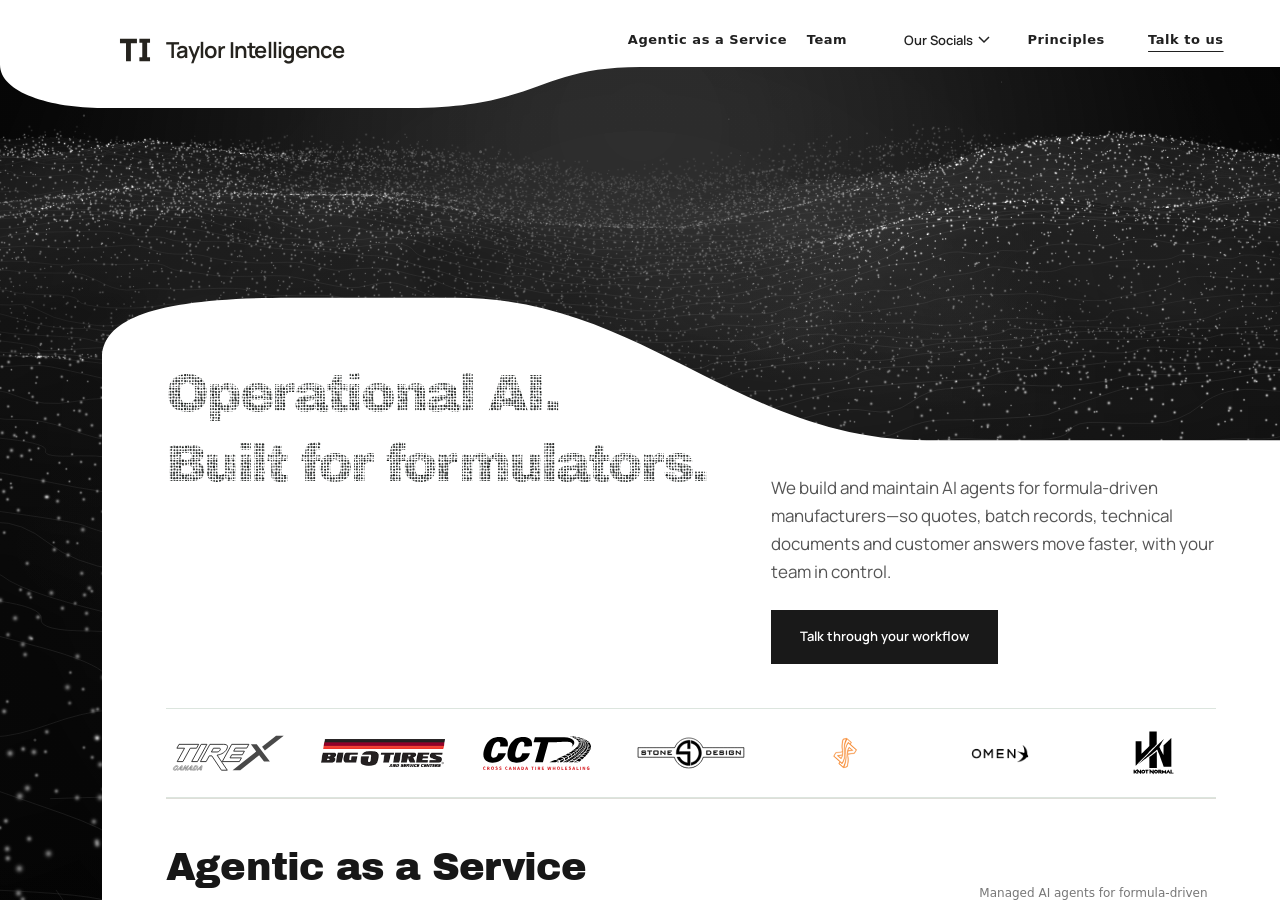
<file: index.html>
<!DOCTYPE html>
<html lang="en">
<head>
  <meta charset="UTF-8" />
  <meta name="viewport" content="width=device-width, initial-scale=1.0" />
  <title>Agentic AI for Formula-Driven Manufacturers — Taylor Intelligence</title>
  <meta name="description" content="Taylor Intelligence builds and maintains practical AI agents for Canadian formula-driven manufacturers: quotes, batch records, technical documents and customer questions." />
  <link rel="icon" href="/favicon.svg?v=ti-monogram" type="image/svg+xml" />
  <link rel="canonical" href="https://taylorintelligence.ai/" />
  <!-- social share (Open Graph + Twitter) -->
  <meta property="og:type" content="website" />
  <meta property="og:site_name" content="Taylor Intelligence" />
  <meta property="og:url" content="https://taylorintelligence.ai/" />
  <meta property="og:title" content="Agentic AI for Formula-Driven Manufacturers — Taylor Intelligence" />
  <meta property="og:description" content="Practical AI agents for formula-driven manufacturers: quotes, documents and customer questions." />

  <meta property="og:image" content="https://taylorintelligence.ai/og.png" />
  <meta property="og:image:width" content="1200" />
  <meta property="og:image:height" content="630" />
  <meta property="og:image:alt" content="Taylor Intelligence — AI Automation Studio" />
  <meta name="twitter:card" content="summary_large_image" />
  <meta name="twitter:title" content="Agentic AI for Formula-Driven Manufacturers — Taylor Intelligence" />
  <meta name="twitter:description" content="Practical AI agents for formula-driven manufacturers: quotes, documents and customer questions." />
  <meta name="twitter:image" content="https://taylorintelligence.ai/og.png" />

  <script type="application/ld+json">
  {"@context":"https://schema.org","@graph":[
    {"@type":"ProfessionalService","@id":"https://taylorintelligence.ai/#business","name":"Taylor Intelligence","description":"Managed AI agents for Canadian formula-driven manufacturers.","url":"https://taylorintelligence.ai/","email":"theo@taylorintelligence.ai","telephone":"+1-250-299-7815","founder":{"@type":"Person","name":"Theo Taylor"},"address":{"@type":"PostalAddress","addressLocality":"Victoria","addressRegion":"BC","addressCountry":"CA"},"areaServed":"Canada"},
    {"@type":"WebSite","@id":"https://taylorintelligence.ai/#website","url":"https://taylorintelligence.ai/","name":"Taylor Intelligence"}
  ]}
  </script>
  <!-- CUSTOMIZE: display font (used for headlines + ticker) -->





<link rel="preload" href="/assets/fonts/ArchivoBlack-latin.woff2" as="font" type="font/woff2" crossorigin>
<link rel="preload" href="/assets/fonts/Manrope-latin.woff2" as="font" type="font/woff2" crossorigin>
<link rel="stylesheet" href="/site-base.css"><link rel="stylesheet" href="/green.css"><link rel="stylesheet" href="/service-pages.css"><link rel="stylesheet" href="/scroll-reveal.css"><link rel="stylesheet" href="/point-type.css"><link rel="stylesheet" href="/home-colour.css">
<link rel="stylesheet" href="/mobile.css">
<link rel="stylesheet" href="/automotive.css?v=20261111-hero">
</head><body class="automotive-site">
<a class="skip-link" href="#main-content">Skip to content</a>

  <!-- ===== fixed full-screen BACKGROUND =====
       Ships with a self-contained SVG landscape so the template works with zero
       assets. CUSTOMIZE: to use a video, fill the data-src-* attributes below
       (largest first) — the loader fades it in over the poster automatically.
       To use a photo instead, replace the <svg> with
       <img class="hero-video-poster" src="assets/background.jpg" alt="" /> -->
  <div class="hero-video-bg" id="hero-video-bg" aria-hidden="true">
    <!-- generative "living terrain": a slowly drifting topographic point-cloud
         rendered in the brand palette, with occasional neural links riding the
         landscape toward the camera. Pure canvas — zero assets, recolorable via
         the TERRAIN config below. Renders a single static frame on mobile and
         for prefers-reduced-motion. A video dropped into the data-src-* slots
         still fades in over it, exactly like the old poster. -->
    <canvas class="hero-video-poster" id="terrain-gl"></canvas>
    <canvas class="hero-video-poster" id="terrain-bg"></canvas>
    <video class="hero-video" muted loop playsinline preload="auto"
      data-src-4k=""
      data-src-2k=""
      data-src-fallback=""></video>
  </div>

  <script src="/terrain.js" defer></script>

  <!-- ===== FOREGROUND CONTAINER 1: fixed top header strip ===== -->
  <div class="topbar-wrap">
    <svg class="topbar" viewBox="0 0 1400 100" preserveAspectRatio="none" aria-hidden="true">
      <!-- solid white header strip with the curved/stepped bottom edge -->
      <path d="M0,0 L1400,0 L1400,62 L700,62 C588,62 588,100 448,100 L112,100 C56,100 0,86 0,60 Z" fill="#ffffff"/>
    </svg>
  </div>

  <!-- Agency monogram and wordmark. -->
  <a class="brand-lockup" href="/" aria-label="Taylor Intelligence — home">
        <svg class="mark" viewBox="0 0 32 32" aria-hidden="true" focusable="false">
          <g transform="translate(3.290 24.934) scale(0.0256 -0.0256)">
            <path d="M557 563H368V0H216V563H27V698H557Z"/>
            <path transform="translate(584 0)" d="M382 0H50V121H140V577H50V698H382V577H292V121H382Z"/>
          </g>
        </svg>
        <span class="word">Taylor Intelligence</span>
      </a>

  <!-- Primary navigation. -->
  <nav id="top-nav" class="top-nav" aria-label="Primary"><a href="/software/">Agentic as a Service</a><a href="/#studio">Team</a><details class="nav-disclosure socials-menu"><summary>Our Socials <svg viewBox="0 0 12 8" width="12" height="8" aria-hidden="true"><path d="m1 1 5 5 5-5" fill="none" stroke="currentColor" stroke-width="1.5"/></svg></summary><div class="nav-dropdown"><a href="https://www.instagram.com/taylorintelligence/" target="_blank" rel="noopener noreferrer">Instagram</a><p class="dropdown-note">More on the way.</p></div></details><a href="/principles/">Principles</a><a class="nav-contact" href="/#start">Talk to us</a></nav>

  <!-- mobile-only hamburger (toggles .top-nav); hidden on desktop via CSS -->
  <button class="m-nav-toggle" type="button" aria-label="Open menu" aria-expanded="false" aria-controls="top-nav">
    <span></span><span></span><span></span>
  </button>



<div class="scroll-shadow"><div class="scroll-area"><div class="hero-spacer"></div><div class="panel-wrap">
<main class="panel" id="main-content">
<header class="automotive-hero">
<h1 class="hero-title point-title"><span>Operational AI.</span> <span>Built for formulators.</span></h1>
<div class="automotive-hero-intro"><p>We build and maintain AI agents for formula-driven manufacturers—so quotes, batch records, technical documents and customer answers move faster, with your team in control.</p><a class="purchase-button hero-contact" href="#start">Talk through your workflow</a></div>
</header>
<section class="client-proof" aria-label="Selected clients">
<div class="client-logos"><div><img src="/assets/logos/tire-x-outlined.svg" alt="Tire X" width="170" height="58"></div>
<div class="client-logo-big-o"><img src="/ai-intensive/logos/big-o-tires.png" alt="Big O Tires" width="170" height="58"></div>
<div class="client-logo-cct"><img src="/assets/logos/cct.svg" alt="CCT — Cross Canada Tire Wholesaling" width="2544" height="828"></div>
<div class="client-logo-stone"><img src="/assets/logos/sd-concrete-small.svg" alt="Stone Design Concrete" width="170" height="58"></div>
<div class="client-logo-szolyd"><img src="/assets/logos/szolyd-small.svg" alt="Szolyd" width="170" height="58"></div>
<div class="client-logo-omen"><img src="/ai-intensive/logos/omen-foils-dark.png" alt="Omen Foils" width="170" height="58"></div>
<div class="client-logo-knot"><img src="/assets/logos/knot-normal.svg" alt="Knot Normal" width="1040" height="1115"></div>
</div></section>
<!-- Temporarily hidden while Taylor Intelligence focuses the public offer on Agentic as a Service. Keep this work and route intact for recovery. -->
<section class="green-work" id="websites" aria-labelledby="work-heading" hidden>
<div class="green-heading"><div><h2 id="work-heading">Websites</h2><a class="section-page-link" href="/websites/">Explore websites</a></div><p>Websites that help local drivers find and contact your shop</p></div>
<div class="website-gallery"><div class="work-grid"><article class="work-card"><a href="https://www.tirexcanada.com/" target="_blank" rel="noopener noreferrer" aria-label="Visit website: Tire X Canada (opens in new tab)"><div class="work-image tire-x"><div class="browser-chrome" aria-hidden="true"><i></i><i></i><i></i><span>Tire X Canada</span></div>
<img src="/assets/work/tire-x-720.webp" srcset="/assets/work/tire-x-720.webp 720w, /assets/work/tire-x.webp 1440w" sizes="(max-width:600px) calc(100vw - 40px), (max-width:1100px) 44vw, 28vw" decoding="async" alt="Tire X Canada website design" loading="lazy" width="1440" height="1000"><span class="work-visit">Visit website</span></div>
<div class="work-caption"><div><h3>Tire X Canada</h3>
<p>Automotive · Commerce experience</p>
</div>
<span class="work-status">Live website</span></div>
</a></article><article class="work-card"><a href="https://sdconcrete.com/" target="_blank" rel="noopener noreferrer" aria-label="Visit website: Stone Design Concrete (opens in new tab)"><div class="work-image stone-design"><div class="browser-chrome" aria-hidden="true"><i></i><i></i><i></i><span>Stone Design Concrete</span></div>
<img src="/assets/work/stone-design-720.webp" srcset="/assets/work/stone-design-720.webp 720w, /assets/work/stone-design.webp 1440w" sizes="(max-width:600px) calc(100vw - 40px), (max-width:1100px) 44vw, 28vw" decoding="async" alt="Stone Design Concrete website design" loading="lazy" width="1440" height="1000"><span class="work-visit">Visit website</span></div>
<div class="work-caption"><div><h3>Stone Design Concrete</h3>
<p>Website design · Development</p>
</div>
<span class="work-status">Live website</span></div>
</a></article></div>
<details class="more-websites"><summary><span class="more-label">More websites</span><span class="less-label">Fewer websites</span><span class="expand-mark" aria-hidden="true">+</span></summary><div class="work-grid"><article class="work-card"><a href="https://szolyd.com/" target="_blank" rel="noopener noreferrer" aria-label="Visit website: Szolyd (opens in new tab)"><div class="work-image szolyd"><div class="browser-chrome" aria-hidden="true"><i></i><i></i><i></i><span>Szolyd</span></div>
<img src="/assets/work/szolyd-720.webp" srcset="/assets/work/szolyd-720.webp 720w, /assets/work/szolyd.webp 1440w" sizes="(max-width:600px) calc(100vw - 40px), (max-width:1100px) 44vw, 28vw" decoding="async" alt="Szolyd website design" loading="lazy" width="1440" height="1000"><span class="work-visit">Visit website</span></div>
<div class="work-caption"><div><h3>Szolyd</h3>
<p>Website design · Development</p>
</div>
<span class="work-status">Live website</span></div>
</a></article><article class="work-card"><a href="https://knot-normal.com/" target="_blank" rel="noopener noreferrer" aria-label="Visit website: Knot Normal (opens in new tab)"><div class="work-image knot-normal"><div class="browser-chrome" aria-hidden="true"><i></i><i></i><i></i><span>Knot Normal</span></div>
<img src="/assets/work/knot-normal-720.webp" srcset="/assets/work/knot-normal-720.webp 720w, /assets/work/knot-normal.webp 1425w" sizes="(max-width:600px) calc(100vw - 40px), (max-width:1100px) 44vw, 28vw" decoding="async" alt="Knot Normal’s current website, featuring Nolan parawing foiling on Vancouver Island." loading="lazy" width="1425" height="990"><span class="work-visit">Visit website</span></div>
<div class="work-caption"><div><h3>Knot Normal</h3>
<p>Brand experience · Storefront</p>
</div>
<span class="work-status">Live website</span></div>
</a></article><article class="work-card work-invitation"><a href="#website-offer" aria-label="Make this yours — website pricing"><div class="work-image future-site"><span aria-hidden="true">?</span></div><div class="work-caption"><div><h3>Make this yours</h3><p>Your shop · Your website</p></div><span class="work-status">Start your project</span></div></a></article></div></details></div>
<div class="website-offer offer-panel" id="website-offer">
<div class="website-offer-intro"><h3>Your shop’s next website</h3><p>Built around your services and customers.</p></div>
<div class="website-price"><p class="offer-price">$1,500 <span>CAD / one-time</span></p><p class="offer-small">Website design &amp; development</p></div>
<div class="website-care"><p class="offer-recurring">+ $500 CAD/month</p><p class="offer-small">Maintenance &amp; SEO.<br> Billed separately, starting at launch.</p></div>
<a class="purchase-button" href="https://buy.stripe.com/aFa14pa10ffO1LLgcdeIw01">Purchase now</a>
</div>
</section>
<section class="service-section marketing-section" id="services" aria-labelledby="marketing-heading" hidden>
<div class="green-heading"><div><h2 id="marketing-heading">Marketing</h2><a class="section-page-link" href="/marketing/">Explore marketing</a></div><p>Local campaigns and content that bring your shop into view</p></div>
<div class="marketing-grid">
<article class="service-card"><div class="platform-art platform-meta"><img src="/assets/brands/meta.svg" alt="Meta" width="256" height="171" loading="lazy"></div><h3>Meta Ads</h3><p>Put seasonal tire offers, maintenance services and your shop’s story in front of local drivers on Facebook and Instagram.</p></article>
<article class="service-card"><div class="platform-art platform-google"><img src="/assets/brands/google-ads.svg" alt="Google Ads" width="800" height="800" loading="lazy"></div><h3>Google Ads</h3><p>Reach drivers searching for tire changes, brake repairs and the services your shop offers, right when they need help.</p></article>
<article class="service-card"><div class="platform-art platform-social"><img src="/assets/brands/instagram-icon.svg" alt="Instagram" width="265" height="265" loading="lazy"><img src="/assets/brands/tiktok-icon-light.svg" alt="TikTok" width="352" height="399" loading="lazy"><img src="/assets/brands/facebook-icon.svg" alt="Facebook" width="667" height="667" loading="lazy"></div><h3>Social media</h3><p>Show the work, introduce your technicians and share useful car care advice that gives drivers a reason to trust your shop.</p></article>
<article class="service-card"><img src="/assets/services/brand-scaling.svg" alt="Coordinated brand layouts for print and social media." width="480" height="320" loading="lazy"><h3>Brand scaling</h3><p>Give your shop a consistent identity across ads, social content and each location as your business grows.</p></article>
</div><div class="marketing-quote"><h3>Scope and pricing</h3><p>We scope campaigns around your service area, priority services and shop capacity. Creative and management are quoted together, with ad spend separate from our fees.</p><a class="purchase-button" href="https://calendar.google.com/calendar/u/0/appointments/schedules/AcZssZ1gTNRRjtUhFG3CoFfreS9iHhPiF3XYPo2QBchk6DxCt5HwHm_gLVUe3Z-rBEhu890-og5GPxIP" target="_blank" rel="noopener noreferrer">Book a free fit call</a></div>
</section>
<section class="service-section software-section" id="software" aria-labelledby="software-heading">
<div class="green-heading"><div><h2 id="software-heading">Agentic as a Service</h2><a class="section-page-link" href="/software/">Explore Agentic as a Service</a></div><p>Managed AI agents for formula-driven operations</p></div>
<div class="software-grid">
<article class="service-card"><figure><img src="/assets/services/custom-software.svg" alt="Illustrative workspace connecting a manufacturer’s documents, requests and workflow." width="640" height="360" loading="lazy"><figcaption>Illustrative workspace</figcaption></figure><h3>Operational knowledge, connected</h3><p>We connect the approved information your team already relies on: formulas, specifications, batch records, SDSs, COAs and customer requirements.</p><p class="service-note">Access, review steps and source materials are agreed with your team.</p></article>
<article class="service-card"><figure><img src="/assets/services/agent-service.svg" alt="Illustrative agent workflow using approved business knowledge to prepare a response for human review." width="640" height="360" loading="lazy"><figcaption>Illustrative agent workflow</figcaption></figure><h3>Agents with a defined job</h3><p>We build and maintain AI agents for repeatable operational work: qualifying a request, preparing a document, finding approved information or drafting a technical response.</p><p class="service-note">Your team keeps the approval points for formulations, pricing, compliance and customer commitments.</p></article>
</div><div class="marketing-quote software-quote"><h3>Scope and pricing</h3><p>We start with the process taking too much time, map its information and approval points, then quote the setup and ongoing agent service clearly.</p><a class="purchase-button" href="https://calendar.google.com/calendar/u/0/appointments/schedules/AcZssZ1gTNRRjtUhFG3CoFfreS9iHhPiF3XYPo2QBchk6DxCt5HwHm_gLVUe3Z-rBEhu890-og5GPxIP" target="_blank" rel="noopener noreferrer">Book a fit call</a></div>
</section>
<div class="home-closing">
<div class="studio-contact">
<section class="green-about" id="studio" aria-labelledby="team-heading"><h2 id="team-heading">Theo and Julian</h2><p class="team-intro">Taylor Intelligence is led by Theo Taylor and Julian Bezeau. We design, build and maintain practical AI agents for formula-driven manufacturers, working directly with the people who know the process.</p>
<div class="team-members">
<article class="team-member"><h3>Theo Taylor</h3><p>Theo builds practical AI systems with clear boundaries, useful context and human approval where expertise matters.</p></article>
<article class="team-member"><h3>Julian Bezeau</h3><p>Julian designs the customer and operational workflows around those systems, from intake to the handoff back to your team.</p></article>
</div></section>

<section class="start" id="start" aria-label="Start a project"><h2>Tell us about your operation</h2><p class="lede">What process is slow, repetitive or hard to keep consistent? We’ll map a practical first agent.</p><form action="https://api.web3forms.com/submit" method="POST" data-lead-form>
            <input type="hidden" name="access_key" value="3d97d841-4c10-4ecf-9b00-248974f688a3">
            <input type="hidden" name="subject" value="New formula-driven manufacturer inquiry — taylorintelligence.ai">
            <input type="hidden" name="page_path" value="">
            <input type="hidden" name="utm_source" value=""><input type="hidden" name="utm_medium" value=""><input type="hidden" name="utm_campaign" value=""><input type="hidden" name="utm_term" value=""><input type="hidden" name="utm_content" value=""><input type="hidden" name="gclid" value="">
            <input type="checkbox" name="botcheck" class="honey" tabindex="-1" autocomplete="off" aria-hidden="true">
            <div class="f-row">
              <label>Name<input type="text" name="name" required autocomplete="name"></label>
              <label>Email<input type="email" name="email" required autocomplete="email"></label>
            </div>
            <label class="block">What would you like an agent to help with?<textarea name="message" rows="4" required></textarea></label>
            <button type="submit" class="submit">Send it</button>
          </form><p class="direct"><a href="mailto:theo@taylorintelligence.ai">theo@taylorintelligence.ai</a> · <a href="tel:+12502997815">+1 250 299 7815</a></p></section>
</div>
<footer class="green-footer">
<div class="footer-main">
<div class="footer-identity"><a class="footer-name" href="/">Taylor Intelligence</a><p>Victoria, British Columbia</p><p>Agentic as a Service<br>for formula-driven manufacturers.</p></div>
<nav class="footer-links" aria-label="Footer services"><h2>Service</h2><a href="/software/">Agentic as a Service</a></nav>
<nav class="footer-links" aria-label="About Taylor Intelligence"><h2>Company</h2><a href="/#studio">Our team</a><a href="/principles/">Principles</a><a href="https://www.instagram.com/taylorintelligence/" target="_blank" rel="noopener noreferrer">Instagram</a></nav>
<div class="footer-links footer-contact"><h2>Get in touch</h2><a href="mailto:theo@taylorintelligence.ai">theo@taylorintelligence.ai</a><a href="tel:+12502997815">+1 250 299 7815</a><a href="https://calendar.google.com/calendar/u/0/appointments/schedules/AcZssZ1gTNRRjtUhFG3CoFfreS9iHhPiF3XYPo2QBchk6DxCt5HwHm_gLVUe3Z-rBEhu890-og5GPxIP" target="_blank" rel="noopener noreferrer">Book a free fit call</a></div>
</div>
<div class="footer-bottom"><span>Taylor Intelligence © 2026</span><div class="footer-legal"><button class="terrain-toggle" type="button" aria-pressed="false">Pause motion</button></div></div>
</footer>
</div>
</main></div></div></div>

<script src="/lead-form.js"></script><script src="/green.js" defer></script><script src="/scroll-reveal.js" defer></script>

</body></html>
</file>
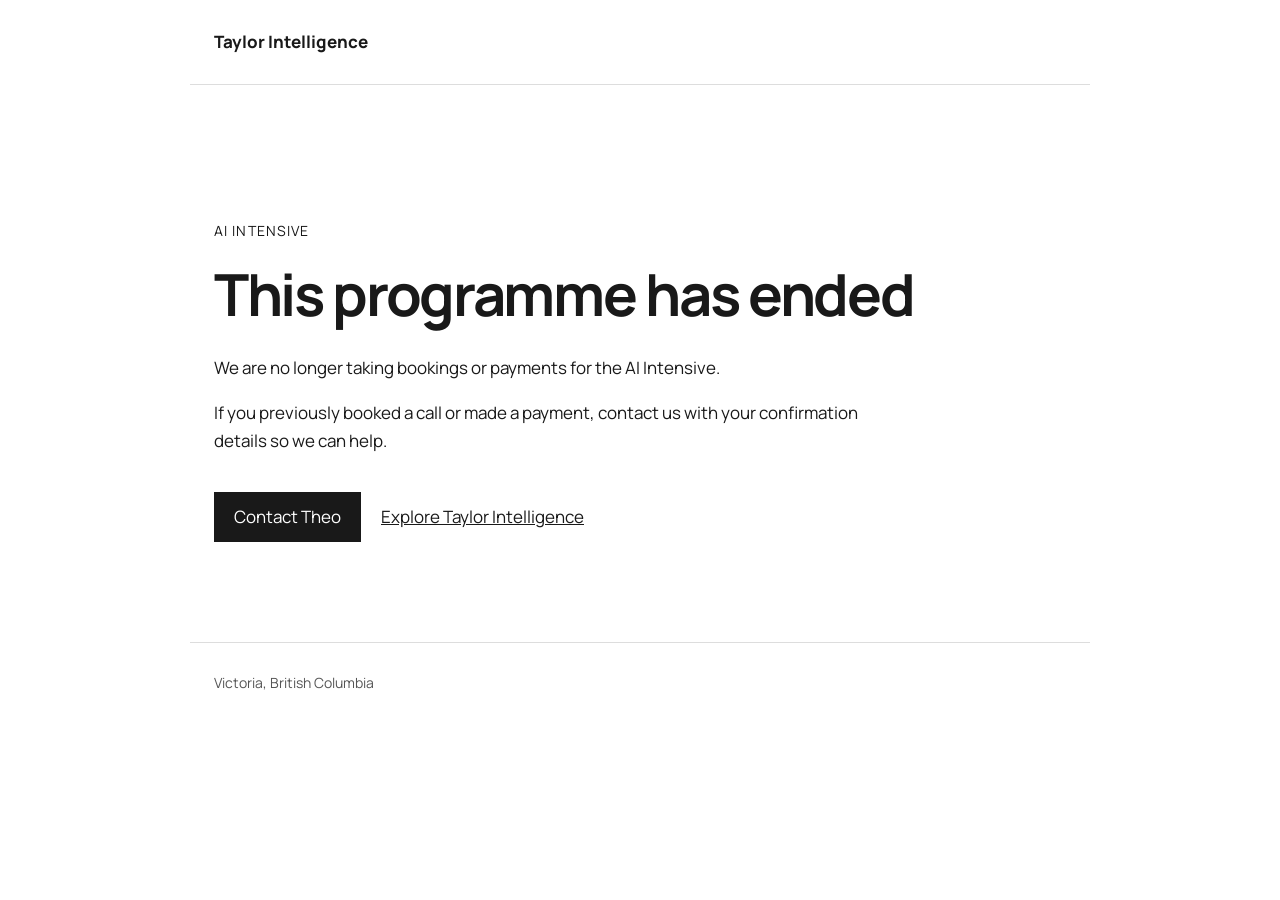
<file: ai-intensive/index.html>
<!doctype html>
<html lang="en-CA"><head><meta charset="utf-8"><meta name="viewport" content="width=device-width, initial-scale=1"><meta name="referrer" content="no-referrer"><meta name="robots" content="noindex, nofollow"><title>AI Intensive has ended — Taylor Intelligence</title><meta name="description" content="The AI Intensive has ended. New bookings and payments are closed."><link rel="canonical" href="https://taylorintelligence.ai/ai-intensive/"><link rel="icon" href="/favicon.svg" type="image/svg+xml"><link rel="stylesheet" href="/ai-intensive/retired.css"></head>
<body><a class="skip-link" href="#main">Skip to content</a><header><a class="brand" href="/">Taylor Intelligence</a></header><main id="main"><p class="eyebrow">AI Intensive</p><h1>This programme has ended</h1><p>We are no longer taking bookings or payments for the AI Intensive.</p><p id="payment-confirmation" role="status" aria-live="polite" hidden></p><p>If you previously booked a call or made a payment, contact us with your confirmation details so we can help.</p><a class="button" href="mailto:theo@taylorintelligence.ai">Contact Theo</a><a class="secondary" href="/">Explore Taylor Intelligence</a></main><footer>Victoria, British Columbia</footer><script src="/ai-intensive/retirement-receipt.js" defer></script></body></html>
</file>
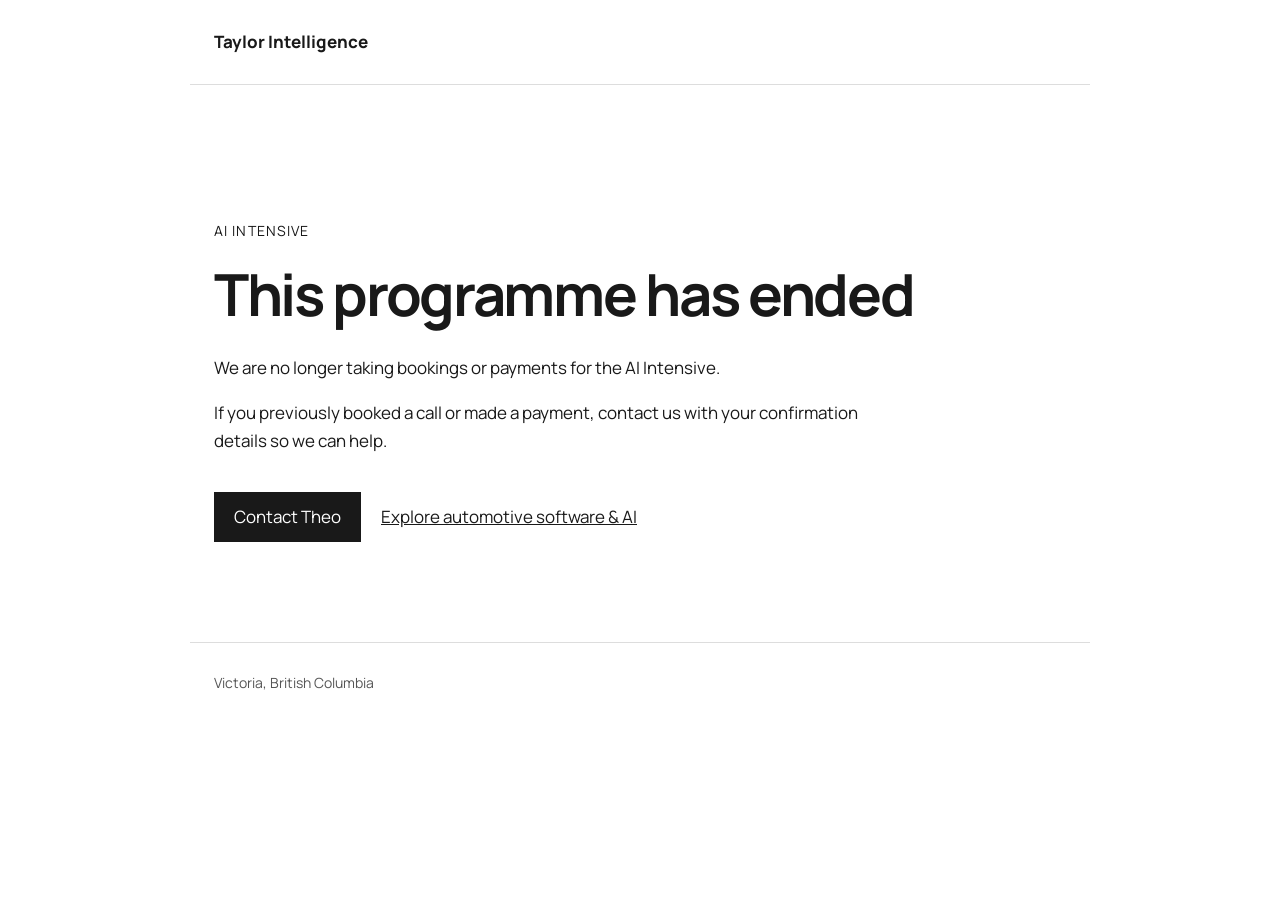
<file: education/index.html>
<!doctype html>
<html lang="en-CA"><head><meta charset="utf-8"><meta name="viewport" content="width=device-width, initial-scale=1"><meta name="referrer" content="no-referrer"><meta name="robots" content="noindex, nofollow"><title>AI Intensive has ended — Taylor Intelligence</title><meta name="description" content="The AI Intensive has ended. New bookings and payments are closed."><link rel="canonical" href="https://taylorintelligence.ai/education/"><link rel="icon" href="/favicon.svg" type="image/svg+xml"><link rel="stylesheet" href="/ai-intensive/retired.css"></head>
<body><a class="skip-link" href="#main">Skip to content</a><header><a class="brand" href="/">Taylor Intelligence</a></header><main id="main"><p class="eyebrow">AI Intensive</p><h1>This programme has ended</h1><p>We are no longer taking bookings or payments for the AI Intensive.</p><p id="payment-confirmation" role="status" aria-live="polite" hidden></p><p>If you previously booked a call or made a payment, contact us with your confirmation details so we can help.</p><a class="button" href="mailto:theo@taylorintelligence.ai">Contact Theo</a><a class="secondary" href="/software/">Explore automotive software &amp; AI</a></main><footer>Victoria, British Columbia</footer><script src="/ai-intensive/retirement-receipt.js" defer></script></body></html>
</file>
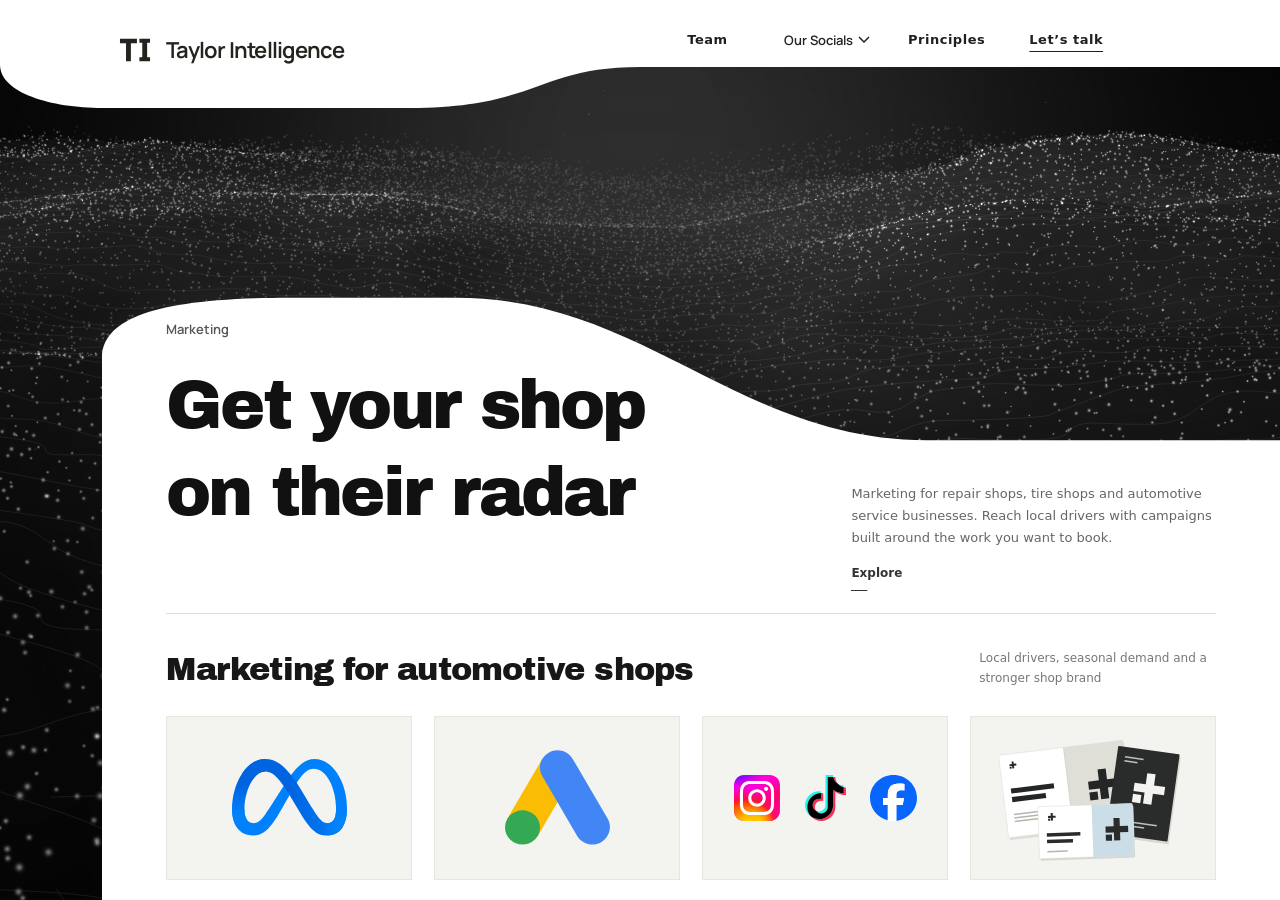
<file: marketing/index.html>
<!DOCTYPE html>
<html lang="en">
<head>
  <meta charset="UTF-8" />
  <meta name="viewport" content="width=device-width, initial-scale=1.0" />
  <meta name="robots" content="noindex, nofollow" />
  <title>Automotive Marketing — Taylor Intelligence</title>
  <meta name="description" content="Marketing for repair shops, tire shops and automotive service businesses. Reach local drivers with campaigns built around the work you want to book." />
  <link rel="icon" href="/favicon.svg?v=ti-monogram" type="image/svg+xml" />
  <link rel="canonical" href="https://taylorintelligence.ai/marketing/" />
  <!-- social share (Open Graph + Twitter) -->
  <meta property="og:type" content="website" />
  <meta property="og:site_name" content="Taylor Intelligence" />
  <meta property="og:url" content="https://taylorintelligence.ai/marketing/" />
  <meta property="og:title" content="Automotive Marketing — Taylor Intelligence" />
  <meta property="og:description" content="Marketing for repair shops, tire shops and automotive service businesses. Reach local drivers with campaigns built around the work you want to book." />

  <meta property="og:image:width" content="1200" />
  <meta property="og:image:height" content="630" />
  <meta property="og:image:alt" content="Taylor Intelligence — AI and marketing for automotive" />
  <meta name="twitter:card" content="summary_large_image" />
  <meta name="twitter:title" content="Automotive Marketing — Taylor Intelligence" />
  <meta name="twitter:description" content="Marketing for repair shops, tire shops and automotive service businesses. Reach local drivers with campaigns built around the work you want to book." />

  <script type="application/ld+json">
  {"@context":"https://schema.org","@graph":[
    {"@type":"LocalBusiness","@id":"https://taylorintelligence.ai/#business","name":"Taylor Intelligence","description":"AI, marketing, websites and software for automotive repair shops, tire shops and service businesses.","url":"https://taylorintelligence.ai/","email":"theo@taylorintelligence.ai","telephone":"+1-250-299-7815","founder":{"@type":"Person","name":"Theo Taylor"},"address":{"@type":"PostalAddress","addressLocality":"Victoria","addressRegion":"BC","addressCountry":"CA"},"areaServed":["Victoria BC","Vancouver Island","British Columbia","Canada"]},
    {"@type":"WebSite","@id":"https://taylorintelligence.ai/#website","url":"https://taylorintelligence.ai/","name":"Taylor Intelligence"}
  ]}
  </script>
  <!-- CUSTOMIZE: display font (used for headlines + ticker) -->





<link rel="preload" href="/assets/fonts/ArchivoBlack-latin.woff2" as="font" type="font/woff2" crossorigin>
<link rel="preload" href="/assets/fonts/Manrope-latin.woff2" as="font" type="font/woff2" crossorigin>
<link rel="stylesheet" href="/site-base.css"><link rel="stylesheet" href="/green.css"><link rel="stylesheet" href="/service-pages.css">
<link rel="stylesheet" href="/mobile.css">
</head>
<body class="service-page">
<a class="skip-link" href="#main-content">Skip to content</a>

  <!-- ===== fixed full-screen BACKGROUND =====
       Ships with a self-contained SVG landscape so the template works with zero
       assets. CUSTOMIZE: to use a video, fill the data-src-* attributes below
       (largest first) — the loader fades it in over the poster automatically.
       To use a photo instead, replace the <svg> with
       <img class="hero-video-poster" src="assets/background.jpg" alt="" /> -->
  <div class="hero-video-bg" id="hero-video-bg" aria-hidden="true">
    <!-- generative "living terrain": a slowly drifting topographic point-cloud
         rendered in the brand palette, with occasional neural links riding the
         landscape toward the camera. Pure canvas — zero assets, recolorable via
         the TERRAIN config below. Renders a single static frame on mobile and
         for prefers-reduced-motion. A video dropped into the data-src-* slots
         still fades in over it, exactly like the old poster. -->
    <canvas class="hero-video-poster" id="terrain-gl"></canvas>
    <canvas class="hero-video-poster" id="terrain-bg"></canvas>
    <video class="hero-video" muted loop playsinline preload="auto"
      data-src-4k=""
      data-src-2k=""
      data-src-fallback=""></video>
  </div>

  <script src="/terrain.js" defer></script>

  <!-- ===== FOREGROUND CONTAINER 1: fixed top header strip ===== -->
  <div class="topbar-wrap">
    <svg class="topbar" viewBox="0 0 1400 100" preserveAspectRatio="none" aria-hidden="true">
      <!-- solid white header strip with the curved/stepped bottom edge -->
      <path d="M0,0 L1400,0 L1400,62 L700,62 C588,62 588,100 448,100 L112,100 C56,100 0,86 0,60 Z" fill="#ffffff"/>
    </svg>
  </div>

  <!-- Agency monogram and wordmark. -->
  <a class="brand-lockup" href="/" aria-label="Taylor Intelligence — home">
        <svg class="mark" viewBox="0 0 32 32" aria-hidden="true" focusable="false">
          <g transform="translate(3.290 24.934) scale(0.0256 -0.0256)">
            <path d="M557 563H368V0H216V563H27V698H557Z"/>
            <path transform="translate(584 0)" d="M382 0H50V121H140V577H50V698H382V577H292V121H382Z"/>
          </g>
        </svg>
        <span class="word">Taylor Intelligence</span>
      </a>

  <!-- Primary navigation. -->
  <nav id="top-nav" class="top-nav" aria-label="Primary"><details class="nav-disclosure services-menu"><summary>Services <svg viewBox="0 0 12 8" width="12" height="8" aria-hidden="true"><path d="m1 1 5 5 5-5" fill="none" stroke="currentColor" stroke-width="1.5"/></svg></summary><div class="nav-dropdown"><a href="/websites/">Websites</a><a href="/marketing/">Marketing</a><a href="/software/">Software / AgAAS</a></div></details><a href="/#studio">Team</a><details class="nav-disclosure socials-menu"><summary>Our Socials <svg viewBox="0 0 12 8" width="12" height="8" aria-hidden="true"><path d="m1 1 5 5 5-5" fill="none" stroke="currentColor" stroke-width="1.5"/></svg></summary><div class="nav-dropdown"><a href="https://www.instagram.com/taylorintelligence/" target="_blank" rel="noopener noreferrer">Instagram</a><p class="dropdown-note">More on the way.</p></div></details><a href="/principles/">Principles</a><a class="nav-contact" href="/#start">Let’s talk</a></nav>

  <!-- mobile-only hamburger (toggles .top-nav); hidden on desktop via CSS -->
  <button class="m-nav-toggle" type="button" aria-label="Open menu" aria-expanded="false" aria-controls="top-nav">
    <span></span><span></span><span></span>
  </button>



<div class="scroll-shadow"><div class="scroll-area"><div class="hero-spacer"></div><div class="panel-wrap">
<main class="panel" id="main-content"><header class="page-hero"><p class="page-kicker">Marketing</p><h1 class="page-title page-title-straight"><span>Get your shop</span> <span>on their radar</span></h1><div class="page-intro"><p>Marketing for repair shops, tire shops and automotive service businesses. Reach local drivers with campaigns built around the work you want to book.</p><a class="green-link" href="#page-details">Explore</a></div></header><div id="page-details"><section class="service-section marketing-section" id="services" aria-labelledby="marketing-heading">
<div class="green-heading"><div><h2 id="marketing-heading">Marketing for automotive shops</h2></div><p>Local drivers, seasonal demand and a stronger shop brand</p></div>
<div class="marketing-grid">
<article class="service-card"><div class="platform-art platform-meta"><img src="/assets/brands/meta.svg" alt="Meta" width="256" height="171" loading="lazy"></div><h3>Meta Ads</h3><p>Facebook and Instagram campaigns for seasonal tire changes, service offers and the work you want more of.</p></article>
<article class="service-card"><div class="platform-art platform-google"><img src="/assets/brands/google-ads.svg" alt="Google Ads" width="800" height="800" loading="lazy"></div><h3>Google Ads</h3><p>Reach nearby drivers searching for tires, brake service, alignments and auto repair when they need a shop.</p></article>
<article class="service-card"><div class="platform-art platform-social"><img src="/assets/brands/instagram-icon.svg" alt="Instagram" width="265" height="265" loading="lazy"><img src="/assets/brands/tiktok-icon-light.svg" alt="TikTok" width="352" height="399" loading="lazy"><img src="/assets/brands/facebook-icon.svg" alt="Facebook" width="667" height="667" loading="lazy"></div><h3>Social media</h3><p>Show the people behind your shop, explain your services and share useful maintenance advice that builds trust.</p></article>
<article class="service-card"><img src="/assets/services/brand-scaling.svg" alt="Coordinated brand layouts for print and social media." width="480" height="320" loading="lazy"><h3>Brand scaling</h3><p>Give your shop a consistent identity across ads, social media and your website as you grow or add locations.</p></article>
</div><div class="marketing-quote"><h3>Scope and pricing</h3><p>We scope campaigns around your services, market and shop capacity. Pricing covers the agreed creative, content and management, with ad spend separate from our fees.</p><a class="purchase-button" href="https://calendar.google.com/calendar/u/0/appointments/schedules/AcZssZ1gTNRRjtUhFG3CoFfreS9iHhPiF3XYPo2QBchk6DxCt5HwHm_gLVUe3Z-rBEhu890-og5GPxIP" target="_blank" rel="noopener noreferrer">Book a free fit call</a></div>
</section><section class="detail-section"><div class="detail-heading"><h2>Planning and management</h2></div><div class="detail-grid"><article><h3>Find the real opportunity</h3><p>We start with your service area, seasonal demand and the jobs you want to book. Then we look at how drivers find your shop and get in touch.</p></article><article><h3>Make something worth noticing</h3><p>Your ads and landing pages should make the service, offer and next step clear. We build creative around real reasons to choose your shop.</p></article><article><h3>Learn from what happens</h3><p>We review calls, quote requests and booking enquiries alongside campaign data. Where your systems allow, we connect that picture to booked work.</p></article></div></section><section class="detail-section"><div class="detail-heading"><h2>Campaign scope</h2></div><div class="scope-list"><p><strong>Campaigns</strong><span>Meta and Google Ads for your service area, with creative and landing pages for the services you want to promote.</span></p><p><strong>Content</strong><span>Shop stories, service explanations, maintenance tips and seasonal offers in a consistent voice.</span></p><p><strong>Brand growth</strong><span>A clear reason to choose your shop, consistent creative and support for additional locations.</span></p></div></section><section class="detail-section"><div class="detail-heading"><h2>Questions</h2></div><div class="service-faq"><details><summary>Why isn’t there one fixed price?<span aria-hidden="true">+</span></summary><p>A seasonal tire campaign and ongoing marketing for several shop locations need different levels of work. We agree on channels, creative, content and management before quoting. Advertising spend is separate from our fees.</p></details><details><summary>Do we need to be on every platform?<span aria-hidden="true">+</span></summary><p>No. We choose channels around your local market, services and budget. Search ads may suit urgent repairs, while social content and campaigns can support seasonal offers and familiarity with your shop.</p></details><details><summary>Can you help with the website as well?<span aria-hidden="true">+</span></summary><p>Yes. We can plan your website, service pages and enquiry flow alongside the campaigns, so drivers can move easily from an ad to calling, requesting a quote or asking to book.</p></details></div></section><section class="detail-call"><div><h2>Plan your shop’s marketing</h2><p>Tell us which services you want to grow, where your customers come from and how much work your shop can take on.</p></div><a class="purchase-button" href="https://calendar.google.com/calendar/u/0/appointments/schedules/AcZssZ1gTNRRjtUhFG3CoFfreS9iHhPiF3XYPo2QBchk6DxCt5HwHm_gLVUe3Z-rBEhu890-og5GPxIP" target="_blank" rel="noopener noreferrer">Book a free fit call</a></section></div><section class="start" id="start" aria-label="Start a project"><h2>Tell us about your shop</h2><p class="lede">Tell us about your shop, the services you offer and what you want to improve.</p><form action="https://api.web3forms.com/submit" method="POST" data-lead-form>
            <input type="hidden" name="access_key" value="3d97d841-4c10-4ecf-9b00-248974f688a3">
            <input type="hidden" name="subject" value="New automotive inquiry — taylorintelligence.ai">
            <input type="hidden" name="page_path" value="">
            <input type="hidden" name="utm_source" value=""><input type="hidden" name="utm_medium" value=""><input type="hidden" name="utm_campaign" value=""><input type="hidden" name="utm_term" value=""><input type="hidden" name="utm_content" value=""><input type="hidden" name="gclid" value="">
            <input type="checkbox" name="botcheck" class="honey" tabindex="-1" autocomplete="off" aria-hidden="true">
            <div class="f-row">
              <label>Name<input type="text" name="name" required autocomplete="name"></label>
              <label>Email<input type="email" name="email" required autocomplete="email"></label>
            </div>
            <label class="block">What would you like to improve at your shop?<textarea name="message" rows="4" required></textarea></label>
            <button type="submit" class="submit">Send it</button>
          </form><p class="direct"><a href="mailto:theo@taylorintelligence.ai">theo@taylorintelligence.ai</a> · <a href="tel:+12502997815">+1 250 299 7815</a></p></section><footer class="green-footer">
<div class="footer-main">
<div class="footer-identity"><a class="footer-name" href="/">Taylor Intelligence</a><p>Victoria, British Columbia</p><p>AI, marketing, websites and software<br>for automotive shops.</p></div>
<nav class="footer-links" aria-label="Footer services"><h2>Services</h2><a href="/websites/">Websites</a><a href="/marketing/">Marketing</a><a href="/software/">Software / AgAAS</a></nav>
<nav class="footer-links" aria-label="About Taylor Intelligence"><h2>Company</h2><a href="/#studio">Our team</a><a href="/principles/">Principles</a><a href="https://www.instagram.com/taylorintelligence/" target="_blank" rel="noopener noreferrer">Instagram</a></nav>
<div class="footer-links footer-contact"><h2>Get in touch</h2><a href="mailto:theo@taylorintelligence.ai">theo@taylorintelligence.ai</a><a href="tel:+12502997815">+1 250 299 7815</a><a href="https://calendar.google.com/calendar/u/0/appointments/schedules/AcZssZ1gTNRRjtUhFG3CoFfreS9iHhPiF3XYPo2QBchk6DxCt5HwHm_gLVUe3Z-rBEhu890-og5GPxIP" target="_blank" rel="noopener noreferrer">Book a free fit call</a></div>
</div>
<div class="footer-bottom"><span>Taylor Intelligence © 2026</span><div class="footer-legal"><button class="terrain-toggle" type="button" aria-pressed="false">Pause motion</button></div></div>
</footer></main></div></div></div><script src="/lead-form.js"></script><script src="/green.js" defer></script></body></html>
</file>
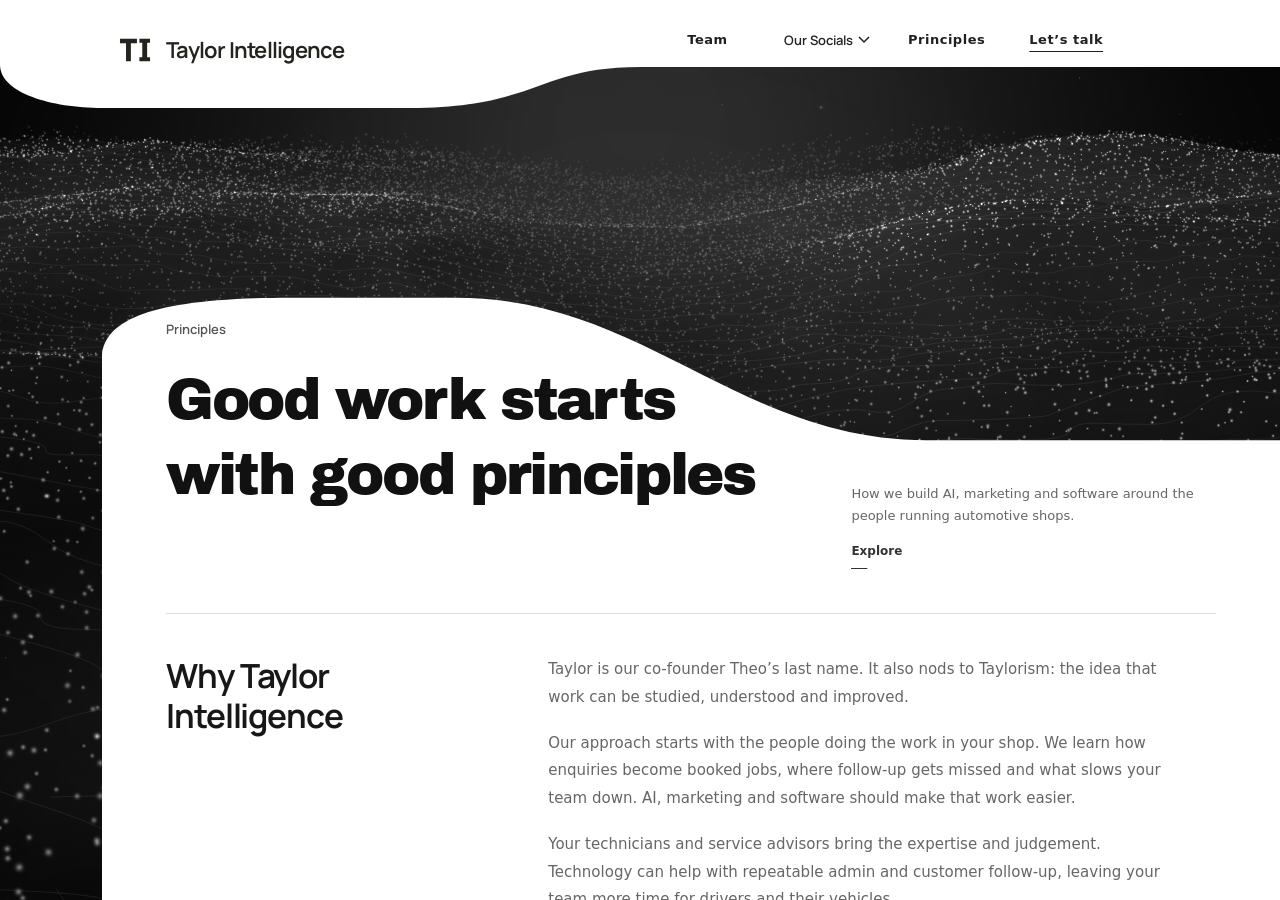
<file: principles/index.html>
<!DOCTYPE html>
<html lang="en">
<head>
  <meta charset="UTF-8" />
  <meta name="viewport" content="width=device-width, initial-scale=1.0" />
  <title>Our automotive approach — Taylor Intelligence</title>
  <meta name="description" content="How we build AI, marketing and software around the people running automotive shops." />
  <link rel="icon" href="/favicon.svg?v=ti-monogram" type="image/svg+xml" />
  <link rel="canonical" href="https://taylorintelligence.ai/principles/" />
  <!-- social share (Open Graph + Twitter) -->
  <meta property="og:type" content="website" />
  <meta property="og:site_name" content="Taylor Intelligence" />
  <meta property="og:url" content="https://taylorintelligence.ai/principles/" />
  <meta property="og:title" content="Our automotive approach — Taylor Intelligence" />
  <meta property="og:description" content="How we build AI, marketing and software around the people running automotive shops." />

  <meta property="og:image:width" content="1200" />
  <meta property="og:image:height" content="630" />
  <meta property="og:image:alt" content="Taylor Intelligence — AI and marketing for automotive shops" />
  <meta name="twitter:card" content="summary_large_image" />
  <meta name="twitter:title" content="Our automotive approach — Taylor Intelligence" />
  <meta name="twitter:description" content="How we build AI, marketing and software around the people running automotive shops." />

  <script type="application/ld+json">
  {"@context":"https://schema.org","@graph":[
    {"@type":"LocalBusiness","@id":"https://taylorintelligence.ai/#business","name":"Taylor Intelligence","description":"AI, marketing, websites and software for automotive repair, tire and service shops.","url":"https://taylorintelligence.ai/","email":"theo@taylorintelligence.ai","telephone":"+1-250-299-7815","founder":{"@type":"Person","name":"Theo Taylor"},"address":{"@type":"PostalAddress","addressLocality":"Victoria","addressRegion":"BC","addressCountry":"CA"},"areaServed":["Victoria BC","Vancouver Island","British Columbia","Canada"]},
    {"@type":"WebSite","@id":"https://taylorintelligence.ai/#website","url":"https://taylorintelligence.ai/","name":"Taylor Intelligence"}
  ]}
  </script>
  <!-- CUSTOMIZE: display font (used for headlines + ticker) -->





<link rel="preload" href="/assets/fonts/ArchivoBlack-latin.woff2" as="font" type="font/woff2" crossorigin>
<link rel="preload" href="/assets/fonts/Manrope-latin.woff2" as="font" type="font/woff2" crossorigin>
<link rel="stylesheet" href="/site-base.css"><link rel="stylesheet" href="/green.css"><link rel="stylesheet" href="/service-pages.css">
<link rel="stylesheet" href="/mobile.css">
</head>
<body class="service-page">
<a class="skip-link" href="#main-content">Skip to content</a>

  <!-- ===== fixed full-screen BACKGROUND =====
       Ships with a self-contained SVG landscape so the template works with zero
       assets. CUSTOMIZE: to use a video, fill the data-src-* attributes below
       (largest first) — the loader fades it in over the poster automatically.
       To use a photo instead, replace the <svg> with
       <img class="hero-video-poster" src="assets/background.jpg" alt="" /> -->
  <div class="hero-video-bg" id="hero-video-bg" aria-hidden="true">
    <!-- generative "living terrain": a slowly drifting topographic point-cloud
         rendered in the brand palette, with occasional neural links riding the
         landscape toward the camera. Pure canvas — zero assets, recolorable via
         the TERRAIN config below. Renders a single static frame on mobile and
         for prefers-reduced-motion. A video dropped into the data-src-* slots
         still fades in over it, exactly like the old poster. -->
    <canvas class="hero-video-poster" id="terrain-gl"></canvas>
    <canvas class="hero-video-poster" id="terrain-bg"></canvas>
    <video class="hero-video" muted loop playsinline preload="auto"
      data-src-4k=""
      data-src-2k=""
      data-src-fallback=""></video>
  </div>

  <script src="/terrain.js" defer></script>

  <!-- ===== FOREGROUND CONTAINER 1: fixed top header strip ===== -->
  <div class="topbar-wrap">
    <svg class="topbar" viewBox="0 0 1400 100" preserveAspectRatio="none" aria-hidden="true">
      <!-- solid white header strip with the curved/stepped bottom edge -->
      <path d="M0,0 L1400,0 L1400,62 L700,62 C588,62 588,100 448,100 L112,100 C56,100 0,86 0,60 Z" fill="#ffffff"/>
    </svg>
  </div>

  <!-- Agency monogram and wordmark. -->
  <a class="brand-lockup" href="/" aria-label="Taylor Intelligence — home">
        <svg class="mark" viewBox="0 0 32 32" aria-hidden="true" focusable="false">
          <g transform="translate(3.290 24.934) scale(0.0256 -0.0256)">
            <path d="M557 563H368V0H216V563H27V698H557Z"/>
            <path transform="translate(584 0)" d="M382 0H50V121H140V577H50V698H382V577H292V121H382Z"/>
          </g>
        </svg>
        <span class="word">Taylor Intelligence</span>
      </a>

  <!-- Primary navigation. -->
  <nav id="top-nav" class="top-nav" aria-label="Primary"><details class="nav-disclosure services-menu"><summary>Services <svg viewBox="0 0 12 8" width="12" height="8" aria-hidden="true"><path d="m1 1 5 5 5-5" fill="none" stroke="currentColor" stroke-width="1.5"/></svg></summary><div class="nav-dropdown"><a href="/websites/">Websites</a><a href="/marketing/">Marketing</a><a href="/software/">Software / AgAAS</a></div></details><a href="/#studio">Team</a><details class="nav-disclosure socials-menu"><summary>Our Socials <svg viewBox="0 0 12 8" width="12" height="8" aria-hidden="true"><path d="m1 1 5 5 5-5" fill="none" stroke="currentColor" stroke-width="1.5"/></svg></summary><div class="nav-dropdown"><a href="https://www.instagram.com/taylorintelligence/" target="_blank" rel="noopener noreferrer">Instagram</a><p class="dropdown-note">More on the way.</p></div></details><a href="/principles/">Principles</a><a class="nav-contact" href="/#start">Let’s talk</a></nav>

  <!-- mobile-only hamburger (toggles .top-nav); hidden on desktop via CSS -->
  <button class="m-nav-toggle" type="button" aria-label="Open menu" aria-expanded="false" aria-controls="top-nav">
    <span></span><span></span><span></span>
  </button>



<div class="scroll-shadow"><div class="scroll-area"><div class="hero-spacer"></div><div class="panel-wrap">
<main class="panel" id="main-content"><header class="page-hero"><p class="page-kicker">Principles</p><h1 class="page-title page-title-straight page-title-long"><span>Good work starts</span> <span>with good principles</span></h1><div class="page-intro"><p>How we build AI, marketing and software around the people running automotive shops.</p><a class="green-link" href="#page-details">Explore</a></div></header><div id="page-details"><section class="name-story" aria-labelledby="name-heading"><h2 id="name-heading">Why Taylor Intelligence</h2><div><p>Taylor is our co-founder Theo’s last name. It also nods to Taylorism: the idea that work can be studied, understood and improved.</p><p>Our approach starts with the people doing the work in your shop. We learn how enquiries become booked jobs, where follow-up gets missed and what slows your team down. AI, marketing and software should make that work easier.</p><p>Your technicians and service advisors bring the expertise and judgement. Technology can help with repeatable admin and customer follow-up, leaving your team more time for drivers and their vehicles.</p><a class="name-source" href="https://www.gutenberg.org/ebooks/6435" target="_blank" rel="noopener noreferrer">The original idea: Taylor’s Principles of Scientific Management, 1911</a></div></section><div class="principle-list"><section id="people" class="principle"><div><h2>Start with people</h2><p>Good tools fit the people using them. We start with your service advisors, technicians and customers, and learn how your shop works before deciding what to build.</p><p class="principle-practice">In practice: walk through a customer enquiry with your team.</p></div></section><section id="useful" class="principle"><div><h2>Make it useful</h2><p>A website should help a driver find the right service and contact your shop. An AI agent should have a clear job, such as organising enquiries or preparing follow-ups. We define the result each project should support.</p><p class="principle-practice">In practice: connect each project to a task or result your shop values.</p></div></section><section id="clarity" class="principle"><div><h2>Keep it clear</h2><p>You should understand what we’re building, what it costs and where your team stays involved. We make approval points clear for quotes, customer messages and other work that needs a person’s judgement.</p><p class="principle-practice">In practice: agree the scope and explain the trade-offs.</p></div></section><section id="learning" class="principle"><div><h2>Keep learning</h2><p>Your shop changes with the season, your customers and the services you offer. We review how the work is performing and use feedback from your team to make the next improvement.</p><p class="principle-practice">In practice: turn what we learn into the next useful improvement.</p></div></section></div><section class="detail-call"><div><h2>Work with us</h2><p>Tell us how your shop works and where you want to improve.</p></div><a class="purchase-button" href="https://calendar.google.com/calendar/u/0/appointments/schedules/AcZssZ1gTNRRjtUhFG3CoFfreS9iHhPiF3XYPo2QBchk6DxCt5HwHm_gLVUe3Z-rBEhu890-og5GPxIP" target="_blank" rel="noopener noreferrer">Book a free fit call</a></section></div><section class="start" id="start" aria-label="Start a project"><h2>Tell us about your shop</h2><p class="lede">More service enquiries, better follow-up or less time on admin. Tell us what your shop needs.</p><form action="https://api.web3forms.com/submit" method="POST" data-lead-form>
            <input type="hidden" name="access_key" value="3d97d841-4c10-4ecf-9b00-248974f688a3">
            <input type="hidden" name="subject" value="New project inquiry — taylorintelligence.ai">
            <input type="hidden" name="page_path" value="">
            <input type="hidden" name="utm_source" value=""><input type="hidden" name="utm_medium" value=""><input type="hidden" name="utm_campaign" value=""><input type="hidden" name="utm_term" value=""><input type="hidden" name="utm_content" value=""><input type="hidden" name="gclid" value="">
            <input type="checkbox" name="botcheck" class="honey" tabindex="-1" autocomplete="off" aria-hidden="true">
            <div class="f-row">
              <label>Name<input type="text" name="name" required autocomplete="name"></label>
              <label>Email<input type="email" name="email" required autocomplete="email"></label>
            </div>
            <label class="block">What would you like to improve at your shop?<textarea name="message" rows="4" required></textarea></label>
            <button type="submit" class="submit">Send it</button>
          </form><p class="direct"><a href="mailto:theo@taylorintelligence.ai">theo@taylorintelligence.ai</a> · <a href="tel:+12502997815">+1 250 299 7815</a></p></section><footer class="green-footer">
<div class="footer-main">
<div class="footer-identity"><a class="footer-name" href="/">Taylor Intelligence</a><p>Victoria, British Columbia</p><p>AI, marketing, websites and software<br>for automotive shops.</p></div>
<nav class="footer-links" aria-label="Footer services"><h2>Services</h2><a href="/websites/">Websites</a><a href="/marketing/">Marketing</a><a href="/software/">Software / AgAAS</a></nav>
<nav class="footer-links" aria-label="About Taylor Intelligence"><h2>Company</h2><a href="/#studio">Our team</a><a href="/principles/">Principles</a><a href="https://www.instagram.com/taylorintelligence/" target="_blank" rel="noopener noreferrer">Instagram</a></nav>
<div class="footer-links footer-contact"><h2>Get in touch</h2><a href="mailto:theo@taylorintelligence.ai">theo@taylorintelligence.ai</a><a href="tel:+12502997815">+1 250 299 7815</a><a href="https://calendar.google.com/calendar/u/0/appointments/schedules/AcZssZ1gTNRRjtUhFG3CoFfreS9iHhPiF3XYPo2QBchk6DxCt5HwHm_gLVUe3Z-rBEhu890-og5GPxIP" target="_blank" rel="noopener noreferrer">Book a free fit call</a></div>
</div>
<div class="footer-bottom"><span>Taylor Intelligence © 2026</span><div class="footer-legal"><button class="terrain-toggle" type="button" aria-pressed="false">Pause motion</button></div></div>
</footer></main></div></div></div><script src="/lead-form.js"></script><script src="/green.js" defer></script></body></html>
</file>
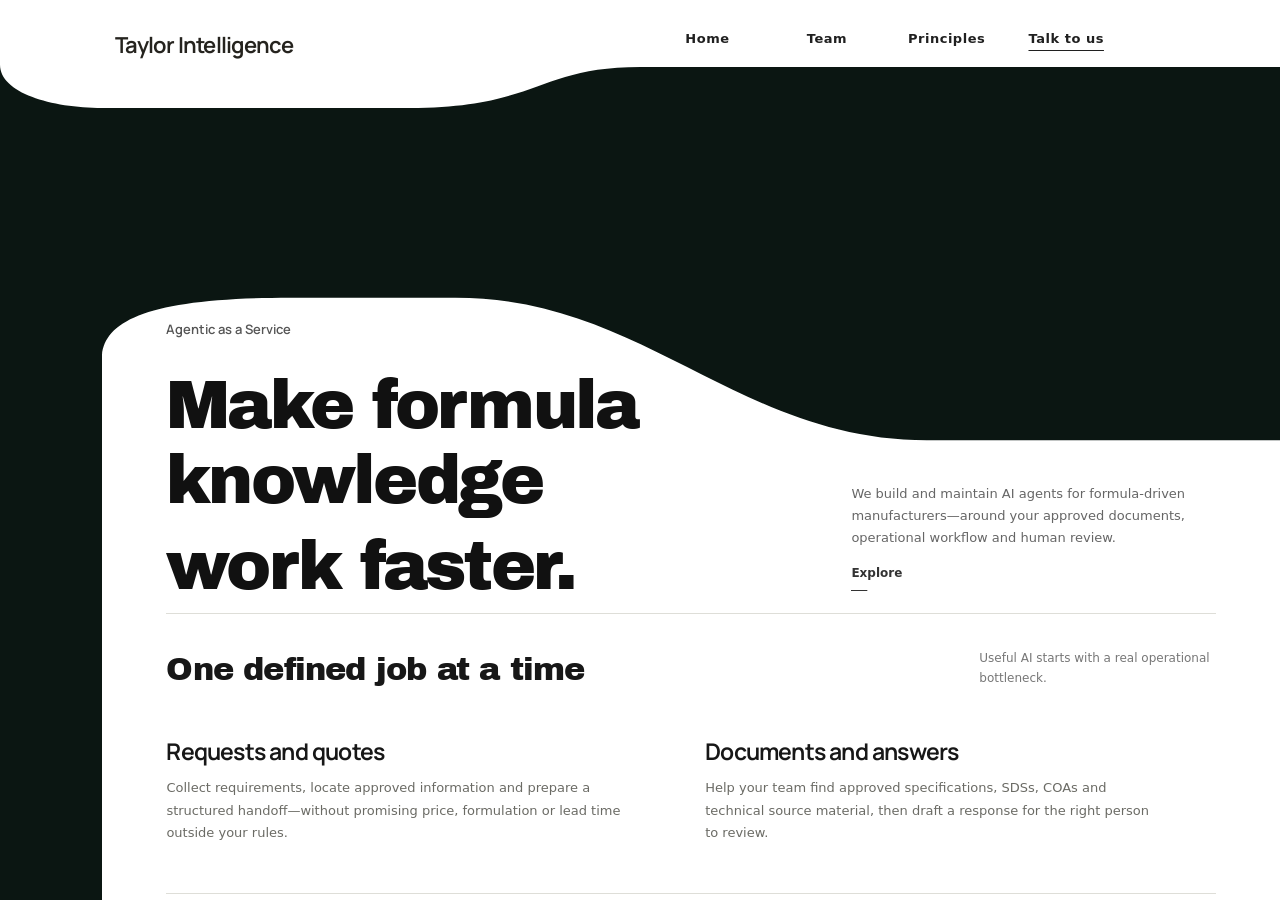
<file: software/index.html>
<!DOCTYPE html>
<html lang="en">
<head>
  <meta charset="UTF-8" />
  <meta name="viewport" content="width=device-width, initial-scale=1.0" />
  <title>Agentic as a Service for Formulators — Taylor Intelligence</title>
  <meta name="description" content="Managed AI agents for formula-driven manufacturers: qualified requests, controlled documents, technical answers and operational follow-through." />
  <link rel="icon" href="/favicon.svg?v=ti-monogram" type="image/svg+xml" />
  <link rel="canonical" href="https://taylorintelligence.ai/software/" />
  <meta property="og:type" content="website" />
  <meta property="og:site_name" content="Taylor Intelligence" />
  <meta property="og:url" content="https://taylorintelligence.ai/software/" />
  <meta property="og:title" content="Agentic as a Service for Formulators — Taylor Intelligence" />
  <meta property="og:description" content="Managed AI agents for formula-driven manufacturers." />
  <meta name="twitter:card" content="summary_large_image" />
  <meta name="twitter:title" content="Agentic as a Service for Formulators — Taylor Intelligence" />
  <meta name="twitter:description" content="Managed AI agents for formula-driven manufacturers." />
  <script type="application/ld+json">{"@context":"https://schema.org","@graph":[{"@type":"ProfessionalService","@id":"https://taylorintelligence.ai/#business","name":"Taylor Intelligence","description":"Managed AI agents for Canadian formula-driven manufacturers.","url":"https://taylorintelligence.ai/","email":"theo@taylorintelligence.ai","telephone":"+1-250-299-7815","areaServed":"Canada"}]}</script>
  <link rel="preload" href="/assets/fonts/ArchivoBlack-latin.woff2" as="font" type="font/woff2" crossorigin>
  <link rel="preload" href="/assets/fonts/Manrope-latin.woff2" as="font" type="font/woff2" crossorigin>
  <link rel="stylesheet" href="/site-base.css"><link rel="stylesheet" href="/green.css"><link rel="stylesheet" href="/service-pages.css"><link rel="stylesheet" href="/mobile.css">
</head>
<body class="service-page">
<a class="skip-link" href="#main-content">Skip to content</a>
<div class="topbar-wrap"><svg class="topbar" viewBox="0 0 1400 100" preserveAspectRatio="none" aria-hidden="true"><path d="M0,0 L1400,0 L1400,62 L700,62 C588,62 588,100 448,100 L112,100 C56,100 0,86 0,60 Z" fill="#ffffff"/></svg></div>
<a class="brand-lockup" href="/" aria-label="Taylor Intelligence — home"><span class="word">Taylor Intelligence</span></a>
<nav id="top-nav" class="top-nav" aria-label="Primary"><a href="/">Home</a><a href="/#studio">Team</a><a href="/principles/">Principles</a><a class="nav-contact" href="#start">Talk to us</a></nav>
<button class="m-nav-toggle" type="button" aria-label="Open menu" aria-expanded="false" aria-controls="top-nav"><span></span><span></span><span></span></button>
<div class="scroll-shadow"><div class="scroll-area"><div class="hero-spacer"></div><div class="panel-wrap"><main class="panel" id="main-content">
<header class="page-hero"><p class="page-kicker">Agentic as a Service</p><h1 class="page-title page-title-straight"><span>Make formula knowledge</span> <span>work faster.</span></h1><div class="page-intro"><p>We build and maintain AI agents for formula-driven manufacturers—around your approved documents, operational workflow and human review.</p><a class="green-link" href="#agentic-details">Explore</a></div></header>
<div id="agentic-details">
<section class="service-section software-section"><div class="green-heading"><div><h2>One defined job at a time</h2></div><p>Useful AI starts with a real operational bottleneck.</p></div><div class="software-grid"><article class="service-card"><h3>Requests and quotes</h3><p>Collect requirements, locate approved information and prepare a structured handoff—without promising price, formulation or lead time outside your rules.</p></article><article class="service-card"><h3>Documents and answers</h3><p>Help your team find approved specifications, SDSs, COAs and technical source material, then draft a response for the right person to review.</p></article></div></section>
<section class="detail-section"><div class="detail-heading"><h2>How it works</h2></div><div class="detail-grid"><article><h3>Map the work</h3><p>We choose a repeatable job, its sources and the decisions a person must keep.</p></article><article><h3>Build the agent</h3><p>We connect the agreed knowledge and tools, with boundaries designed around your process.</p></article><article><h3>Maintain it</h3><p>We monitor, refine and update the workflow as documents, products and operating requirements change.</p></article></div></section>
<section class="detail-section"><div class="detail-heading"><h2>Human control is part of the service</h2></div><div class="agent-explainer"><p>Agents can prepare, organize and flag work. Your team retains approval for formulations, pricing, regulatory decisions and customer commitments.</p><p>We agree the permissions and handoffs before anything goes live.</p></div></section>
<section class="detail-call"><div><h2>Start with the work that is slowing you down</h2><p>Tell us about the document, request or workflow that keeps pulling your experts away from higher-value work.</p></div><a class="purchase-button" href="#start">Talk through your workflow</a></section>
</div>
<section class="start" id="start" aria-label="Start a project"><h2>Tell us about your operation</h2><p class="lede">What process is slow, repetitive or hard to keep consistent? We’ll map a practical first agent.</p><form action="https://api.web3forms.com/submit" method="POST" data-lead-form><input type="hidden" name="access_key" value="3d97d841-4c10-4ecf-9b00-248974f688a3"><input type="hidden" name="subject" value="New formula-driven manufacturer inquiry — taylorintelligence.ai"><input type="hidden" name="page_path" value=""><input type="checkbox" name="botcheck" class="honey" tabindex="-1" autocomplete="off" aria-hidden="true"><div class="f-row"><label>Name<input type="text" name="name" required autocomplete="name"></label><label>Email<input type="email" name="email" required autocomplete="email"></label></div><label class="block">What would you like an agent to help with?<textarea name="message" rows="4" required></textarea></label><button type="submit" class="submit">Send it</button></form><p class="direct"><a href="mailto:theo@taylorintelligence.ai">theo@taylorintelligence.ai</a> · <a href="tel:+12502997815">+1 250 299 7815</a></p></section>
<footer class="green-footer"><div class="footer-main"><div class="footer-identity"><a class="footer-name" href="/">Taylor Intelligence</a><p>Victoria, British Columbia</p><p>Agentic as a Service<br>for formula-driven manufacturers.</p></div><nav class="footer-links" aria-label="Footer services"><h2>Service</h2><a href="/software/">Agentic as a Service</a></nav><nav class="footer-links" aria-label="Company"><h2>Company</h2><a href="/#studio">Our team</a><a href="/principles/">Principles</a></nav><div class="footer-links footer-contact"><h2>Get in touch</h2><a href="mailto:theo@taylorintelligence.ai">theo@taylorintelligence.ai</a><a href="tel:+12502997815">+1 250 299 7815</a></div></div><div class="footer-bottom"><span>Taylor Intelligence © 2026</span></div></footer>
</main></div></div></div>
<script src="/lead-form.js"></script><script src="/green.js" defer></script>
</body></html>
</file>
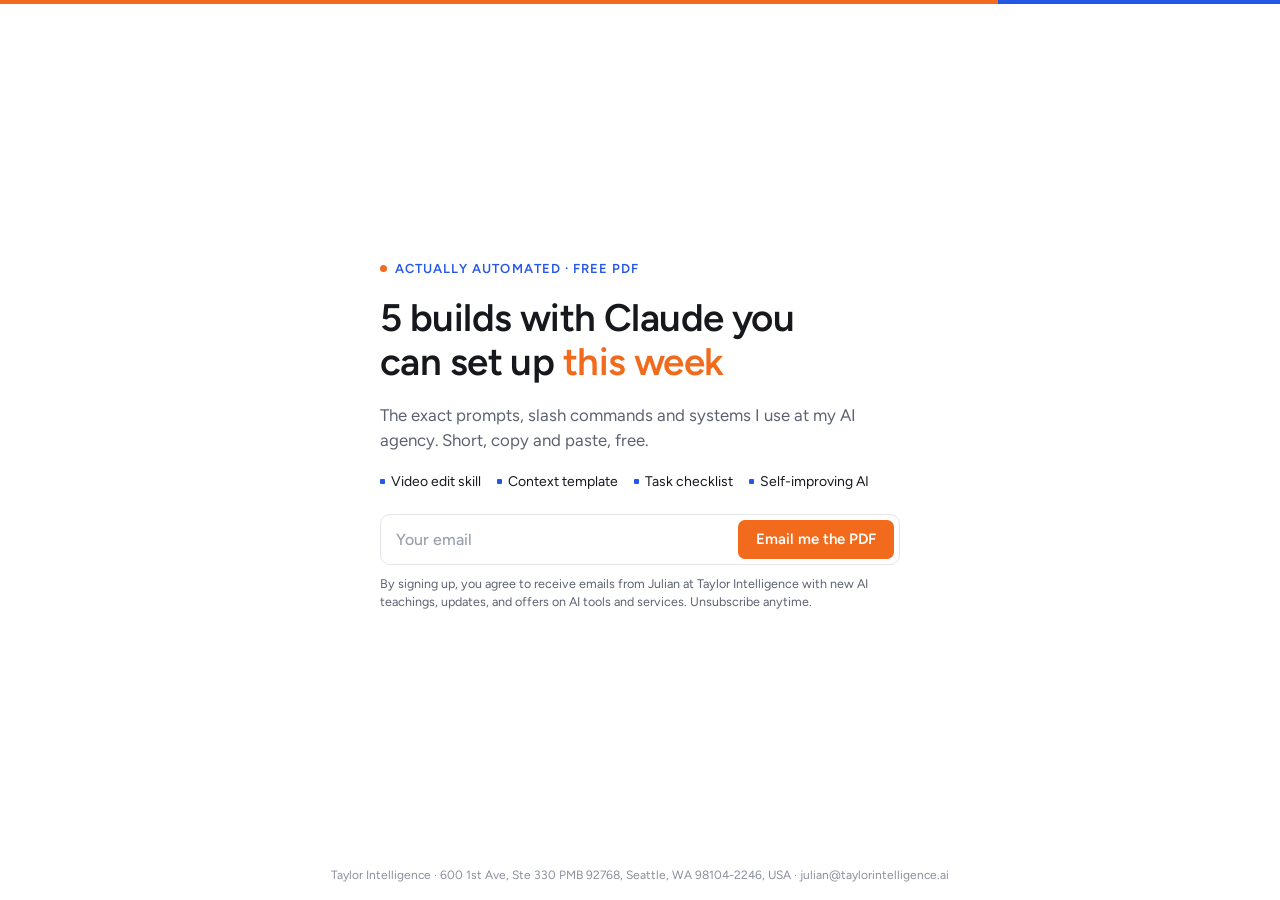
<file: vault/index.html>
<!doctype html>
<html lang="en">
<head>
<meta charset="utf-8">
<meta name="viewport" content="width=device-width, initial-scale=1, viewport-fit=cover">
<meta name="robots" content="noindex">
<title>Free AI Teachings | Actually Automated</title>
<meta name="description" content="5 builds with Claude you can set up this week. Free PDF from Julian at Taylor Intelligence.">
<link rel="preconnect" href="https://fonts.googleapis.com">
<link rel="preconnect" href="https://fonts.gstatic.com" crossorigin>
<link rel="stylesheet" href="https://fonts.googleapis.com/css2?family=Figtree:wght@400;500;600;700&display=swap">
<style>
/* Layout: one screen, one column, one input. White ground, orange for the action, blue for small accents. Deliberately single light theme. */
:root {
  --bg: #ffffff;
  --ink: #16181d;
  --soft: #5d6270;
  --line: #e3e5ea;
  --orange: #f26b1d;
  --orange-dark: #d65a10;
  --blue: #2457e6;
  --font: "Figtree", system-ui, -apple-system, "Segoe UI", Arial, sans-serif;
  color-scheme: light;
}
* { box-sizing: border-box; }
html, body { height: 100%; background: var(--bg); }
body {
  margin: 0;
  color: var(--ink);
  font-family: var(--font);
  font-size: 16px;
  line-height: 1.5;
  display: flex;
  flex-direction: column;
  overflow-x: hidden;
  overflow-y: auto;
}
.top {
  height: 4px;
  background: linear-gradient(90deg, var(--orange) 0 78%, var(--blue) 78% 100%);
  flex: 0 0 auto;
}
main {
  flex: 1 1 auto;
  display: flex;
  align-items: center;
  justify-content: center;
  padding-block: 24px;
  padding-left: max(20px, env(safe-area-inset-left, 0px));
  padding-right: max(20px, env(safe-area-inset-right, 0px));
}
.col { width: 100%; max-width: 520px; display: grid; gap: 18px; }

.eyebrow {
  display: inline-flex; align-items: center; gap: 8px;
  font-size: 13px; font-weight: 600; letter-spacing: 0.08em; text-transform: uppercase;
  color: var(--blue);
}
.eyebrow::before { content: ""; width: 7px; height: 7px; border-radius: 50%; background: var(--orange); }

h1 {
  margin: 0;
  font-size: clamp(1.75rem, 5.2vw, 2.4rem);
  line-height: 1.15;
  font-weight: 600;
  letter-spacing: -0.015em;
  text-wrap: balance;
}
h1 span { color: var(--orange); }

.desc { margin: 0; color: var(--soft); font-size: 1.05rem; max-width: 46ch; }

.inside { margin: 0; padding: 0; list-style: none; display: flex; flex-wrap: wrap; gap: 6px 16px; font-size: 14px; color: var(--ink); }
.inside li { display: inline-flex; align-items: center; gap: 6px; }
.inside li::before { content: ""; width: 5px; height: 5px; background: var(--blue); border-radius: 1px; }

form { display: grid; gap: 10px; margin-top: 4px; }
.field {
  display: flex;
  border: 1.5px solid var(--line);
  border-radius: 10px;
  padding: 5px;
  background: var(--bg);
  transition: border-color 0.15s, box-shadow 0.15s;
}
.field:focus-within { border-color: var(--blue); box-shadow: 0 0 0 3px rgba(36, 87, 230, 0.14); }
.field input {
  flex: 1 1 auto; min-width: 0;
  border: 0; outline: 0; background: transparent;
  font: 500 16px var(--font);
  color: var(--ink);
  padding: 10px 10px;
}
.field input::placeholder { color: #9aa0ad; }
.field button {
  flex: 0 0 auto;
  border: 0; cursor: pointer;
  background: var(--orange);
  color: #fff;
  font: 600 15px var(--font);
  padding: 0 18px;
  border-radius: 7px;
  transition: background 0.15s;
}
.field button:hover { background: var(--orange-dark); }
.field button:focus-visible { outline: 2px solid var(--blue); outline-offset: 2px; }
.consent { margin: 0; font-size: 12.5px; line-height: 1.45; color: var(--soft); }
.msg { margin: 0; font-size: 14px; }
.msg.err { color: #b3261e; }
.msg.ok { color: var(--blue); font-weight: 500; }

footer {
  flex: 0 0 auto;
  font-size: 12px; color: #8a8f9b;
  text-align: center;
  padding-block: 0 16px;
  padding-left: max(20px, env(safe-area-inset-left, 0px));
  padding-right: max(20px, env(safe-area-inset-right, 0px));
}

@media (max-width: 440px) {
  .field { flex-direction: column; gap: 6px; }
  .field button { padding: 13px 18px; }
  .inside { font-size: 13px; }
}
@media (max-height: 560px) { body { overflow: auto; } }
</style>

</head>
<body>
<div class="top" aria-hidden="true"></div>

<main>
  <div class="col">
    <div class="eyebrow">Actually Automated · Free PDF</div>
    <h1>5 builds with Claude you can set up <span>this week</span></h1>
    <p class="desc">The exact prompts, slash commands and systems I use at my AI agency. Short, copy and paste, free.</p>
    <ul class="inside" aria-label="What's inside">
      <li>Video edit skill</li>
      <li>Context template</li>
      <li>Task checklist</li>
      <li>Self-improving AI</li>
    </ul>

    <form id="signup" action="https://app.kit.com/forms/10097424/subscriptions" method="post" novalidate>
      <label for="email" class="sr" style="position:absolute;width:1px;height:1px;overflow:hidden;clip:rect(0 0 0 0)">Email address</label>
      <div class="field">
        <input id="email" name="email_address" type="email" autocomplete="email" inputmode="email" placeholder="Your email" required>
        <button type="submit">Email me the PDF</button>
      </div>
      <p class="consent">By signing up, you agree to receive emails from Julian at Taylor Intelligence with new AI teachings, updates, and offers on AI tools and services. Unsubscribe anytime.</p>
      <p class="msg" id="msg" role="status" aria-live="polite" hidden></p>
    </form>
  </div>
</main>

<footer>Taylor Intelligence · 600 1st Ave, Ste 330 PMB 92768, Seattle, WA 98104-2246, USA · julian@taylorintelligence.ai</footer>

<script>
(function () {
  var form = document.getElementById('signup');
  var input = document.getElementById('email');
  var msg = document.getElementById('msg');
  form.addEventListener('submit', function (e) {
    e.preventDefault();
    var v = input.value.trim();
    msg.hidden = false;
    if (!/^[^\s@]+@[^\s@]+\.[^\s@]{2,}$/.test(v)) {
      msg.className = 'msg err';
      msg.textContent = 'Check your email address. It needs an @ and a domain, like you@business.com.';
      input.focus();
      return;
    }
    var button = form.querySelector('button[type="submit"]');
    var label = button.textContent;
    button.disabled = true;
    button.textContent = 'Sending...';
    msg.hidden = true;
    var data = new FormData();
    data.append('email_address', v);
    fetch(form.action, { method: 'POST', body: data, headers: { Accept: 'application/json' } })
      .then(function (res) {
        if (!res.ok) throw new Error('Signup not accepted');
        msg.hidden = false;
        msg.className = 'msg ok';
        msg.textContent = 'Check your inbox and tap Confirm to get the PDF. Not there in 2 minutes? Check spam or Promotions.';
        form.reset();
      })
      .catch(function () {
        // If the background request is blocked, send the form the normal way.
        form.submit();
      })
      .finally(function () {
        button.disabled = false;
        button.textContent = label;
      });
  });
})();
</script>

</body>
</html>
</file>
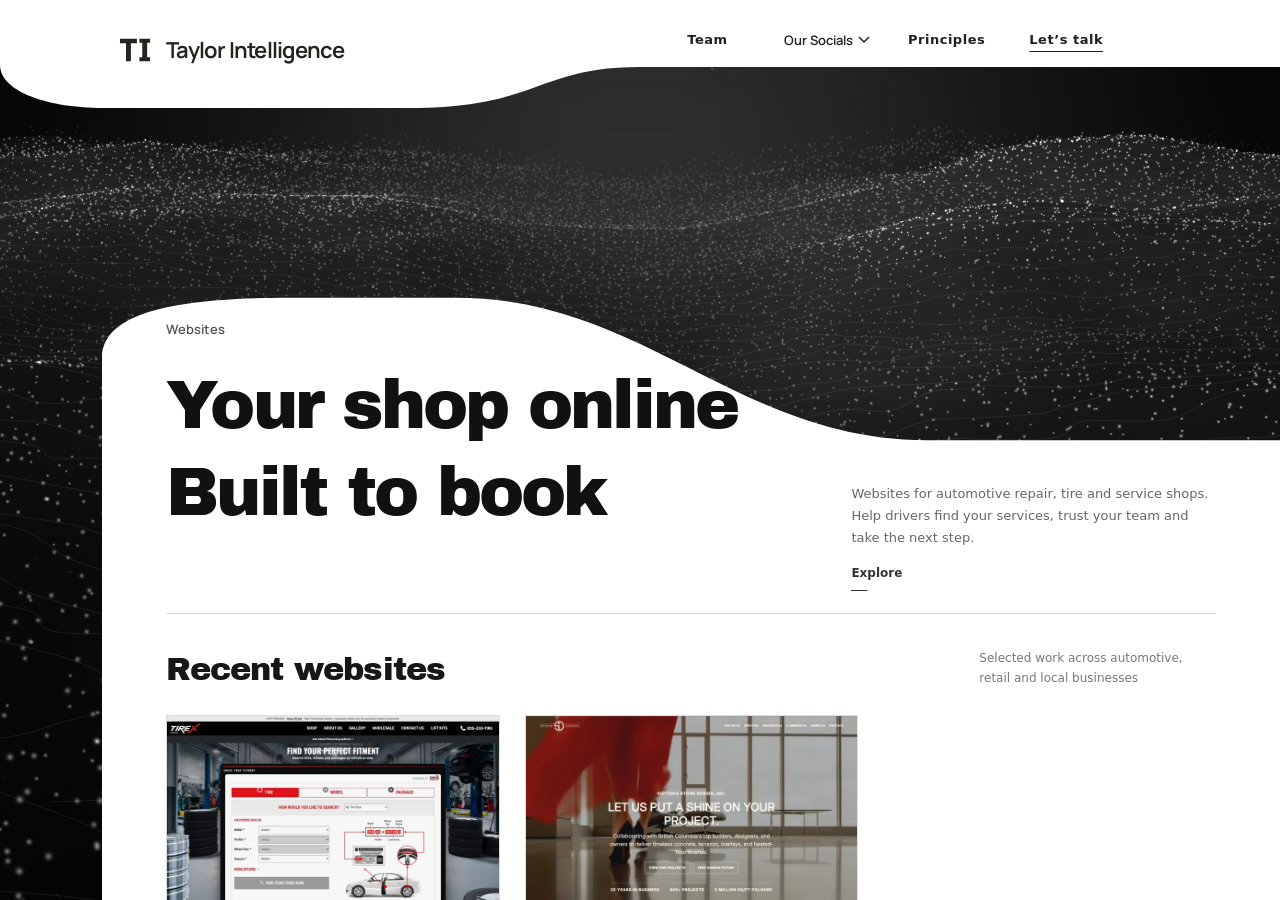
<file: websites/index.html>
<!DOCTYPE html>
<html lang="en">
<head>
  <meta charset="UTF-8" />
  <meta name="viewport" content="width=device-width, initial-scale=1.0" />
  <meta name="robots" content="noindex, nofollow" />
  <title>Automotive website design — Taylor Intelligence</title>
  <meta name="description" content="Websites for automotive repair, tire and service shops. Help drivers find your services, trust your team and take the next step." />
  <link rel="icon" href="/favicon.svg?v=ti-monogram" type="image/svg+xml" />
  <link rel="canonical" href="https://taylorintelligence.ai/websites/" />
  <!-- social share (Open Graph + Twitter) -->
  <meta property="og:type" content="website" />
  <meta property="og:site_name" content="Taylor Intelligence" />
  <meta property="og:url" content="https://taylorintelligence.ai/websites/" />
  <meta property="og:title" content="Automotive website design — Taylor Intelligence" />
  <meta property="og:description" content="Websites for automotive repair, tire and service shops. Help drivers find your services, trust your team and take the next step." />

  <meta property="og:image:width" content="1200" />
  <meta property="og:image:height" content="630" />
  <meta property="og:image:alt" content="Taylor Intelligence — AI and marketing for automotive shops" />
  <meta name="twitter:card" content="summary_large_image" />
  <meta name="twitter:title" content="Automotive website design — Taylor Intelligence" />
  <meta name="twitter:description" content="Websites for automotive repair, tire and service shops. Help drivers find your services, trust your team and take the next step." />

  <script type="application/ld+json">
  {"@context":"https://schema.org","@graph":[
    {"@type":"LocalBusiness","@id":"https://taylorintelligence.ai/#business","name":"Taylor Intelligence","description":"AI, marketing, websites and software for automotive repair, tire and service shops.","url":"https://taylorintelligence.ai/","email":"theo@taylorintelligence.ai","telephone":"+1-250-299-7815","founder":{"@type":"Person","name":"Theo Taylor"},"address":{"@type":"PostalAddress","addressLocality":"Victoria","addressRegion":"BC","addressCountry":"CA"},"areaServed":["Victoria BC","Vancouver Island","British Columbia","Canada"]},
    {"@type":"WebSite","@id":"https://taylorintelligence.ai/#website","url":"https://taylorintelligence.ai/","name":"Taylor Intelligence"}
  ]}
  </script>
  <!-- CUSTOMIZE: display font (used for headlines + ticker) -->





<link rel="preload" href="/assets/fonts/ArchivoBlack-latin.woff2" as="font" type="font/woff2" crossorigin>
<link rel="preload" href="/assets/fonts/Manrope-latin.woff2" as="font" type="font/woff2" crossorigin>
<link rel="stylesheet" href="/site-base.css"><link rel="stylesheet" href="/green.css"><link rel="stylesheet" href="/service-pages.css">
<link rel="stylesheet" href="/mobile.css">
</head>
<body class="service-page">
<a class="skip-link" href="#main-content">Skip to content</a>

  <!-- ===== fixed full-screen BACKGROUND =====
       Ships with a self-contained SVG landscape so the template works with zero
       assets. CUSTOMIZE: to use a video, fill the data-src-* attributes below
       (largest first) — the loader fades it in over the poster automatically.
       To use a photo instead, replace the <svg> with
       <img class="hero-video-poster" src="assets/background.jpg" alt="" /> -->
  <div class="hero-video-bg" id="hero-video-bg" aria-hidden="true">
    <!-- generative "living terrain": a slowly drifting topographic point-cloud
         rendered in the brand palette, with occasional neural links riding the
         landscape toward the camera. Pure canvas — zero assets, recolorable via
         the TERRAIN config below. Renders a single static frame on mobile and
         for prefers-reduced-motion. A video dropped into the data-src-* slots
         still fades in over it, exactly like the old poster. -->
    <canvas class="hero-video-poster" id="terrain-gl"></canvas>
    <canvas class="hero-video-poster" id="terrain-bg"></canvas>
    <video class="hero-video" muted loop playsinline preload="auto"
      data-src-4k=""
      data-src-2k=""
      data-src-fallback=""></video>
  </div>

  <script src="/terrain.js" defer></script>

  <!-- ===== FOREGROUND CONTAINER 1: fixed top header strip ===== -->
  <div class="topbar-wrap">
    <svg class="topbar" viewBox="0 0 1400 100" preserveAspectRatio="none" aria-hidden="true">
      <!-- solid white header strip with the curved/stepped bottom edge -->
      <path d="M0,0 L1400,0 L1400,62 L700,62 C588,62 588,100 448,100 L112,100 C56,100 0,86 0,60 Z" fill="#ffffff"/>
    </svg>
  </div>

  <!-- Agency monogram and wordmark. -->
  <a class="brand-lockup" href="/" aria-label="Taylor Intelligence — home">
        <svg class="mark" viewBox="0 0 32 32" aria-hidden="true" focusable="false">
          <g transform="translate(3.290 24.934) scale(0.0256 -0.0256)">
            <path d="M557 563H368V0H216V563H27V698H557Z"/>
            <path transform="translate(584 0)" d="M382 0H50V121H140V577H50V698H382V577H292V121H382Z"/>
          </g>
        </svg>
        <span class="word">Taylor Intelligence</span>
      </a>

  <!-- Primary navigation. -->
  <nav id="top-nav" class="top-nav" aria-label="Primary"><details class="nav-disclosure services-menu"><summary>Services <svg viewBox="0 0 12 8" width="12" height="8" aria-hidden="true"><path d="m1 1 5 5 5-5" fill="none" stroke="currentColor" stroke-width="1.5"/></svg></summary><div class="nav-dropdown"><a href="/websites/">Websites</a><a href="/marketing/">Marketing</a><a href="/software/">Software / AgAAS</a></div></details><a href="/#studio">Team</a><details class="nav-disclosure socials-menu"><summary>Our Socials <svg viewBox="0 0 12 8" width="12" height="8" aria-hidden="true"><path d="m1 1 5 5 5-5" fill="none" stroke="currentColor" stroke-width="1.5"/></svg></summary><div class="nav-dropdown"><a href="https://www.instagram.com/taylorintelligence/" target="_blank" rel="noopener noreferrer">Instagram</a><p class="dropdown-note">More on the way.</p></div></details><a href="/principles/">Principles</a><a class="nav-contact" href="/#start">Let’s talk</a></nav>

  <!-- mobile-only hamburger (toggles .top-nav); hidden on desktop via CSS -->
  <button class="m-nav-toggle" type="button" aria-label="Open menu" aria-expanded="false" aria-controls="top-nav">
    <span></span><span></span><span></span>
  </button>



<div class="scroll-shadow"><div class="scroll-area"><div class="hero-spacer"></div><div class="panel-wrap">
<main class="panel" id="main-content"><header class="page-hero"><p class="page-kicker">Websites</p><h1 class="page-title page-title-straight"><span>Your shop online</span> <span>Built to book</span></h1><div class="page-intro"><p>Websites for automotive repair, tire and service shops. Help drivers find your services, trust your team and take the next step.</p><a class="green-link" href="#page-details">Explore</a></div></header><div id="page-details"><section class="green-work" id="websites" aria-labelledby="work-heading">
<div class="green-heading"><div><h2 id="work-heading">Recent websites</h2></div><p>Selected work across automotive, retail and local businesses</p></div>
<div class="website-gallery"><div class="work-grid"><article class="work-card"><a href="https://www.tirexcanada.com/" target="_blank" rel="noopener noreferrer" aria-label="Visit website: Tire X Canada (opens in new tab)"><div class="work-image tire-x"><div class="browser-chrome" aria-hidden="true"><i></i><i></i><i></i><span>Tire X Canada</span></div>
<img src="/assets/work/tire-x-720.webp" srcset="/assets/work/tire-x-720.webp 720w, /assets/work/tire-x.webp 1440w" sizes="(max-width:600px) calc(100vw - 40px), (max-width:1100px) 44vw, 28vw" decoding="async" alt="Tire X Canada website design" loading="lazy" width="1440" height="1000"><span class="work-visit">Visit website</span></div>
<div class="work-caption"><div><h3>Tire X Canada</h3>
<p>Automotive · Commerce experience</p>
</div>
<span class="work-status">Live website</span></div>
</a></article><article class="work-card"><a href="https://sdconcrete.com/" target="_blank" rel="noopener noreferrer" aria-label="Visit website: Stone Design Concrete (opens in new tab)"><div class="work-image stone-design"><div class="browser-chrome" aria-hidden="true"><i></i><i></i><i></i><span>Stone Design Concrete</span></div>
<img src="/assets/work/stone-design-720.webp" srcset="/assets/work/stone-design-720.webp 720w, /assets/work/stone-design.webp 1440w" sizes="(max-width:600px) calc(100vw - 40px), (max-width:1100px) 44vw, 28vw" decoding="async" alt="Stone Design Concrete website design" loading="lazy" width="1440" height="1000"><span class="work-visit">Visit website</span></div>
<div class="work-caption"><div><h3>Stone Design Concrete</h3>
<p>Website design · Development</p>
</div>
<span class="work-status">Live website</span></div>
</a></article></div>
<div class="additional-work"><div class="work-grid"><article class="work-card"><a href="https://szolyd.com/" target="_blank" rel="noopener noreferrer" aria-label="Visit website: Szolyd (opens in new tab)"><div class="work-image szolyd"><div class="browser-chrome" aria-hidden="true"><i></i><i></i><i></i><span>Szolyd</span></div>
<img src="/assets/work/szolyd-720.webp" srcset="/assets/work/szolyd-720.webp 720w, /assets/work/szolyd.webp 1440w" sizes="(max-width:600px) calc(100vw - 40px), (max-width:1100px) 44vw, 28vw" decoding="async" alt="Szolyd website design" loading="lazy" width="1440" height="1000"><span class="work-visit">Visit website</span></div>
<div class="work-caption"><div><h3>Szolyd</h3>
<p>Website design · Development</p>
</div>
<span class="work-status">Live website</span></div>
</a></article><article class="work-card"><a href="https://knot-normal.com/" target="_blank" rel="noopener noreferrer" aria-label="Visit website: Knot Normal (opens in new tab)"><div class="work-image knot-normal"><div class="browser-chrome" aria-hidden="true"><i></i><i></i><i></i><span>Knot Normal</span></div>
<img src="/assets/work/knot-normal-720.webp" srcset="/assets/work/knot-normal-720.webp 720w, /assets/work/knot-normal.webp 1425w" sizes="(max-width:600px) calc(100vw - 40px), (max-width:1100px) 44vw, 28vw" decoding="async" alt="Knot Normal’s current website, featuring Nolan parawing foiling on Vancouver Island." loading="lazy" width="1425" height="990"><span class="work-visit">Visit website</span></div>
<div class="work-caption"><div><h3>Knot Normal</h3>
<p>Brand experience · Storefront</p>
</div>
<span class="work-status">Live website</span></div>
</a></article><article class="work-card work-invitation"><a href="#website-offer" aria-label="Make this yours — website pricing"><div class="work-image future-site"><span aria-hidden="true">?</span></div><div class="work-caption"><div><h3>Make this yours</h3><p>Your shop · Your website</p></div><span class="work-status">Start your project</span></div></a></article></div></div></div>
<div class="website-offer offer-panel" id="website-offer">
<div class="website-offer-intro"><h3>Your next website</h3><p>Designed &amp; built around your shop.</p></div>
<div class="website-price"><p class="offer-price">$1,500 <span>CAD / one-time</span></p><p class="offer-small">Website design &amp; development</p></div>
<div class="website-care"><p class="offer-recurring">+ $500 CAD/month</p><p class="offer-small">Maintenance &amp; SEO.<br> Billed separately, starting at launch.</p></div>
<a class="purchase-button" href="https://buy.stripe.com/aFa14pa10ffO1LLgcdeIw01">Purchase now</a>
</div>
</section><section class="detail-section"><div class="detail-heading"><h2>From brief to launch</h2></div><div class="detail-grid"><article><h3>Start with your shop</h3><p>We map your services, service area and the drivers you want to reach. Then we make it clear how to call, request a quote or book with your team.</p></article><article><h3>Make it feel like you</h3><p>Show drivers the people, services and expertise behind your shop. We bring the words and design together on phones and larger screens, with your review before launch.</p></article><article><h3>Launch, then look after it</h3><p>Once the site launches, ongoing maintenance and SEO begin. Keep your services and seasonal offers current, with a team you can come back to as your shop grows.</p></article></div></section><section class="detail-section"><div class="detail-heading"><h2>Questions</h2></div><div class="service-faq"><details><summary>What does the purchase cover?<span aria-hidden="true">+</span></summary><p>The checkout collects CAD $1,500 for website design and development. We’ll talk through your shop, services, content and requirements with you. If you need tire or parts commerce, a booking integration or custom software, speak to us first so we can confirm the scope.</p></details><details><summary>When does the monthly fee start?<span aria-hidden="true">+</span></summary><p>Maintenance and SEO are CAD $500 per month, billed separately starting when your website launches. The initial checkout does not start that monthly subscription.</p></details><details><summary>Can you work with an existing website?<span aria-hidden="true">+</span></summary><p>Yes. Bring your shop’s current site to a fit call. We’ll look at how drivers find your services and contact you, then discuss whether focused improvements or a new build make more sense.</p></details></div></section><section class="detail-call"><div><h2>Ready for a better shop website?</h2><p>Let’s talk through your services, your goals and the next step.</p></div><a class="purchase-button" href="https://calendar.google.com/calendar/u/0/appointments/schedules/AcZssZ1gTNRRjtUhFG3CoFfreS9iHhPiF3XYPo2QBchk6DxCt5HwHm_gLVUe3Z-rBEhu890-og5GPxIP" target="_blank" rel="noopener noreferrer">Book a free fit call</a></section></div><section class="start" id="start" aria-label="Start a project"><h2>Tell us about your shop</h2><p class="lede">More service enquiries, better follow-up or less time on admin. Tell us what your shop needs.</p><form action="https://api.web3forms.com/submit" method="POST" data-lead-form>
            <input type="hidden" name="access_key" value="3d97d841-4c10-4ecf-9b00-248974f688a3">
            <input type="hidden" name="subject" value="New project inquiry — taylorintelligence.ai">
            <input type="hidden" name="page_path" value="">
            <input type="hidden" name="utm_source" value=""><input type="hidden" name="utm_medium" value=""><input type="hidden" name="utm_campaign" value=""><input type="hidden" name="utm_term" value=""><input type="hidden" name="utm_content" value=""><input type="hidden" name="gclid" value="">
            <input type="checkbox" name="botcheck" class="honey" tabindex="-1" autocomplete="off" aria-hidden="true">
            <div class="f-row">
              <label>Name<input type="text" name="name" required autocomplete="name"></label>
              <label>Email<input type="email" name="email" required autocomplete="email"></label>
            </div>
            <label class="block">What would you like to improve at your shop?<textarea name="message" rows="4" required></textarea></label>
            <button type="submit" class="submit">Send it</button>
          </form><p class="direct"><a href="mailto:theo@taylorintelligence.ai">theo@taylorintelligence.ai</a> · <a href="tel:+12502997815">+1 250 299 7815</a></p></section><footer class="green-footer">
<div class="footer-main">
<div class="footer-identity"><a class="footer-name" href="/">Taylor Intelligence</a><p>Victoria, British Columbia</p><p>AI, marketing, websites and software<br>for automotive shops.</p></div>
<nav class="footer-links" aria-label="Footer services"><h2>Services</h2><a href="/websites/">Websites</a><a href="/marketing/">Marketing</a><a href="/software/">Software / AgAAS</a></nav>
<nav class="footer-links" aria-label="About Taylor Intelligence"><h2>Company</h2><a href="/#studio">Our team</a><a href="/principles/">Principles</a><a href="https://www.instagram.com/taylorintelligence/" target="_blank" rel="noopener noreferrer">Instagram</a></nav>
<div class="footer-links footer-contact"><h2>Get in touch</h2><a href="mailto:theo@taylorintelligence.ai">theo@taylorintelligence.ai</a><a href="tel:+12502997815">+1 250 299 7815</a><a href="https://calendar.google.com/calendar/u/0/appointments/schedules/AcZssZ1gTNRRjtUhFG3CoFfreS9iHhPiF3XYPo2QBchk6DxCt5HwHm_gLVUe3Z-rBEhu890-og5GPxIP" target="_blank" rel="noopener noreferrer">Book a free fit call</a></div>
</div>
<div class="footer-bottom"><span>Taylor Intelligence © 2026</span><div class="footer-legal"><button class="terrain-toggle" type="button" aria-pressed="false">Pause motion</button></div></div>
</footer></main></div></div></div><script src="/lead-form.js"></script><script src="/green.js" defer></script></body></html>
</file>
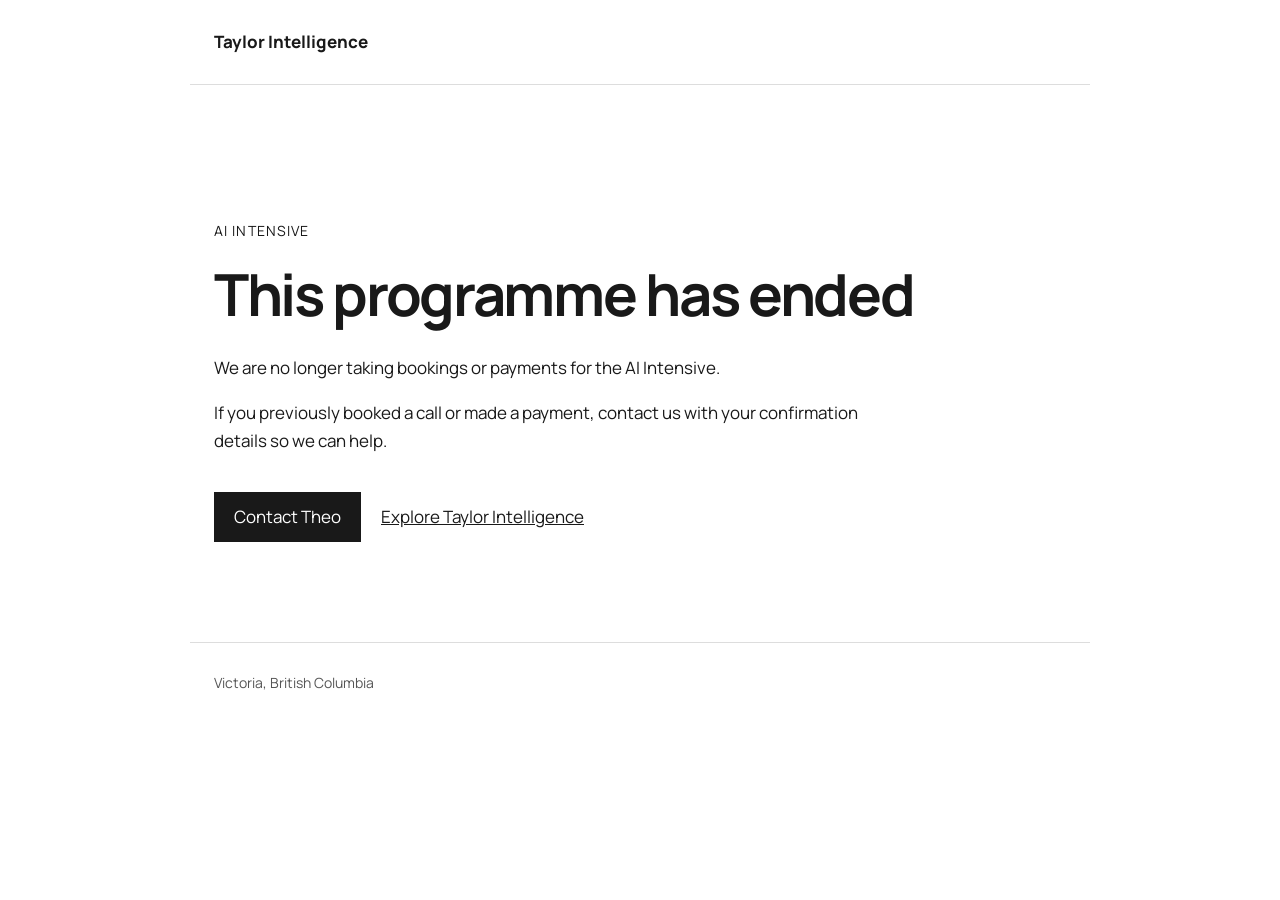
<file: ai-intensive/book/index.html>
<!doctype html>
<html lang="en-CA"><head><meta charset="utf-8"><meta name="viewport" content="width=device-width, initial-scale=1"><meta name="referrer" content="no-referrer"><meta name="robots" content="noindex, nofollow"><title>AI Intensive has ended — Taylor Intelligence</title><meta name="description" content="The AI Intensive has ended. New bookings and payments are closed."><link rel="canonical" href="https://taylorintelligence.ai/ai-intensive/book/"><link rel="icon" href="/favicon.svg" type="image/svg+xml"><link rel="stylesheet" href="/ai-intensive/retired.css"></head>
<body><a class="skip-link" href="#main">Skip to content</a><header><a class="brand" href="/">Taylor Intelligence</a></header><main id="main"><p class="eyebrow">AI Intensive</p><h1>This programme has ended</h1><p>We are no longer taking bookings or payments for the AI Intensive.</p><p id="payment-confirmation" role="status" aria-live="polite" hidden></p><p>If you previously booked a call or made a payment, contact us with your confirmation details so we can help.</p><a class="button" href="mailto:theo@taylorintelligence.ai">Contact Theo</a><a class="secondary" href="/">Explore Taylor Intelligence</a></main><footer>Victoria, British Columbia</footer><script src="/ai-intensive/retirement-receipt.js" defer></script></body></html>
</file>
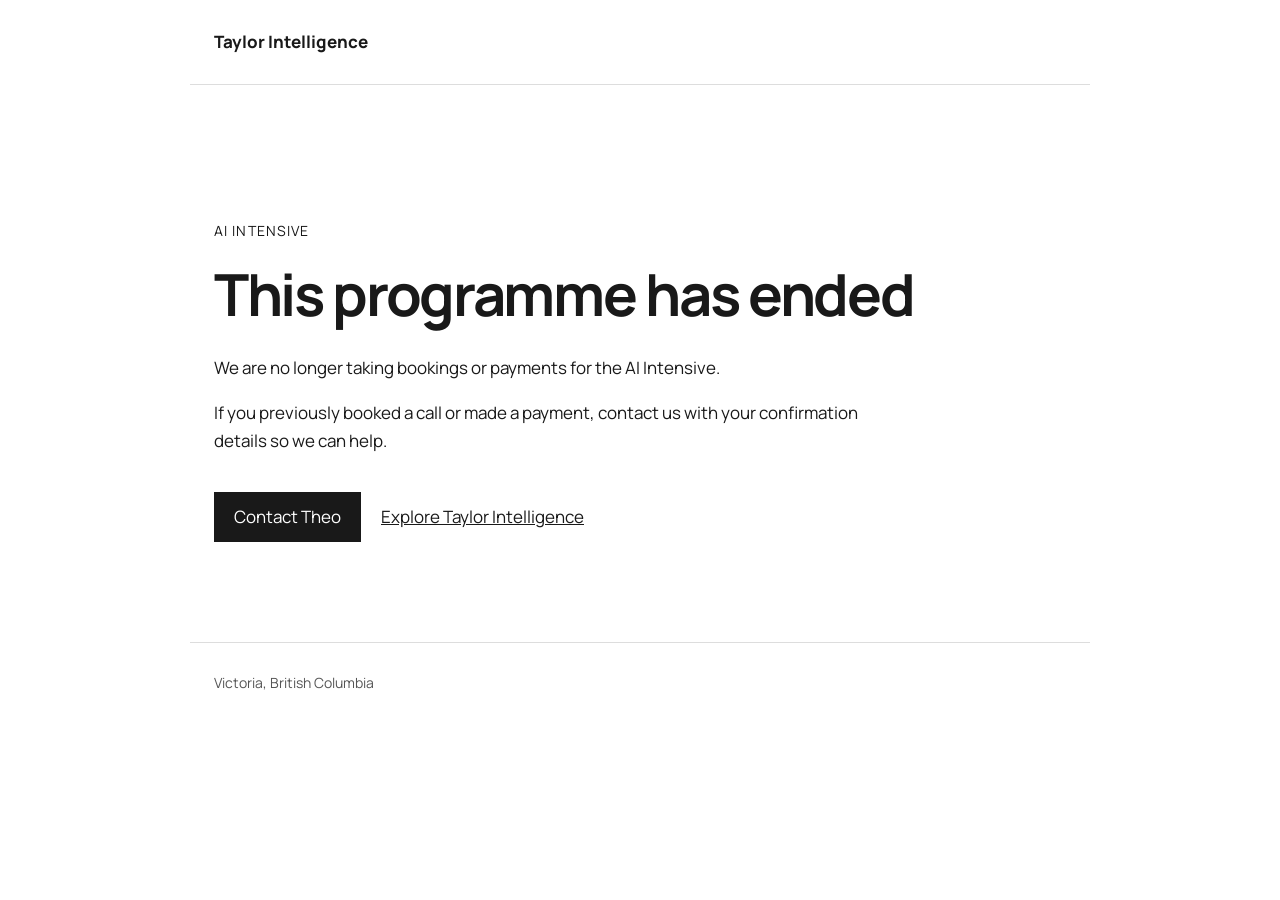
<file: ai-intensive/thank-you/index.html>
<!doctype html>
<html lang="en-CA"><head><meta charset="utf-8"><meta name="viewport" content="width=device-width, initial-scale=1"><meta name="referrer" content="no-referrer"><meta name="robots" content="noindex, nofollow"><title>AI Intensive has ended — Taylor Intelligence</title><meta name="description" content="The AI Intensive has ended. New bookings and payments are closed."><link rel="canonical" href="https://taylorintelligence.ai/ai-intensive/thank-you/"><link rel="icon" href="/favicon.svg" type="image/svg+xml"><link rel="stylesheet" href="/ai-intensive/retired.css"></head>
<body><a class="skip-link" href="#main">Skip to content</a><header><a class="brand" href="/">Taylor Intelligence</a></header><main id="main"><p class="eyebrow">AI Intensive</p><h1>This programme has ended</h1><p>We are no longer taking bookings or payments for the AI Intensive.</p><p id="payment-confirmation" role="status" aria-live="polite" hidden></p><p>If you previously booked a call or made a payment, contact us with your confirmation details so we can help.</p><a class="button" href="mailto:theo@taylorintelligence.ai">Contact Theo</a><a class="secondary" href="/">Explore Taylor Intelligence</a></main><footer>Victoria, British Columbia</footer><script src="/ai-intensive/retirement-receipt.js" defer></script></body></html>
</file>
<file: site-base.css>
@font-face{font-family:'Archivo Black';src:url('/assets/fonts/ArchivoBlack-latin.woff2') format('woff2');font-style:normal;font-weight:400;font-display:swap}

    * { margin: 0; padding: 0; box-sizing: border-box; }
    html, body { height: 100%; overflow: hidden; }
    body {
      background: #0b1612;
      /* soft edge "gradient": layered zero-offset blurs at increasing radius and
         decreasing opacity sum to an exponential-style falloff — darkest right at
         each container's silhouette, fading out naturally. */
      --edge: 18, 24, 20;
      --edge-outline:
        drop-shadow(0 0 1.2px rgba(var(--edge), 0.58))
        drop-shadow(0 0 3.5px rgba(var(--edge), 0.40))
        drop-shadow(0 0 7px   rgba(var(--edge), 0.26))
        drop-shadow(0 0 13px  rgba(var(--edge), 0.15))
        drop-shadow(0 0 22px  rgba(var(--edge), 0.08));

      /* ---- CUSTOMIZE: brand palette (one place) ---- */
      --brand-dark: #15241c;     /* headings, nav text */
      --brand-accent: #2e6f4e;   /* links, buttons, eyebrows */
      --brand-accent-hover: #245a3f;
      --body-text: #3a4a40;
      --muted-text: #7a8a7f;
      /* warm gold accent (charts, live-dot, footer chevrons). NOTE: the brain
         canvas paints its one gold node with the literal "#d9a441" — keep in sync. */
      --gold: #d9a441;
      --gold-soft: rgba(242, 206, 132, .45);
      --gold-ink: #8a6a1c;

      /* ---- hero title design tokens (adjust placement & scale in one place) ---- */
      --title-x: 4%;          /* distance from the panel's left edge */
      --title-y: 3.5vh;       /* distance from the panel's top */
      --title-size: clamp(28px, 3.45vw, 58px);
      --title-leading: 1.03;  /* line spacing */
      --title-tracking: 0.004em; /* letter spacing */
      --title-color: #1e3a16;
    }

    /* wrappers carry the outline filter so it isn't clipped by each container's own mask */
    .topbar-wrap { position: fixed; top: 0; left: 0; right: 0; z-index: 3; filter: var(--edge-outline); }
    /* scroll is capped here so the panel rises and PAUSES at the docked position;
       content scrolling under it comes later. */
    .panel-wrap { position: relative; z-index: 2; scroll-snap-align: start; }

    /* fixed full-screen backdrop (stays put while everything scrolls over it).
       Ships with a self-contained SVG scene; drop a video in to replace it. */
    .hero-video-bg { position: fixed; inset: 0; overflow: hidden; z-index: 0; background: #0b1612; }
    .hero-video-bg svg.hero-video-poster,
    .hero-video-bg img.hero-video-poster,
    .hero-video-bg canvas.hero-video-poster,
    .hero-video-bg video {
      position: absolute; inset: 0;
      width: 100%; height: 100%;
      object-fit: cover;
    }
    .hero-video-bg video { opacity: 0; transition: opacity 0.7s ease; }
    .hero-video-bg.is-playing video { opacity: 1; }
    .hero-video-bg.is-playing .hero-video-poster { opacity: 0; transition: opacity 0.7s ease; }

    /* FIXED top header strip — solid white with a curved/stepped bottom edge */
    .topbar {
      display: block;
      width: 100%;
      height: 12vh;
    }

    .panel-logo {
      display: block;
      height: 15vh;
      width: auto;
      margin: 0 auto clamp(14px, 2vh, 24px);
    }

    /* brand lockup (logo + wordmark), stacked inside the header's deep
       "bubble" (the curve's 12vh-deep bump, x 8%-32%). The size budget totals
       ~10.6vh so the descriptor line clears the curved edge at every ratio. */
    .brand-lockup {
      position: fixed;
      top: clamp(6px, 0.8vh, 12px);
      left: 9%;
      z-index: 5;
      display: flex;
      flex-direction: column;
      align-items: flex-start;
      gap: clamp(2px, 0.35vh, 5px);
      pointer-events: none;
    }
    .brand-text {
      display: flex;
      flex-direction: column;
      align-items: flex-start;
      gap: 2px;
    }
    .header-scene {
      display: block;
      height: clamp(40px, 5.8vh, 70px);
      width: auto;
    }

    /* top-right navigation links, sitting along the header line */
    .top-nav {
      position: fixed;
      top: 2.7vh;
      left: 52%;      /* keep all links to the right of this line */
      right: 3%;
      z-index: 4;
      display: flex;
      align-items: center;
      justify-content: space-between;
      gap: clamp(5px, 0.7vw, 12px);
    }
    .top-nav a {
      font-family: system-ui, "Segoe UI", sans-serif;
      font-weight: 600;
      font-size: clamp(12px, 1.45vh, 15px);
      letter-spacing: 0.04em;
      color: var(--brand-dark);
      text-decoration: none;
      white-space: nowrap;
      transition: color 0.18s ease;
    }
    .top-nav a:hover,
    .top-nav a:focus-visible { color: var(--brand-accent); }

    /* hero tagline inside the panel's upper-left (the raised "bump" area) */
    .hero-title {
      position: absolute;
      top: var(--title-y);
      left: var(--title-x);
      max-width: 52%;
      white-space: nowrap;
      margin: 0;
      font-family: "Archivo Black", system-ui, sans-serif;
      font-weight: 400;
      font-size: var(--title-size);
      line-height: var(--title-leading);
      letter-spacing: var(--title-tracking);
      color: var(--title-color);
    }

    /* company wordmark under the header logo */
    .brand-kicker {
      font-family: system-ui, "Segoe UI", sans-serif;
      font-weight: 600;
      font-size: clamp(10px, 1.25vh, 14px);
      letter-spacing: 0.24em;
      text-transform: uppercase;
      color: #2a4a1f;
      white-space: nowrap;
      margin: 0;
    }
    .brand-kicker--header {
      font-size: clamp(15px, 2.4vh, 26px);
      padding-left: 2px;
    }
    /* studio descriptor line under the wordmark */
    .brand-sub {
      font-size: clamp(9px, 1.15vh, 13px);
      letter-spacing: 0.3em;
      color: #5d7a66;
      margin-top: -2px;
      padding-left: 2px;
    }

    /* stock-ticker pill (optional) — first item in the top-nav row */
    .brand-ticker {
      display: inline-flex;
      align-items: baseline;
      gap: 7px;
      white-space: nowrap;
      padding: 5px 12px;
      border: 1.5px solid rgba(21, 36, 28, 0.16);
      border-radius: 100px;
      background: rgba(21, 36, 28, 0.035);
    }
    .brand-ticker .sym {
      font-family: "Archivo Black", system-ui, sans-serif;
      font-weight: 400;
      font-size: 14px;
      line-height: 1;
      letter-spacing: 0.04em;
      color: #0e0e0e;
    }
    .brand-ticker .cse {
      font-family: system-ui, "Segoe UI", sans-serif;
      font-weight: 700;
      font-size: 11px;
      letter-spacing: 0.06em;
      color: var(--brand-accent);
      text-decoration: none;
      white-space: nowrap;
    }
    .brand-ticker .cse:hover,
    .brand-ticker .cse:focus-visible { text-decoration: underline; }

    /* the scroll region starts just BELOW the fixed header, so nothing ever scrolls
       behind it. The outer wrapper carries the edge glow; it is applied to the
       MASKED scroll-area result, so the fixed cut curve and the left rail edge get
       the soft shadow too. */
    .scroll-shadow { position: fixed; inset: 0; z-index: 2; filter: var(--edge-outline); pointer-events: none; }

    .scroll-area {
      pointer-events: auto;
      position: fixed;
      inset: 0;
      z-index: 2;
      overflow-y: auto;
      overflow-x: hidden;
      -webkit-overflow-scrolling: touch;
      scroll-behavior: smooth;
      /* ease/settle cleanly onto the dock point, then scroll on past */
      scroll-snap-type: y proximity;
      scroll-padding-top: 12vh;
      /* Fixed cut at the dock using the panel's EXACT curve (same path, same 8-100%
         span, same 18vh zone) pinned at 12vh. Content scrolls UP and is cut off at
         this curve; the backdrop strip above stays. The panel's own curve locks into it. */
      --dock-cut: url("data:image/svg+xml,<svg xmlns='http://www.w3.org/2000/svg' preserveAspectRatio='none' viewBox='0 0 100 100'><path fill='%23fff' d='M0,100 L0,44 C0,20 4,6 16,6 L30,6 C46,6 54,94 70,94 L100,94 L100,100 Z'/></svg>");
      -webkit-mask: var(--dock-cut) right 12vh / 92% 18vh no-repeat, linear-gradient(#fff, #fff) bottom / 100% calc(100% - 29.5vh) no-repeat;
              mask: var(--dock-cut) right 12vh / 92% 18vh no-repeat, linear-gradient(#fff, #fff) bottom / 100% calc(100% - 29.5vh) no-repeat;
    }

    /* transparent spacer: the clear backdrop band that shows between the header and the panel at the top */
    /* transparent spacer: sets where the panel RESTS on load, i.e. where the
       rise-and-dock scroll animation starts. Bigger = more open terrain above
       the panel. The dock point, scroll-snap and side-scrollbar all derive
       from the panel's offset, so this is the single knob. */
    .hero-spacer { height: 60vh; }

    /* SCROLLING content panel — offset from the left so a clear backdrop rail
       always shows down its left side. Rounded/stepped top edge. */
    .panel {
      position: relative;
      z-index: 2;
      margin-left: 8%;
      min-height: 0;
      background: #ffffff;
      padding: 24vh 2.5% 4vh 7%;
      /* Reserve room for the (width-sized, 4-line) headline so content below can
         never ride up into it. Keeps 24vh on tall screens but floors at
         "headline height + 32px" otherwise. */
      /* TI headline is 3 lines (was 4 on the donor site) — reserve accordingly */
      padding-top: max(20vh, calc(3.5vh + 32px + 3.4 * clamp(26px, 3.1vw, 52px)));
      /* curved top-left corner + curved step down to the right; fixed-height "cap"
         shapes the top while a solid layer fills the rest. Start the fill below
         the curve’s horizontal tangent (94% of 18vh = 16.92vh), otherwise
         the rectangle cuts the curve short and creates a visible corner. */
      --cap: url("data:image/svg+xml,<svg xmlns='http://www.w3.org/2000/svg' preserveAspectRatio='none' viewBox='0 0 100 100'><path d='M0,100 L0,44 C0,20 4,6 16,6 L30,6 C46,6 54,94 70,94 L100,94 L100,100 Z' fill='%23fff'/></svg>");
      -webkit-mask: var(--cap) top / 100% 18vh no-repeat, linear-gradient(#fff, #fff) bottom / 100% calc(100% - 17.5vh) no-repeat;
              mask: var(--cap) top / 100% 18vh no-repeat, linear-gradient(#fff, #fff) bottom / 100% calc(100% - 17.5vh) no-repeat;
    }

    /* ===== overview: bordered text card (left) + media placeholder (right) ===== */
    .overview {
      /* --ov-shift translates the whole overview (card + media + glued news strip)
         DOWN; everything below moves with it via normal flow, and the absolutely
         positioned headline/header above stay put. Tune in one place. */
      --ov-shift: 26vh;
      display: grid;
      grid-template-columns: 1.05fr 1fr;
      gap: clamp(28px, 4vw, 56px);
      align-items: start;
      margin-top: var(--ov-shift);
      margin-bottom: clamp(6px, 1.2vh, 14px);
    }
    .ov-text {
      margin-top: 1.5vh;   /* aligns the card top with the media top (matches .ov-media) */
      background: transparent;
      border: 1.5px solid var(--brand-accent);
      border-radius: 18px;
      padding: clamp(26px, 3vw, 44px);
    }
    .ov-left { display: flex; flex-direction: column; align-items: flex-start; }
    .ov-allbtn {
      display: inline-flex; align-items: center; gap: 10px;
      margin-top: clamp(20px, 3.5vh, 40px);
      padding: 14px 26px;
      font-family: system-ui, "Segoe UI", sans-serif;
      font-weight: 700; font-size: clamp(14px, 1.05vw, 16px); letter-spacing: 0.01em;
      color: #fff; background: var(--brand-accent); border: 1.5px solid var(--brand-accent);
      border-radius: 100px; text-decoration: none;
      transition: background 0.2s ease, transform 0.2s ease;
    }
    .ov-allbtn svg { width: 20px; height: 20px; transition: transform 0.2s ease; }
    .ov-allbtn:hover { background: var(--brand-accent-hover); }
    .ov-allbtn:hover svg { transform: translateX(3px); }
    .ov-media { margin-top: 1.5vh; }
    .ov-text .ov-h {
      font-family: "Archivo Black", system-ui, sans-serif; font-weight: 400;
      font-size: clamp(22px, 2.6vw, 34px); line-height: 1.16; color: var(--brand-dark); margin: 0 0 18px;
    }
    .ov-text p { font-size: clamp(15px, 1.05vw, 17.5px); line-height: 1.62; color: var(--body-text); margin: 0 0 14px; max-width: 58ch; }
    .ov-text p:last-child { margin-bottom: 0; }

    /* media placeholder box — swap for a map, image, gallery or embed */
    .media-figure {
      position: relative;
      height: clamp(480px, 68vh, 720px);
      background:
        repeating-linear-gradient(45deg, rgba(26,42,32,0.045) 0 14px, transparent 14px 28px),
        #dfe7e4;
      border: 1px solid rgba(26, 42, 32, 0.16);
      border-radius: 18px;
      overflow: hidden;
      z-index: 0;
      display: flex;
      align-items: center;
      justify-content: center;
    }
    .media-figure .mf-label {
      font-family: system-ui, "Segoe UI", sans-serif;
      font-weight: 600; font-size: clamp(13px, 1.1vw, 16px);
      letter-spacing: 0.08em; text-transform: uppercase;
      color: #5d6f64; text-align: center; padding: 0 20px;
    }
    /* the seven services, stacked in the media slot */
    .svc-list {
      display: flex; flex-direction: column; justify-content: space-between;
      width: 100%; height: 100%;
      padding: clamp(16px, 2vh, 26px) clamp(20px, 1.8vw, 32px);
      font-family: system-ui, "Segoe UI", sans-serif;
      background: #fff;
    }
    .svc-item {
      display: flex; align-items: flex-start; gap: 14px;
      padding: clamp(8px, 1.1vh, 13px) 0;
      border-top: 1px solid rgba(21, 36, 28, 0.12);
      text-decoration: none;
    }
    .svc-item:first-child { border-top: 0; }
    .svc-item .si-n { font-family: "Archivo Black", system-ui, sans-serif; font-size: 12px; color: #7a8a7f; flex: none; padding-top: 3px; }
    .svc-item .si-main { display: flex; flex-direction: column; gap: 2px; min-width: 0; }
    .svc-item .si-t { font-family: "Archivo Black", system-ui, sans-serif; font-size: clamp(15px, 1.2vw, 19px); color: var(--brand-dark); transition: color 0.18s ease; }
    .svc-item .si-d { font-size: clamp(11.5px, 0.85vw, 13.5px); line-height: 1.45; color: #4a5a4f; }
    .svc-item .si-k { margin-left: auto; flex: none; font-weight: 600; font-size: clamp(11px, 0.85vw, 13px); color: var(--brand-accent); white-space: nowrap; padding-top: 4px; }
    .svc-item:hover .si-t { color: var(--brand-accent); }
    @media (max-width: 600px) { .svc-item .si-k { display: none; } }
    @media (max-width: 820px) { .overview { grid-template-columns: 1fr; } }

    /* ===== second content band (inside the full-width white continuation) ===== */
    .data {
      max-width: 1700px; font-family: system-ui, "Segoe UI", sans-serif;
      display: block;
    }
    /* shared eyebrow kicker — one rule for every section (.brain, .shift, .data,
       .start use .eyebrow; the overview uses .ov-eyebrow) */
    .eyebrow, .ov-text .ov-eyebrow {
      font-family: system-ui, "Segoe UI", sans-serif;
      font-weight: 700; font-size: clamp(11px, 1.3vh, 14px); letter-spacing: 0.18em;
      text-transform: uppercase; color: var(--brand-accent); margin: 0 0 14px;
    }
    .data h2 {
      font-family: "Archivo Black", system-ui, sans-serif; font-weight: 400;
      font-size: clamp(23px, 2.9vw, 38px); line-height: 1.16; color: var(--brand-dark); margin: 0 0 14px;
    }
    .data .lede { font-size: clamp(15px, 1.05vw, 18px); line-height: 1.62; color: var(--body-text); max-width: 68ch; margin: 0; }

    .data-cta { display: flex; flex-wrap: wrap; gap: 14px; margin-top: clamp(30px, 4vh, 44px); }
    /* shared pill-button spec — used by .data-cta and .sh-cta (the AI-shift section) */
    .data-cta a, .sh-cta a { display: inline-flex; align-items: center; font-family: system-ui, "Segoe UI", sans-serif; font-weight: 700; font-size: clamp(14px, 1.05vw, 16px); letter-spacing: 0.01em; text-decoration: none; border-radius: 100px; padding: 14px 26px; transition: background .2s, border-color .2s, color .2s; }
    .data-cta .btn-solid, .sh-cta .btn-solid { background: var(--brand-accent); color: #fff; border: 1.5px solid var(--brand-accent); }
    .data-cta .btn-solid:hover, .sh-cta .btn-solid:hover { background: var(--brand-accent-hover); }
    .data-cta .btn-outline, .sh-cta .btn-outline { border: 1.5px solid rgba(21,36,28,0.3); color: var(--brand-dark); background: transparent; }
    .data-cta .btn-outline:hover, .sh-cta .btn-outline:hover { border-color: var(--brand-accent); color: var(--brand-accent); }

    /* INFO container — the white panel's edge continues at the SAME left offset
       (8%) so the backdrop rail runs continuously down the whole left side. */
    .info {
      position: relative;
      z-index: 2;
      margin-left: 8%;
      margin-top: -1px;               /* close the hairline seam with the panel */
      padding: clamp(8px, 1.6vh, 18px) 2.5% clamp(44px, 7vh, 96px) 7%;
      background: #ffffff;
    }

    /* ===== minimalist recent-news strip (above the media box) ===== */
    .news-strip {
      /* full-width news bar pinned to the panel, sitting in the band BELOW the
         headline in the unscrolled/docked view. Bottom-anchored (translateY(-100%))
         so the bar's bottom stays put however the headline wraps. */
      position: absolute;
      top: 33vh;   /* just under the headline, leaving room for the scroll cue */
      left: 4%;
      right: 2.5%;
      transform: translateY(-100%);
      z-index: 4;
      display: flex;
      align-items: center;
      justify-content: space-between;
      gap: clamp(20px, 2.8vw, 52px);
      margin-bottom: clamp(16px, 2.6vh, 30px);
      text-align: center;
    }
    .news-arrow {
      flex: none; background: none; border: 0; cursor: pointer; padding: 6px; line-height: 0;
    }
    .news-arrow svg { width: clamp(36px, 4vw, 54px); height: auto; display: block; }
    .news-arrow svg path {
      fill: #111111; stroke: #111111; stroke-width: 2.4;
      stroke-linejoin: round; stroke-linecap: round;
    }
    .news-arrow:hover svg path { fill: var(--brand-accent); }
    .news-item { display: flex; flex-direction: row; align-items: center; justify-content: center; gap: clamp(20px, 2.6vw, 52px); text-decoration: none; text-align: left; min-width: 0; max-width: 1000px; }
    .news-meta { display: flex; flex-direction: column; gap: 4px; flex: none; align-items: flex-start; }
    .news-item .news-eyebrow { font-family: system-ui, "Segoe UI", sans-serif; font-weight: 700; font-size: 14px; letter-spacing: 0.2em; text-transform: uppercase; color: var(--brand-accent); white-space: nowrap; }
    .news-item .news-date { font-family: system-ui, sans-serif; font-size: 15px; color: #6a766e; white-space: nowrap; }
    .news-item .news-headline { font-family: "Archivo Black", system-ui, sans-serif; font-weight: 400; font-size: clamp(20px, 1.9vw, 30px); line-height: 1.2; color: var(--brand-dark); max-width: 46ch; display: -webkit-box; -webkit-line-clamp: 2; -webkit-box-orient: vertical; overflow: hidden; }
    .news-item:hover .news-headline { color: var(--brand-accent); }

    /* scroll cue — centered under the services strip in the on-load view;
       fades out as soon as the visitor starts scrolling */
    .scroll-cue {
      position: absolute;
      top: 35.5vh;
      left: 4%;
      right: 2.5%;
      z-index: 4;
      display: flex;
      flex-direction: column;
      align-items: center;
      gap: 3px;
      color: var(--muted-text);
      font-family: system-ui, "Segoe UI", sans-serif;
      font-weight: 600;
      font-size: 11px;
      letter-spacing: 0.22em;
      text-transform: uppercase;
      pointer-events: none;
      transition: opacity 0.4s ease;
    }
    .scroll-cue svg { width: 18px; height: 18px; animation: cue-bob 2.2s ease-in-out infinite; }
    @keyframes cue-bob { 0%, 100% { transform: translateY(0); } 50% { transform: translateY(6px); } }
    @media (prefers-reduced-motion: reduce) { .scroll-cue svg { animation: none; } }
    .scroll-cue.is-gone { opacity: 0; }

    /* ── Short viewports (wide-but-short windows, smaller laptops) ── */
    @media (max-height: 820px) {
      /* news strip: anchor from the TOP so it grows downward on short screens */
      .news-strip { top: clamp(140px, 26vh, 190px); transform: none; }
      .scroll-cue { top: clamp(240px, 33.5vh, 275px); }
      /* brand wordmark + nav: drive off width instead of height so they stay legible */
      .brand-kicker--header { font-size: clamp(15px, 1.45vw, 20px); }
      .top-nav a { font-size: clamp(13px, 1.05vw, 16px); }
    }

    /* hide the native (right) scrollbar — we use a custom short bar on the LEFT */
    .scroll-area { scrollbar-width: none; }
    .scroll-area::-webkit-scrollbar { width: 0; height: 0; }

    /* custom SHORT scrollbar on the left edge — fades in only once the panel docks */
    .side-scroll {
      position: fixed;
      left: 7%;
      top: 20vh;
      bottom: 1.5vh;
      width: 6px;
      z-index: 6;
      background: rgba(255, 255, 255, 0.32);
      border-radius: 100px;
      opacity: 0;
      pointer-events: none;
      transition: opacity 0.45s ease;
    }
    .side-scroll.is-ready { opacity: 1; pointer-events: auto; }
    .side-scroll-thumb {
      position: absolute;
      left: -1px; right: -1px;
      top: 0;
      height: 40px;
      background: var(--brand-dark);
      border-radius: 100px;
      box-shadow: 0 0 0 1.5px rgba(255, 255, 255, 0.55);
      cursor: grab;
    }
    .side-scroll-thumb:active { cursor: grabbing; }
  

    .m-nav-toggle { display: none; flex-direction: column; justify-content: center; gap: 5px;
      position: fixed; top: 11px; right: 14px; z-index: 8; width: 40px; height: 36px;
      padding: 7px 6px; background: none; border: 0; cursor: pointer; }
    .m-nav-toggle span { display: block; height: 2.5px; width: 100%; background: var(--brand-dark);
      border-radius: 2px; transition: transform .25s ease, opacity .2s ease; }
    .m-nav-toggle.is-open span:nth-child(1) { transform: translateY(7.5px) rotate(45deg); }
    .m-nav-toggle.is-open span:nth-child(2) { opacity: 0; }
    .m-nav-toggle.is-open span:nth-child(3) { transform: translateY(-7.5px) rotate(-45deg); }
  

  /* =================================================================
     MOBILE LAYOUT (<=1100px): the cinematic desktop layout (fixed
     backdrop, masked side-rail panels, hand-placed header) can't fit a
     phone, so below this width we take over with a clean, stacked
     layout: a simple white top bar + hamburger, a full-bleed hero
     poster, then a single column of content. Static poster (no video).
     ================================================================= */
  @media (max-width: 1100px) {
    /* release the desktop viewport-lock so the page scrolls normally */
    html, body { height: auto; min-height: 100%; overflow: visible; overflow-x: hidden; }

    /* ---- top bar: white, logo left, hamburger right ---- */
    .topbar-wrap { position: fixed; top: 0; left: 0; right: 0; height: 58px;
      filter: none; background: #fff; z-index: 6;
      box-shadow: 0 1px 0 rgba(21,36,28,.07), 0 8px 20px -14px rgba(21,36,28,.55); }
    .topbar { display: none; }
    .brand-ticker { display: none; }
    .brand-lockup { position: fixed; top: 0; left: 0; right: 0; height: 58px;
      flex-direction: row; align-items: center; gap: 9px;
      padding: 0 16px; z-index: 7; }
    .header-scene { height: 30px; }
    .brand-kicker--header { font-size: 11px; letter-spacing: .14em; padding-left: 0; }
    .brand-sub { display: none; }

    .m-nav-toggle { display: flex; }      /* shown only on mobile */

    /* nav: collapses into a dropdown panel under the bar */
    .top-nav { position: fixed; top: 58px; left: 0; right: 0;
      flex-direction: column; align-items: stretch; justify-content: flex-start;
      gap: 0; background: #fff; z-index: 6; padding: 4px 0 10px;
      box-shadow: 0 16px 26px -18px rgba(21,36,28,.6);
      opacity: 0; visibility: hidden; transform: translateY(-10px); pointer-events: none;
      transition: opacity .2s ease, transform .2s ease, visibility .2s; }
    .top-nav.m-open { opacity: 1; visibility: visible; transform: none; pointer-events: auto; }
    .top-nav a { padding: 14px 22px; font-size: 16px; border-top: 1px solid rgba(21,36,28,.07); }

    /* ---- hero: static full-bleed poster (no video) ---- */
    .hero-video-bg { position: relative; inset: auto; height: 46vh; margin-top: 58px; z-index: 0; }
    .hero-video-bg video { display: none; }
    .hero-video-poster { opacity: 1; }

    /* ---- content: un-fix, un-mask, single column ---- */
    .scroll-shadow { position: static; inset: auto; filter: none; pointer-events: auto; }
    .scroll-area { position: static; inset: auto; overflow: visible; height: auto;
      -webkit-mask: none; mask: none; scroll-snap-type: none; scroll-padding-top: 0; }
    .hero-spacer { display: none; }
    .side-scroll { display: none; }

    .panel-wrap { scroll-snap-align: none; }
    .panel { margin-left: 0; padding: 26px 18px 28px; -webkit-mask: none; mask: none; }
    .hero-title { position: static; max-width: 100%; white-space: normal;
      font-size: clamp(26px, 7.4vw, 40px); line-height: 1.12; margin: 0 0 22px; }

    /* brain + overview: stack, drop the desktop strip-clearing offset */
    .brain { margin-top: 24px; }
    .shift { margin-top: 24px; padding-top: 24px; }
    .shift + .overview { padding-top: 24px; }
    .overview { display: block; margin-top: 0; margin-bottom: 0; }
    .ov-text { margin-top: 0; }
    .ov-allbtn { margin-top: 20px; }
    .ov-media { margin-top: 26px; }
    .media-figure { height: 56vh; }

    /* recent-news strip: pull it out of its absolute slot, center it full-width */
    .news-strip { position: static; transform: none; top: auto; left: auto; right: auto;
      width: 100%; margin: 6px 0 30px; gap: clamp(10px, 4vw, 26px); }
    .scroll-cue { display: none; }   /* mobile scrolls normally — no cue needed */
    .news-item .news-headline { font-size: clamp(20px, 5.4vw, 27px); }

    /* second band + footer: drop the left rail, stack grids */
    .info { margin-left: 0; padding: 8px 18px 36px; }
    .site-footer-x { margin-left: 0; padding-left: 22px; padding-right: 22px; }
    .foot-inner { grid-template-columns: 1fr; row-gap: 28px; }
  }
  

          .start { max-width: 720px; margin: clamp(44px, 6.5vh, 80px) 0 0; padding-top: clamp(38px, 5.5vh, 64px); border-top: 1px solid rgba(42, 74, 31, 0.22); font-family: system-ui, "Segoe UI", sans-serif; }
          .start h2 { font-family: "Archivo Black", system-ui, sans-serif; font-weight: 400; font-size: clamp(23px, 2.6vw, 38px); line-height: 1.16; color: var(--brand-dark); margin: 0 0 12px; }
          .start .lede { font-size: clamp(15px, 1.05vw, 17.5px); line-height: 1.62; color: var(--body-text); margin: 0 0 26px; max-width: 58ch; }
          .start .f-row { display: grid; grid-template-columns: 1fr 1fr; gap: 14px; margin-bottom: 14px; }
          .start label { display: block; font-weight: 600; font-size: 13.5px; color: var(--brand-dark); }
          .start input[type="text"], .start input[type="email"], .start textarea {
            display: block; width: 100%; margin-top: 6px; padding: 12px 14px;
            font: 16px system-ui, "Segoe UI", sans-serif; color: var(--brand-dark);
            background: #fff; border: 1.5px solid rgba(21, 36, 28, 0.25); border-radius: 12px; }
          .start input:focus, .start textarea:focus { outline: 2px solid var(--brand-accent); outline-offset: 1px; }
          .start .block { display: block; margin-bottom: 18px; }
          .start .honey { display: none; }
          .start .submit { display: inline-flex; padding: 14px 30px; font-weight: 700; font-size: 15px; color: #fff;
            background: var(--brand-accent); border: 1.5px solid var(--brand-accent); border-radius: 100px;
            cursor: pointer; transition: background 0.2s ease; }
          .start .submit:hover { background: var(--brand-accent-hover); }
          .start .submit:disabled { opacity: 0.6; cursor: default; }
          .start .direct { font-size: 13.5px; line-height: 1.7; color: var(--muted-text); margin: 22px 0 0; }
          .start .direct a { color: var(--brand-accent); text-decoration: none; }
          .start .direct a:hover { text-decoration: underline; }
          .start .form-note { font-size: 15px; line-height: 1.6; color: var(--brand-dark); background: #eef4ef; border: 1.5px solid var(--brand-accent); border-radius: 12px; padding: 16px 18px; }
          @media (max-width: 600px) { .start .f-row { grid-template-columns: 1fr; } }

/* The public offer is temporarily Agentic as a Service only. The home page supplies its direct service link. */
.top-nav .services-menu{display:none}
</file>
<file: green.css>
/* V3's original curved panels and terrain, with current portfolio content. */
:root{color-scheme:light}
.brand-lockup{pointer-events:auto;text-decoration:none}
body{font-family:system-ui,-apple-system,sans-serif}
a:focus-visible,button:focus-visible{outline:2px solid #2e6f4e;outline-offset:5px}
.skip-link{position:fixed;left:16px;top:-80px;z-index:20;background:white;padding:12px}.skip-link:focus{top:12px}
.scroll-area{scroll-snap-type:none}
.hero-spacer{height:32vh}
.panel{padding-top:250px;padding-right:5%;padding-left:5%}
.hero-title{left:5.4%;top:28px;font-size:clamp(34px,3.5vw,54px);line-height:1.08;max-width:55%}
.hero-intro{position:absolute;right:5.4%;top:155px;width:38%;color:#516257;font-size:14px;line-height:1.65}
.hero-intro p{margin-bottom:14px}.green-link{display:inline-flex;align-items:center;gap:24px;font-size:12px;font-weight:600;color:#2e6f4e;text-decoration:none;border-bottom:1px solid #2e6f4e;padding-bottom:5px}
.terrain-toggle{position:fixed;top:17vh;right:4%;z-index:5;color:#c3decc;font:10px system-ui;background:#0b161280;border:1px solid #c3decc55;padding:8px 12px;cursor:pointer}
.client-proof{margin-top:32px;display:flex;gap:35px;align-items:center;padding:22px 0;border-top:1px solid #dce5de;border-bottom:1px solid #dce5de}
.client-proof>p{font-size:10px;color:#677c6d;white-space:nowrap}
.client-logos{display:grid;grid-template-columns:repeat(7,minmax(0,1fr));align-items:center;gap:30px;width:100%}
.client-logos>div{height:44px;display:flex;align-items:center;justify-content:center}
.client-logos img{width:100%;max-width:135px;height:36px;object-fit:contain;filter:grayscale(1);mix-blend-mode:multiply}
.client-logos>.client-logo-big-o img,.client-logos>.client-logo-szolyd img,.client-logos>.client-logo-cct img{filter:none;mix-blend-mode:normal}
.client-logos>.client-logo-big-o img{height:42px}
.client-logos>.client-logo-stone img{filter:none;mix-blend-mode:normal;height:32px;max-width:110px}
.client-logos>.client-logo-omen img{height:48px}
.client-logos>.client-logo-knot img{height:44px;max-width:75px;filter:none;mix-blend-mode:normal}
.green-work{padding:36px 0 65px;scroll-margin-top:30vh}
.green-heading{display:flex;justify-content:space-between;align-items:flex-end;gap:32px;margin-bottom:26px}
.green-eyebrow{font-size:10px;letter-spacing:.14em;text-transform:uppercase;color:#5c7865;margin-bottom:14px}
.green-heading h2,.green-software h2,.green-about h2{font:clamp(28px,3vw,43px)/1.15 'Archivo Black',system-ui,sans-serif;color:#15241c;letter-spacing:-.025em}
.green-heading>p{font-size:12px;line-height:1.7;color:#617768}
.work-grid{display:grid;grid-template-columns:1fr 1fr;gap:35px 25px}
.work-card>a{display:block;text-decoration:none;color:#15241c}.work-image{aspect-ratio:1.44;position:relative;overflow:hidden;background:#eef2ee;border:1px solid #d7e1da}
.work-image img{display:block;width:100%;height:auto;transition:transform .4s}.work-card a:hover img{transform:scale(1.015)}
.browser-chrome{display:none}.work-visit{position:absolute;bottom:14px;right:14px;font-size:11px;background:#fff;padding:10px 14px;opacity:0;transition:opacity .2s}.work-card a:hover .work-visit,.work-card a:focus-visible .work-visit{opacity:1}
.work-caption{display:flex;justify-content:space-between;gap:14px;padding-top:15px}.work-caption h3{font-size:17px;font-weight:650;margin-bottom:5px}.work-caption p{font-size:11px;color:#6b7f71}.work-status{font-size:10px;color:#6b7f71;white-space:nowrap}
.work-card:last-child{grid-column:1/-1}.work-card:last-child>a{display:grid;grid-template-columns:1fr 1fr;align-items:center;gap:25px}.work-card:last-child .work-image{aspect-ratio:2.2}.work-card:last-child .work-caption{display:block;padding:20px}.work-card:last-child .work-status{display:block;margin-top:20px}
.green-services{border-top:1px solid #dce5de;padding:44px 0 65px;scroll-margin-top:30vh}.expertise-grid{display:grid;grid-template-columns:repeat(3,1fr);gap:35px;margin-top:35px}.expertise-grid article>span{font-size:11px;color:#789482}.expertise-grid h3{font-size:23px;letter-spacing:-.025em;margin:15px 0 12px;color:#15241c}.expertise-grid p{font-size:14px;line-height:1.7;color:#617768;min-height:95px}.expertise-grid .green-link{font-size:11px;margin-top:18px}
.green-software{border-top:1px solid #dce5de;display:grid;grid-template-columns:1fr 1fr;align-items:center;gap:50px;padding:50px 0 65px;scroll-margin-top:30vh}.green-software img{width:100%;height:auto;border:1px solid #dce5de}.green-software p:not(.green-eyebrow){font-size:14px;line-height:1.7;color:#617768;margin:20px 0}
.green-about{border-top:1px solid #dce5de;padding:48px 0;scroll-margin-top:30vh}.green-about>p:last-child{max-width:540px;line-height:1.8;color:#617768;font-size:14px;margin-top:22px}
.start{scroll-margin-top:30vh;margin-top:10px!important;max-width:760px!important}.start .submit{border-radius:4px!important}.start input,.start textarea{border-radius:4px!important}
.green-footer{display:flex;gap:24px;justify-content:space-between;flex-wrap:wrap;padding:35px 0 5px;margin-top:65px;border-top:1px solid #dce5de;font-size:11px;color:#718376}.green-footer a{color:inherit;margin-left:18px}
@media(max-width:1100px){
 .terrain-toggle{display:none}.hero-video-bg{height:220px}.panel{padding:30px 26px}
 .hero-title{position:static;font-size:40px;max-width:100%;margin-bottom:20px}.hero-title br{display:none}.hero-title br:after{content:' '}
 .hero-intro{position:static;width:auto;font-size:13px;margin-bottom:28px}.hero-intro br{display:none}
 .client-proof{margin-top:24px;display:block;padding:20px 0}.client-proof>p{text-align:center;margin-bottom:15px}.client-logos{gap:18px}
 .green-work,.green-services,.green-software,.green-about,.start{scroll-margin-top:85px}
 .green-heading h2,.green-software h2,.green-about h2{font-size:34px}
}
@media(max-width:600px){
 .hero-video-bg{height:165px}.panel{padding:25px 20px}.hero-title{font-size:34px;line-height:1.1;max-width:360px}
 .client-logos{grid-template-columns:repeat(6,1fr);gap:12px 18px}.client-logos>div{grid-column:span 2;height:33px}.client-logos img{height:29px}.client-logos>.client-logo-stone img{height:28px}.client-logos>.client-logo-big-o img,.client-logos>.client-logo-knot img{height:32px}
 .green-work{padding:30px 0 40px}.green-heading{display:block;margin-bottom:24px}.green-heading>p{margin-top:16px}.green-heading h2,.green-software h2,.green-about h2{font-size:30px}
 .work-grid{grid-template-columns:1fr;gap:28px}.work-card:last-child>a{display:block}.work-card:last-child .work-image{aspect-ratio:1.44}.work-card:last-child .work-caption{display:flex;padding:15px 0 0}.work-card:last-child .work-status{margin-top:0}.work-caption h3{font-size:16px}.work-status{font-size:9px}
 .expertise-grid{grid-template-columns:1fr;gap:30px}.expertise-grid p{min-height:0;max-width:38ch}.green-services{padding:32px 0 42px}.green-software{grid-template-columns:1fr;gap:25px;padding:35px 0}.green-about{padding:35px 0}.green-footer{margin-top:45px;gap:15px}.green-footer a{margin-left:0;margin-right:18px}
}
@media(prefers-reduced-motion:reduce){*,*::before,*::after{scroll-behavior:auto!important;transition:none!important;animation:none!important}}

/* Theo’s preferred TI monogram and wordmark, shared with the orange review. */
@font-face{font-family:Manrope;src:url('/assets/fonts/Manrope-latin.woff2') format('woff2');font-weight:200 800;font-display:swap}
.brand-lockup{top:3.9vh;left:9%;right:auto;height:auto;padding:0;flex-direction:row;align-items:center;gap:10px;color:#25231e}
.brand-lockup .mark{width:25px;height:25px;fill:currentColor;flex:none}
.brand-lockup .word{font:650 15px Manrope,Arial,sans-serif;letter-spacing:-.035em;white-space:nowrap}
@media(max-width:1100px){.brand-lockup{top:0;left:16px;right:auto;height:58px;padding:0;gap:8px}.brand-lockup .word{font-size:14px}}
/* Monochrome terrain: preserve the original depth ramps, fog and highlights. */
.hero-video-bg{filter:grayscale(1) brightness(1.12) contrast(1.06);background:#111}
.terrain-toggle{color:#e0e0e0;background:#1119;border-color:#bdbdbd66}

/* Straight headline: two natural phrases inside the curved panel. */
.hero-title{top:64px;width:58%;max-width:760px;color:#111;white-space:normal;font-size:clamp(64px,6.1vw,88px);line-height:1.08;letter-spacing:-.045em}
.hero-title>span{display:block;width:max-content;white-space:nowrap}
@media(min-width:1101px){.hero-title>span+span{margin-top:18px;font-size:1.08em}}
.panel{padding-top:315px}
.hero-intro{top:205px;width:34%}
/* Homepage contact action beside the second headline line. */
.hero-contact{margin-bottom:28px;min-width:200px}
@media(min-width:1101px){.hero-contact.purchase-button{position:absolute;right:5.4%;top:205px;width:28%;min-height:60px;margin:0;font-size:15px}}
@media(max-width:1100px){
 .panel{padding:30px 26px}.hero-title{width:auto;max-width:100%;margin-bottom:24px;font-size:clamp(28px,6.4vw,68px);line-height:1.08;letter-spacing:-.04em}
 .hero-intro{width:auto}
}
@media(max-width:600px){.panel{padding:25px 20px}.hero-title{font-size:clamp(28px,8.4vw,50px)}}

/* One agency: compact work, then marketing, software and education. */
.green-work{padding:36px 0 48px}
.green-heading h2,.service-card h3,.education-copy h3{color:#171717}
.work-grid{grid-template-columns:repeat(3,minmax(0,1fr));gap:25px}
.work-card:last-child{grid-column:auto}
.work-card:last-child>a{display:block}
.work-image,.work-card:last-child .work-image{aspect-ratio:1.6}
.work-caption,.work-card:last-child .work-caption{display:block;padding:13px 0 0}
.work-caption h3{font-size:15px;color:#222}
.work-caption p{font-size:11px;color:#777;line-height:1.5}
.work-status,.work-card:last-child .work-status{display:block;margin:8px 0 0;font-size:10px;color:#777}
.work-visit{font-size:10px;padding:8px 10px;bottom:10px;right:10px}
.more-websites{margin-top:25px}
.more-websites summary{list-style:none;display:flex;align-items:center;justify-content:space-between;gap:25px;width:100%;padding:14px 0;border-top:1px solid #deded8;border-bottom:1px solid #deded8;cursor:pointer;font:600 12px Manrope,Arial,sans-serif;color:#333}
.more-websites summary::-webkit-details-marker{display:none}
.more-websites summary:hover{color:#000;background:#fafaf8}
.more-websites summary:focus-visible{outline:2px solid #333;outline-offset:4px}
.more-websites .less-label{display:none}.more-websites[open] .more-label{display:none}.more-websites[open] .less-label{display:inline}
.expand-mark{font:400 22px Manrope,sans-serif;transition:transform .2s}.more-websites[open] .expand-mark{transform:rotate(45deg)}
.more-websites>.work-grid{padding-top:25px}
.service-section{padding:46px 0 48px;border-top:1px solid #deded8;scroll-margin-top:30vh}
.service-section .green-heading{margin-bottom:27px}
.service-section .green-eyebrow{color:#777}
.service-section .green-heading>p{color:#777}
.marketing-grid{display:grid;grid-template-columns:repeat(4,minmax(0,1fr));gap:22px}
.service-card{min-width:0}.service-card>img,.service-card figure>img{display:block;width:100%;height:auto;border:1px solid #e6e6df}
.service-card h3{font:650 18px Manrope,Arial,sans-serif;letter-spacing:-.035em;margin:18px 0 10px}
.service-card p{font-size:12px;line-height:1.75;color:#6b6b65;max-width:48ch}
.service-section .green-link{color:#292929;border-color:#777}.section-link{margin-top:27px}
.software-grid{display:grid;grid-template-columns:1fr 1fr;gap:28px}
.service-card figure{margin:0}.service-card figcaption{font-size:9px;color:#888;letter-spacing:.04em;margin-top:8px}
.software-grid .service-card h3{font-size:23px;margin-top:19px}.software-grid .service-card>p{font-size:13px;max-width:55ch}
.software-grid .service-card .service-note{margin-top:14px;font-size:11px;color:#888}
.education-feature{display:grid;grid-template-columns:1.15fr 1fr;align-items:center;gap:42px}
.education-image{display:block;border:1px solid #deded8}.education-image img{display:block;width:100%;height:auto}
.education-copy h3{font:clamp(24px,2.6vw,36px)/1.12 'Archivo Black',sans-serif;letter-spacing:-.035em;margin-bottom:19px}
.education-copy>p:not(.green-eyebrow){font-size:13px;line-height:1.8;color:#6b6b65;max-width:43ch;margin-bottom:22px}
@media(max-width:800px){.marketing-grid{grid-template-columns:repeat(2,minmax(0,1fr));gap:28px}.marketing-grid>article>img{aspect-ratio:1.8;object-fit:cover}}
@media(max-width:1100px){.service-section{scroll-margin-top:85px}.education-feature{gap:28px}}
@media(max-width:800px){.software-grid,.education-feature{grid-template-columns:1fr}.education-copy h3{font-size:30px}.education-copy h3 br{display:none}.work-grid{gap:16px}.work-caption h3{font-size:13px}.work-caption p{font-size:10px}.software-grid{gap:32px}}
@media(max-width:600px){.work-grid{grid-template-columns:1fr}.work-card:last-child .work-caption{display:block}.work-caption h3{font-size:17px}.work-caption p{font-size:11px}.work-image,.work-card:last-child .work-image{aspect-ratio:1.8}.marketing-grid{gap:28px 15px}.marketing-grid>article>img{aspect-ratio:1.25;object-fit:cover}.service-card h3{font-size:17px}.service-card p{font-size:12px}.service-section{padding:32px 0 38px}.green-work{padding:30px 0 35px}.service-section .green-heading{margin-bottom:22px}.education-feature{gap:26px}}
.more-websites:not([open])>.work-grid{display:none}
@media(min-width:1101px){.green-work,.service-section{scroll-margin-top:18vh}}

/* Purchase options share the page’s restrained monochrome treatment. */
.offer-panel{display:grid;grid-template-columns:1fr 1fr;gap:48px;padding:32px;background:#f5f5f2;margin-top:28px;border:1px solid #e7e7e2}
.offer-panel h3,.marketing-quote h3,.education-checkout h3{font:650 25px/1.2 Manrope,Arial,sans-serif;letter-spacing:-.035em;color:#171717;margin:0 0 14px}
.offer-panel>div>p:not(.green-eyebrow):not(.offer-price):not(.offer-recurring):not(.offer-small),.marketing-quote p{font-size:13px;line-height:1.8;color:#666;max-width:48ch}
.offer-panel .green-eyebrow{color:#777}.offer-price{font:600 36px/1.2 Manrope,Arial,sans-serif;letter-spacing:-.04em;color:#111;margin:0 0 10px}.offer-price>span{font:400 12px/1.5 Manrope,Arial,sans-serif;letter-spacing:0;color:#666;white-space:nowrap}
.offer-recurring{font-size:13px;color:#333;margin:0 0 20px}.purchase-button{display:inline-flex;justify-content:space-between;align-items:center;gap:28px;padding:15px 22px;background:#191919;color:white;border:1px solid #191919;border-radius:0;text-decoration:none;font:600 12px/1.5 Manrope,Arial,sans-serif;cursor:pointer;min-height:48px}.purchase-button:hover{background:#383838}.purchase-button:disabled{opacity:.5;cursor:wait}.purchase-button:focus-visible,.seat-stepper button:focus-visible,.seat-stepper input:focus-visible{outline:2px solid #111;outline-offset:4px}
.offer-small{font-size:11px;line-height:1.7;color:#757575;margin-top:13px;max-width:44ch}.marketing-quote{display:grid;grid-template-columns:minmax(140px,.8fr) minmax(0,2fr) auto;align-items:center;gap:22px;background:#f5f5f2;border:1px solid #e7e7e2;margin-top:20px;padding:20px 22px}.marketing-quote h3{font-size:20px;margin:0}.marketing-quote p{font-size:12px;line-height:1.7;max-width:none;margin:0}.marketing-quote>.purchase-button{font-size:11px;min-height:44px;padding:12px 16px;white-space:nowrap}
.education-feature{grid-template-columns:minmax(0,1.5fr) minmax(320px,1fr);align-items:start;gap:32px}.education-copy{padding-top:25px}.education-copy>p:not(.green-eyebrow){max-width:52ch}.education-checkout{background:#f5f5f2;border:1px solid #e7e7e2;padding:30px;color:#222}.education-checkout h3{font-size:25px}.education-checkout .seat-description{font-size:13px;line-height:1.7;color:#666;margin:0 0 21px}.course-facts{display:flex;flex-direction:column;gap:9px;font-size:11px;padding:0 0 22px;margin-bottom:23px;border-bottom:1px solid #ddd}.course-facts>span:before{content:none}.education-checkout label{display:block;font-size:12px;font-weight:600;margin-bottom:10px}.seat-stepper{display:flex;width:156px;height:42px;border:1px solid #ccc;background:white}.seat-stepper button,.seat-stepper input{border:0;background:transparent;color:#222;text-align:center;font:500 16px Manrope,sans-serif;min-width:0;width:52px;border-radius:0}.seat-stepper button{cursor:pointer}.seat-stepper button:disabled{opacity:.3;cursor:default}.seat-stepper input{appearance:textfield;-moz-appearance:textfield}.seat-stepper input::-webkit-inner-spin-button,.seat-stepper input::-webkit-outer-spin-button{-webkit-appearance:none;margin:0}.education-total{display:flex;align-items:center;justify-content:space-between;gap:20px;padding:20px 0;margin-top:15px;border-top:1px solid #ddd;font-size:12px}.education-total output{font:600 27px Manrope,sans-serif;letter-spacing:-.04em}.education-checkout>.purchase-button{width:100%}.education-fit{font-size:11px;margin-top:22px;gap:15px}#checkout-status{font-size:12px;line-height:1.7;margin-top:15px;color:#555}
@media(max-width:1000px){.offer-panel{gap:25px;padding:25px}.education-feature{gap:25px}.education-checkout{padding:23px}}
@media(max-width:800px){.marketing-quote{grid-template-columns:1fr auto;gap:14px 20px;padding:19px}.marketing-quote h3{grid-column:1/-1}.education-feature{grid-template-columns:1fr}.education-copy h3 br{display:none}.education-checkout{max-width:none}}
@media(max-width:600px){.offer-panel{grid-template-columns:1fr;gap:24px;padding:24px 20px}.offer-price{font-size:33px}.offer-panel h3{font-size:24px}.offer-purchase>.purchase-button{width:100%}.marketing-quote{grid-template-columns:1fr}.marketing-quote>.purchase-button{width:100%;justify-content:center}.education-checkout{padding:24px 20px}.education-fit{font-size:10px;gap:10px}}

/* Keep the gallery control beside the work, and its offer tucked below. */
.website-gallery{position:relative;padding-right:100px}
.website-gallery .more-websites{margin:0}
.website-gallery .more-websites summary{position:absolute;right:0;top:clamp(48px,7vw,120px);width:76px;padding:0;border:0;display:flex;flex-direction:column-reverse;gap:12px;text-align:center;font-size:10px;line-height:1.5}
.website-gallery .more-websites summary:hover{background:none}
.website-gallery .expand-mark{display:grid;place-items:center;width:42px;height:42px;border:1px solid #ccc;border-radius:50%;font-size:23px}
.website-gallery .more-websites summary:hover .expand-mark{background:#f3f3ef;border-color:#777}
.website-gallery .more-websites>.work-grid{padding-top:25px}
.website-offer.offer-panel{width:calc(100% - 100px);grid-template-columns:1.1fr 1fr 1.15fr auto;align-items:center;gap:20px;margin-top:20px;padding:20px 22px}
.website-offer h3{font-size:20px;margin:0 0 6px}
.website-offer .website-offer-intro>p{font-size:11px;line-height:1.6;margin:0;color:#777}
.website-offer .offer-price{font-size:29px;margin:0;white-space:nowrap}.website-offer .offer-price>span{font-size:10px}
.website-offer .offer-recurring{font-size:12px;font-weight:600;margin:0 0 4px}
.website-offer .offer-small{font-size:10px;line-height:1.6;margin:3px 0 0}
.website-offer>.purchase-button{font-size:11px;padding:12px 16px;gap:20px;white-space:nowrap;min-height:44px}
@media(min-width:801px) and (max-width:1200px){.website-offer.offer-panel{grid-template-columns:1fr 1fr auto;gap:15px}.website-offer-intro{grid-column:1/-1;display:flex;align-items:baseline;gap:12px}.website-offer h3{margin:0;font-size:18px}}
@media(max-width:800px){.website-gallery{padding-right:0}.website-gallery .more-websites{margin-top:14px}.website-gallery .more-websites summary{position:static;width:max-content;margin-left:auto;flex-direction:row;gap:12px;font-size:11px}.website-gallery .expand-mark{width:32px;height:32px;font-size:20px}.website-offer.offer-panel{width:100%;grid-template-columns:1fr 1fr;gap:16px;padding:19px;margin-top:16px}.website-offer-intro{grid-column:1/-1}.website-offer>.purchase-button{grid-column:1/-1;justify-content:space-between}.website-offer .offer-price{font-size:26px}.website-offer .offer-price>span{display:block}.website-offer .offer-recurring{font-size:11px}.website-offer .offer-small{font-size:10px}}

/* Original platform marks, in colour, with clear space around each logo. */
.platform-art{aspect-ratio:1.5;display:flex;align-items:center;justify-content:center;gap:9%;background:#f3f3f0;border:1px solid #e6e6df;overflow:hidden}
.platform-art img{display:block;object-fit:contain;height:auto;filter:none;flex:none}
.platform-meta img{width:47%}.platform-google img{width:43%}
.platform-social img{width:19%;aspect-ratio:1;object-fit:contain}
@media(max-width:800px){.platform-art{aspect-ratio:1.8}}
@media(max-width:600px){.platform-art{aspect-ratio:1.25}.platform-meta img{width:57%}.platform-google img{width:55%}.platform-social{gap:7%}.platform-social img{width:22%}}

/* Services disclosure keeps the header compact and all four destinations together. */
.top-nav{left:auto;justify-content:flex-end;gap:48px}
.services-menu{position:relative}
.services-menu summary{display:flex;align-items:center;gap:10px;list-style:none;cursor:pointer;font:600 clamp(12px,1.45vh,15px) system-ui,sans-serif;letter-spacing:.04em;color:#202020;padding:8px 0}
.services-menu summary::-webkit-details-marker{display:none}
.services-menu summary svg{transition:transform .2s}.services-menu[open] summary svg{transform:rotate(180deg)}
.services-menu summary:focus-visible{outline:2px solid #222;outline-offset:5px}
.services-dropdown{position:absolute;top:calc(100% + 4px);left:0;right:auto;min-width:225px;background:#fff;border:1px solid #e4e4de;box-shadow:0 12px 30px #00000012;padding:8px}
.top-nav .services-dropdown a{display:block;color:#222;padding:13px 15px;font-size:13px;letter-spacing:0;border:0}
.top-nav .services-dropdown a:hover,.top-nav .services-dropdown a:focus-visible{background:#f3f3ef;color:#111}
.services-menu:not([open]) .services-dropdown{display:none}
@media(max-width:1100px){.top-nav{left:0;gap:0;justify-content:flex-start}.services-menu summary{padding:15px 22px;border-top:1px solid #eaeae6;justify-content:space-between;font-size:16px}.services-dropdown{position:static;min-width:0;box-shadow:none;border:0;padding:0 12px 10px}.top-nav .services-dropdown a{padding:13px 22px;font-size:14px}.services-menu[open]{background:#fafaf8}.services-menu[open] .services-dropdown{background:transparent}}

@media(min-width:1101px){.top-nav{z-index:8}}

/* Centre the last mark when seven clients wrap into three phone columns. */
@media(max-width:600px){.client-logos>div:last-child:nth-child(3n + 1){grid-column:3 / span 2}}
</file>
<file: service-pages.css>
/* Shared multi-page header. Each disclosure and its popup have the same width. */
.brand-lockup .mark{width:40px;height:40px}.brand-lockup .word{font-size:22px}.brand-lockup{gap:11px;top:3.3vh}
.top-nav{gap:12px;top:2.1vh}
.nav-disclosure{position:relative;width:148px;flex:none}
.nav-disclosure summary{box-sizing:border-box;display:flex;align-items:center;justify-content:space-between;gap:9px;width:100%;min-height:42px;padding:11px 14px;list-style:none;font:600 13px/1.4 Manrope,Arial,sans-serif;letter-spacing:0;color:#222;border:1px solid transparent;cursor:pointer}
.nav-disclosure summary::-webkit-details-marker{display:none}.nav-disclosure summary svg{flex:none;transition:transform .2s}
.nav-disclosure[open] summary{border-color:#deded8;background:white}.nav-disclosure[open] summary svg{transform:rotate(180deg)}
.nav-disclosure summary:focus-visible{outline:2px solid #222;outline-offset:3px}
.nav-dropdown{box-sizing:border-box;position:absolute;left:0;top:100%;width:100%;min-width:0;padding:5px;background:#fff;border:1px solid #deded8;border-top:0;box-shadow:0 16px 25px #0000000c}
.nav-disclosure:not([open])>.nav-dropdown{display:none}
.top-nav .nav-dropdown a{display:block;white-space:normal;padding:12px 8px;color:#222;font:500 12px/1.5 Manrope,Arial,sans-serif;letter-spacing:0;border:0}.top-nav .nav-dropdown a:hover,.top-nav .nav-dropdown a:focus-visible{background:#f3f3ef;color:#111}
.top-nav>a{padding:12px 10px;font-size:13px}.dropdown-note{margin:3px 8px 10px;color:#888;font:10px/1.6 Manrope,sans-serif}
.section-page-link{display:inline-flex;gap:18px;align-items:center;color:#555;font:600 11px/1.6 Manrope,sans-serif;margin-top:10px;text-decoration:none;border-bottom:1px solid #aaa;padding-bottom:3px}
/* Full service pages keep the sculpted panel and living terrain. */
.service-page .panel{padding-top:325px}
.page-kicker{position:absolute;top:32px;left:5.4%;font-size:10px;letter-spacing:.13em;text-transform:uppercase;color:#777}
.page-title{position:absolute;top:62px;left:5.4%;width:59%;color:#111;font:clamp(38px,3.8vw,62px)/1.06 'Archivo Black',sans-serif;letter-spacing:-.04em}
.page-intro{position:absolute;right:5.4%;top:195px;width:31%;font-size:13px;line-height:1.7;color:#666}.page-intro p{margin-bottom:13px}.page-intro .green-link{color:#333;border-color:#777}
.service-page #page-details{scroll-margin-top:32vh}.service-page .green-work,.service-page .service-section{padding-top:34px;border-top:1px solid #deded8}.service-page .green-heading h2{font-size:clamp(26px,2.5vw,36px)}
.service-page .website-gallery{padding-right:0}.service-page .website-offer{width:100%}.additional-work>.work-grid{padding-top:26px}.additional-work .work-card{grid-column:auto}
.detail-section{padding:48px 0;border-top:1px solid #deded8;color:#222}.detail-heading{max-width:780px;margin-bottom:30px}.detail-heading h2,.detail-call h2{font:clamp(25px,2.5vw,37px)/1.15 'Archivo Black',sans-serif;letter-spacing:-.03em;color:#171717}.detail-heading .green-eyebrow{color:#888}
.detail-grid{display:grid;grid-template-columns:repeat(3,minmax(0,1fr));gap:36px}.detail-grid article{padding-top:18px;border-top:1px solid #ddd}.detail-number{font:11px Manrope,sans-serif;color:#999}.detail-grid h3{font:650 21px/1.25 Manrope,sans-serif;letter-spacing:-.025em;margin:20px 0 12px}.detail-grid p,.agent-explainer p{font-size:13px;line-height:1.85;color:#666}
.scope-list>p{display:grid;grid-template-columns:1fr 2fr;gap:40px;padding:25px 0;border-top:1px solid #deded8}.scope-list strong{font:650 23px Manrope,sans-serif;letter-spacing:-.03em}.scope-list span{font-size:14px;color:#666;line-height:1.8;max-width:70ch}
.service-faq details{border-top:1px solid #ddd}.service-faq details:last-child{border-bottom:1px solid #ddd}.service-faq summary{list-style:none;cursor:pointer;padding:22px 0;display:flex;justify-content:space-between;gap:25px;font:600 15px/1.6 Manrope,sans-serif}.service-faq summary::-webkit-details-marker{display:none}.service-faq summary>span{font-weight:400;font-size:22px}.service-faq details[open] summary>span{transform:rotate(45deg)}.service-faq p{font-size:13px;line-height:1.85;color:#666;max-width:85ch;padding:0 30px 25px 0}
.detail-call{display:flex;align-items:center;justify-content:space-between;gap:40px;background:#f3f3f0;padding:35px;margin:0 0 45px}.detail-call h2{font-size:29px}.detail-call p{color:#777;font-size:13px;line-height:1.8;max-width:60ch;margin-top:12px}.detail-call .purchase-button{flex:none}
.agent-explainer{display:grid;grid-template-columns:1fr 1fr;gap:40px;margin:0 0 35px;max-width:950px}.workflow-steps{list-style:none;display:grid;grid-template-columns:repeat(4,minmax(0,1fr));gap:20px;margin:0;padding:0}.workflow-steps li{padding:25px;background:#f3f3f0}.workflow-steps li>span{font-size:11px;color:#888}.workflow-steps h3{font:600 18px/1.3 Manrope,sans-serif;letter-spacing:-.025em;margin:30px 0 13px}.workflow-steps p{font-size:12px;line-height:1.8;color:#666}
.principle{display:grid;grid-template-columns:1fr 5fr;gap:30px;border-top:1px solid #ddd;padding:48px 0;scroll-margin-top:32vh}.principle>span{font:12px Manrope,sans-serif;color:#888}.principle h2{font:clamp(30px,3vw,43px)/1.2 'Archivo Black',sans-serif;letter-spacing:-.04em;margin-bottom:20px}.principle p{font-size:16px;line-height:1.85;color:#666;max-width:65ch}.principle .principle-practice{font-size:12px;color:#999;margin-top:22px}
@media(max-width:1100px){.brand-lockup{top:0}.brand-lockup .mark{width:34px;height:34px}.brand-lockup .word{font-size:18px}.top-nav{top:58px;gap:0;max-height:calc(100dvh - 58px);overflow:auto}.nav-disclosure{width:100%}.nav-disclosure summary{padding:15px 22px;font-size:16px;border:0;border-top:1px solid #eee}.nav-dropdown{position:static;border:0;box-shadow:none;padding:0 14px 10px}.top-nav .nav-dropdown a{font-size:14px;padding:13px 20px}.top-nav>a{font-size:16px;padding:15px 22px}.dropdown-note{padding-left:12px;font-size:12px}.service-page .panel{padding:30px 26px}.page-kicker,.page-title,.page-intro{position:static;width:auto}.page-kicker{margin-bottom:18px}.page-title{font-size:clamp(38px,5.5vw,60px);margin-bottom:23px}.page-intro{max-width:65ch;margin-bottom:32px}.service-page #page-details,.principle{scroll-margin-top:85px}.detail-grid{gap:25px}.workflow-steps{grid-template-columns:repeat(2,minmax(0,1fr))}.detail-call{padding:25px;align-items:flex-start;flex-direction:column}}
@media(max-width:600px){.brand-lockup .word{font-size:17px}.brand-lockup .mark{width:32px;height:32px}.service-page .panel{padding:25px 20px}.page-title{font-size:clamp(30px,8.5vw,48px)}.page-title br{display:none}.page-title br:after{content:' '}.detail-section{padding:32px 0}.detail-grid,.agent-explainer{grid-template-columns:1fr;gap:25px}.detail-grid h3{margin-top:14px}.scope-list>p{grid-template-columns:1fr;gap:10px}.workflow-steps{grid-template-columns:1fr}.workflow-steps li{display:flex;gap:20px}.workflow-steps h3{margin-top:0}.detail-call{padding:24px 20px;gap:22px}.detail-call h2{font-size:24px}.detail-call .purchase-button{width:100%}.principle{grid-template-columns:1fr;gap:20px;padding:32px 0}.principle p{font-size:14px}.service-page .green-heading h2{font-size:28px}}

/* Straight, readable phrases retain the bold type inside the sculpted panel. */
.page-title-straight{top:64px;width:56%;max-width:760px;font-size:clamp(48px,5.3vw,78px);line-height:1.1;letter-spacing:-.04em}
.page-title-straight>span{display:block;text-wrap:balance}
.page-title-straight>span+span{margin-top:12px}
.page-title-long{font-size:clamp(44px,4.5vw,66px)}
@media(min-width:1101px){.page-title-straight{top:max(80px,8.8vh)}.education-page .page-title-straight{left:calc(5.4% - 18px)}}
@media(max-width:1100px){
 .page-title-straight{width:auto;max-width:100%;font-size:clamp(28px,6.3vw,62px);margin-bottom:26px}
 .page-title-straight>span{width:max-content;max-width:100%;text-wrap:balance}
 .page-title-straight>span+span{margin-top:8px}
 .page-title-long{font-size:clamp(24px,5.7vw,56px)}
}
@media(max-width:600px){.page-title-straight{font-size:clamp(28px,8vw,46px)}.page-title-long{font-size:clamp(24px,6.7vw,38px)}}

/* Quiet, consistent labels; reserve the expressive type for the page headlines. */
body{--brand-dark:#202020;--brand-accent:#303030;--brand-accent-hover:#000;--body-text:#454545;--muted-text:#737373}
.page-kicker{font:600 13px/1.5 Manrope,Arial,sans-serif;letter-spacing:0;text-transform:none;color:#555}
.green-heading>p{max-width:31ch;color:#777;font-size:12px;line-height:1.7}
.green-about>p:last-child,.hero-intro,.green-footer,.client-proof>p{color:#666}
.green-heading h2,.green-about h2{color:#171717}
.detail-heading h2,.detail-call h2{font-family:Manrope,Arial,sans-serif;font-weight:650;letter-spacing:-.035em;font-size:clamp(25px,2.2vw,33px)}
.detail-grid article{padding-top:20px}.detail-grid h3{margin-top:0}
.principle{grid-template-columns:1fr}.principle h2{font:650 clamp(26px,2.6vw,37px)/1.2 Manrope,Arial,sans-serif;letter-spacing:-.035em}
.green-link,.section-page-link{position:relative;gap:0;border:0;padding-bottom:7px;color:#252525;text-decoration:none}
.green-link::after,.section-page-link::after{content:'';position:absolute;left:0;bottom:0;width:100%;height:1px;background:currentColor;transform:scaleX(.32);transform-origin:left;transition:transform .3s cubic-bezier(.2,.7,.2,1)}
.green-link:hover::after,.green-link:focus-visible::after,.section-page-link:hover::after,.section-page-link:focus-visible::after{transform:scaleX(1)}
.purchase-button{justify-content:center;transition:background-color .2s,box-shadow .2s}.purchase-button:hover{background:#343434;box-shadow:inset 0 0 0 1px #555}
.top-nav .nav-contact{text-decoration:underline;text-decoration-thickness:1px;text-underline-offset:7px}
@media(min-width:1101px){
 .top-nav{left:auto;right:3%;width:clamp(590px,46vw,780px);display:grid;grid-template-columns:repeat(5,minmax(0,1fr));gap:clamp(8px,1vw,20px)}
 .nav-disclosure{width:100%}
 .nav-disclosure summary{justify-content:center;gap:9px;padding:11px 12px;white-space:nowrap}
 .top-nav>a{padding-inline:7px;justify-self:center}
 .scroll-shadow,.topbar-wrap{filter:none}
 /* Keep the footer against the viewport edge instead of bouncing into the terrain. */
 .scroll-area{isolation:isolate;overscroll-behavior-y:none}
 /* Only the viewport needs a mask. The long panel is an ordinary compositor layer. */
 .panel{background:transparent;-webkit-mask:none;mask:none;isolation:isolate}
 .panel::before,.panel::after{content:'';position:absolute;pointer-events:none;z-index:-1}
 .panel::before{inset:0 0 auto;height:18vh;background:var(--cap) top/100% 100% no-repeat}
 /* Continue white past the footer without adding scrollable space. */
 .panel::after{inset:17.5vh 0 0;background:#fff;box-shadow:0 100vh 0 #fff}
}
@media(min-width:1101px) and (max-width:1300px){.nav-disclosure summary{gap:5px;padding-inline:10px}.top-nav{width:590px;gap:8px}}
@media(max-width:1100px){.nav-disclosure summary{justify-content:flex-start;gap:10px}.page-kicker{font-size:12px;margin-bottom:16px}}
@media(prefers-reduced-motion:reduce){.green-link::after,.section-page-link::after{transition:none}}

/* Give the homepage gallery a little more separation from the client strip. */
.client-proof + .green-work{margin-top:28px}
@media(max-width:1100px){.client-proof + .green-work{margin-top:20px}}


/* Team and enquiry share one quiet closing section. */
.studio-contact{display:grid;grid-template-columns:minmax(0,1fr) minmax(0,1.15fr);gap:clamp(36px,5vw,80px);border-top:1px solid #deded8;padding-top:48px}
.studio-contact .green-about{border:0;padding:0;min-width:0}
.studio-contact .green-about h2,.studio-contact .start h2{font-size:clamp(26px,2.35vw,34px);line-height:1.2}
.studio-contact .team-intro{font-size:14px;line-height:1.8;color:#666;margin-top:22px;max-width:52ch}
.team-members{display:grid;gap:24px;margin-top:30px}
.team-member h3{font:650 18px/1.3 Manrope,Arial,sans-serif;margin:0 0 7px;color:#202020;letter-spacing:-.02em}
.team-member p{font-size:13px;line-height:1.8;color:#666;max-width:54ch;margin:0}
.studio-contact .start{border:0;padding:0;margin:0!important;max-width:none!important;min-width:0}
.studio-contact .start .lede{font-size:14px;margin-bottom:23px}
.studio-contact .start .direct{font-size:12px}

/* Useful navigation and a discreet home for display preferences. */
.green-footer{display:block;margin-top:60px;padding:38px 0 0;color:#666}
.green-footer a{margin:0;text-decoration:none;color:inherit}
.green-footer a:hover{text-decoration:underline;text-underline-offset:4px}
.footer-main{display:grid;grid-template-columns:1.3fr .85fr .8fr 1.2fr;gap:32px;padding-bottom:34px}
.footer-name{display:inline-block;font:650 19px/1.3 Manrope,Arial,sans-serif;letter-spacing:-.04em;color:#171717!important}
.footer-identity p{font-size:12px;line-height:1.8;margin-top:12px}
.footer-links{display:flex;align-items:flex-start;flex-direction:column;gap:11px;min-width:0}
.footer-links h2{font:600 12px/1.5 Manrope,Arial,sans-serif;color:#222;margin:0 0 3px}
.footer-links a{font-size:12px;line-height:1.65}
.footer-contact a{overflow-wrap:anywhere}
.footer-bottom{display:flex;justify-content:space-between;align-items:center;gap:20px;border-top:1px solid #e4e4df;padding:18px 0 0;font-size:10px}
.footer-legal{display:flex;align-items:center;gap:22px}
.green-footer .terrain-toggle{position:static;z-index:auto;background:transparent;border:0;padding:8px 0;color:#666;font:inherit;cursor:pointer;min-height:32px}
.green-footer .terrain-toggle:hover{color:#111;text-decoration:underline;text-underline-offset:4px}
@media(max-width:1000px){.footer-main{grid-template-columns:1.2fr 1fr 1fr;gap:28px}.footer-contact{grid-column:1/-1;flex-direction:row;align-items:baseline;flex-wrap:wrap;gap:14px 24px}}
@media(max-width:800px){.studio-contact{grid-template-columns:1fr;gap:38px;padding-top:35px}.studio-contact .start{border-top:1px solid #deded8;padding-top:35px}.team-members{grid-template-columns:1fr 1fr;gap:24px}.footer-main{grid-template-columns:1fr 1fr}.footer-identity{grid-column:1/-1}.footer-contact{flex-direction:column;gap:11px}.footer-bottom{align-items:flex-start;flex-wrap:wrap}.footer-legal{gap:22px}}
@media(max-width:480px){.team-members{grid-template-columns:1fr}.green-footer{margin-top:42px}.footer-bottom{gap:12px}}


.visually-hidden{position:absolute!important;width:1px;height:1px;padding:0;margin:-1px;overflow:hidden;clip:rect(0,0,0,0);white-space:nowrap;border:0}
.client-proof{margin-top:0}
.work-invitation .future-site{display:grid;place-items:center;background:#f3f3ef;border:1px solid #deded8;overflow:hidden}
.future-site>span{font:clamp(70px,8vw,130px)/1 'Archivo Black',sans-serif;color:#262626;transform:rotate(-7deg);transition:transform .45s cubic-bezier(.2,.7,.2,1)}
.work-invitation a:hover .future-site>span,.work-invitation a:focus-visible .future-site>span{transform:rotate(0) scale(1.05)}
#website-offer{scroll-margin-top:32vh}
.name-story{display:grid;grid-template-columns:1fr 2fr;gap:48px;border-top:1px solid #deded8;padding:42px 0 48px}
.name-story h2{font:650 clamp(25px,2.6vw,37px)/1.2 Manrope,Arial,sans-serif;letter-spacing:-.035em;color:#171717;margin:0}
.name-story p{font-size:15px;line-height:1.85;color:#666;max-width:66ch;margin:0 0 18px}
.name-source{font-size:11px;line-height:1.7;color:#777;text-underline-offset:4px}
@media(max-width:1100px){.client-proof{margin-top:16px}#website-offer{scroll-margin-top:85px}}
@media(max-width:700px){.name-story{grid-template-columns:1fr;gap:22px;padding:32px 0}.name-story p{font-size:14px}}
@media(prefers-reduced-motion:reduce){.future-site>span{transition:none}.work-invitation a:hover .future-site>span{transform:rotate(-7deg)}}

@media(min-width:1101px){.hero-title{left:calc(5.4% - 18px)}}
</file>
<file: scroll-reveal.css>
/* One-time reveals only. No baseline opacity/transform, so content is fail-open. */
[data-ti-reveal] {
  --ti-reveal-x: 0px;
  --ti-reveal-y: 28px;
  --ti-reveal-scale: 1;
  --ti-reveal-duration: 680ms;
  --ti-reveal-delay: 0ms;
  --ti-reveal-opacity: .15;
}
[data-ti-reveal="heading"] {
  --ti-reveal-x: -18px;
  --ti-reveal-y: 10px;
  --ti-reveal-duration: 740ms;
}
[data-ti-reveal="card"] {
  --ti-reveal-y: 38px;
  --ti-reveal-duration: 760ms;
}
[data-ti-reveal="media"] {
  --ti-reveal-y: 30px;
  --ti-reveal-scale: .982;
  --ti-reveal-duration: 800ms;
  transform-origin: 50% 100%;
}
[data-ti-reveal="quiet"] {
  --ti-reveal-y: 18px;
  --ti-reveal-duration: 620ms;
  --ti-reveal-opacity: .4;
}
[data-ti-reveal="copy"] { --ti-reveal-y: 18px; }

@media (prefers-reduced-motion: no-preference) {
  [data-ti-reveal].ti-reveal-enter {
    animation: ti-content-enter var(--ti-reveal-duration) cubic-bezier(.16, 1, .3, 1)
      var(--ti-reveal-delay) backwards;
    will-change: transform, opacity;
  }
  [data-ti-reveal].ti-reveal-enter:focus-within { animation: none; will-change: auto; }
}
@keyframes ti-content-enter {
  from {
    opacity: var(--ti-reveal-opacity);
    transform: translate3d(var(--ti-reveal-x), var(--ti-reveal-y), 0) scale(var(--ti-reveal-scale));
  }
  to { opacity: 1; transform: none; }
}
@media (max-width: 600px) {
  [data-ti-reveal="card"] { --ti-reveal-y: 26px; --ti-reveal-duration: 650ms; }
  [data-ti-reveal="heading"] { --ti-reveal-x: -12px; }
}
@media (prefers-reduced-motion: reduce), print {
  [data-ti-reveal].ti-reveal-enter { animation: none !important; will-change: auto; }
}
</file>
<file: point-type.css>
/* A still point field echoes the terrain, clipped to real selectable text.
   Embedded vector dots add no script, font, canvas or animation cost. */
.hero-title.point-title>span{color:#171b19}
@supports ((background-clip:text) or (-webkit-background-clip:text)) {
  .hero-title.point-title>span{
    background-image:url("data:image/svg+xml,%3Csvg%20xmlns%3D%22http%3A%2F%2Fwww.w3.org%2F2000%2Fsvg%22%20viewBox%3D%220%200%2048%2048%22%3E%3Cg%20fill%3D%22%23171b19%22%3E%3Ccircle%20cx%3D%222.30%22%20cy%3D%221.77%22%20r%3D%221.64%22%20opacity%3D%220.85%22%2F%3E%3Ccircle%20cx%3D%225.98%22%20cy%3D%222.28%22%20r%3D%221.33%22%20opacity%3D%220.90%22%2F%3E%3Ccircle%20cx%3D%229.76%22%20cy%3D%222.32%22%20r%3D%221.64%22%20opacity%3D%220.83%22%2F%3E%3Ccircle%20cx%3D%2213.74%22%20cy%3D%221.98%22%20r%3D%221.41%22%20opacity%3D%220.96%22%2F%3E%3Ccircle%20cx%3D%2217.89%22%20cy%3D%222.06%22%20r%3D%221.23%22%20opacity%3D%220.84%22%2F%3E%3Ccircle%20cx%3D%2221.71%22%20cy%3D%222.03%22%20r%3D%221.43%22%20opacity%3D%220.92%22%2F%3E%3Ccircle%20cx%3D%2226.30%22%20cy%3D%221.86%22%20r%3D%221.32%22%20opacity%3D%220.89%22%2F%3E%3Ccircle%20cx%3D%2230.31%22%20cy%3D%221.87%22%20r%3D%221.30%22%20opacity%3D%220.89%22%2F%3E%3Ccircle%20cx%3D%2234.13%22%20cy%3D%221.85%22%20r%3D%221.24%22%20opacity%3D%220.95%22%2F%3E%3Ccircle%20cx%3D%2238.05%22%20cy%3D%222.06%22%20r%3D%221.16%22%20opacity%3D%220.85%22%2F%3E%3Ccircle%20cx%3D%2241.72%22%20cy%3D%221.91%22%20r%3D%221.60%22%20opacity%3D%221.00%22%2F%3E%3Ccircle%20cx%3D%2246.24%22%20cy%3D%221.91%22%20r%3D%221.43%22%20opacity%3D%220.98%22%2F%3E%3Ccircle%20cx%3D%221.89%22%20cy%3D%225.93%22%20r%3D%221.51%22%20opacity%3D%220.87%22%2F%3E%3Ccircle%20cx%3D%225.98%22%20cy%3D%225.90%22%20r%3D%221.56%22%20opacity%3D%220.90%22%2F%3E%3Ccircle%20cx%3D%229.72%22%20cy%3D%225.66%22%20r%3D%221.47%22%20opacity%3D%220.82%22%2F%3E%3Ccircle%20cx%3D%2214.12%22%20cy%3D%225.81%22%20r%3D%221.42%22%20opacity%3D%220.87%22%2F%3E%3Ccircle%20cx%3D%2218.11%22%20cy%3D%225.74%22%20r%3D%221.35%22%20opacity%3D%220.93%22%2F%3E%3Ccircle%20cx%3D%2221.83%22%20cy%3D%226.34%22%20r%3D%221.65%22%20opacity%3D%220.99%22%2F%3E%3Ccircle%20cx%3D%2226.30%22%20cy%3D%226.31%22%20r%3D%221.44%22%20opacity%3D%220.97%22%2F%3E%3Ccircle%20cx%3D%2229.93%22%20cy%3D%225.70%22%20r%3D%221.61%22%20opacity%3D%220.98%22%2F%3E%3Ccircle%20cx%3D%2233.83%22%20cy%3D%225.91%22%20r%3D%221.27%22%20opacity%3D%220.94%22%2F%3E%3Ccircle%20cx%3D%2237.77%22%20cy%3D%226.22%22%20r%3D%221.17%22%20opacity%3D%220.88%22%2F%3E%3Ccircle%20cx%3D%2242.20%22%20cy%3D%225.99%22%20r%3D%221.22%22%20opacity%3D%220.81%22%2F%3E%3Ccircle%20cx%3D%2246.13%22%20cy%3D%225.70%22%20r%3D%221.29%22%20opacity%3D%220.92%22%2F%3E%3Ccircle%20cx%3D%221.87%22%20cy%3D%229.68%22%20r%3D%221.55%22%20opacity%3D%220.94%22%2F%3E%3Ccircle%20cx%3D%226.08%22%20cy%3D%229.72%22%20r%3D%221.39%22%20opacity%3D%220.99%22%2F%3E%3Ccircle%20cx%3D%2210.01%22%20cy%3D%229.83%22%20r%3D%221.62%22%20opacity%3D%220.87%22%2F%3E%3Ccircle%20cx%3D%2214.02%22%20cy%3D%229.76%22%20r%3D%221.58%22%20opacity%3D%220.94%22%2F%3E%3Ccircle%20cx%3D%2218.02%22%20cy%3D%2210.00%22%20r%3D%221.32%22%20opacity%3D%220.89%22%2F%3E%3Ccircle%20cx%3D%2222.01%22%20cy%3D%229.66%22%20r%3D%221.51%22%20opacity%3D%220.95%22%2F%3E%3Ccircle%20cx%3D%2225.67%22%20cy%3D%229.74%22%20r%3D%221.51%22%20opacity%3D%220.87%22%2F%3E%3Ccircle%20cx%3D%2229.75%22%20cy%3D%2210.14%22%20r%3D%221.64%22%20opacity%3D%220.87%22%2F%3E%3Ccircle%20cx%3D%2234.06%22%20cy%3D%2210.03%22%20r%3D%221.43%22%20opacity%3D%220.92%22%2F%3E%3Ccircle%20cx%3D%2238.29%22%20cy%3D%2210.25%22%20r%3D%221.59%22%20opacity%3D%220.94%22%2F%3E%3Ccircle%20cx%3D%2242.18%22%20cy%3D%2210.18%22%20r%3D%221.52%22%20opacity%3D%220.94%22%2F%3E%3Ccircle%20cx%3D%2246.18%22%20cy%3D%229.69%22%20r%3D%221.23%22%20opacity%3D%220.93%22%2F%3E%3Ccircle%20cx%3D%221.95%22%20cy%3D%2213.81%22%20r%3D%221.47%22%20opacity%3D%220.84%22%2F%3E%3Ccircle%20cx%3D%226.18%22%20cy%3D%2213.87%22%20r%3D%221.61%22%20opacity%3D%220.86%22%2F%3E%3Ccircle%20cx%3D%2210.32%22%20cy%3D%2213.88%22%20r%3D%221.54%22%20opacity%3D%220.83%22%2F%3E%3Ccircle%20cx%3D%2214.00%22%20cy%3D%2213.90%22%20r%3D%221.58%22%20opacity%3D%220.94%22%2F%3E%3Ccircle%20cx%3D%2218.05%22%20cy%3D%2213.73%22%20r%3D%221.41%22%20opacity%3D%220.85%22%2F%3E%3Ccircle%20cx%3D%2221.72%22%20cy%3D%2214.14%22%20r%3D%221.42%22%20opacity%3D%221.00%22%2F%3E%3Ccircle%20cx%3D%2226.24%22%20cy%3D%2213.68%22%20r%3D%221.62%22%20opacity%3D%220.91%22%2F%3E%3Ccircle%20cx%3D%2230.34%22%20cy%3D%2213.87%22%20r%3D%221.38%22%20opacity%3D%220.94%22%2F%3E%3Ccircle%20cx%3D%2233.83%22%20cy%3D%2213.93%22%20r%3D%221.32%22%20opacity%3D%220.87%22%2F%3E%3Ccircle%20cx%3D%2238.03%22%20cy%3D%2214.00%22%20r%3D%221.59%22%20opacity%3D%220.85%22%2F%3E%3Ccircle%20cx%3D%2241.82%22%20cy%3D%2213.85%22%20r%3D%221.15%22%20opacity%3D%220.87%22%2F%3E%3Ccircle%20cx%3D%2245.89%22%20cy%3D%2213.72%22%20r%3D%221.41%22%20opacity%3D%220.82%22%2F%3E%3Ccircle%20cx%3D%222.21%22%20cy%3D%2218.31%22%20r%3D%221.45%22%20opacity%3D%220.84%22%2F%3E%3Ccircle%20cx%3D%225.76%22%20cy%3D%2217.69%22%20r%3D%221.24%22%20opacity%3D%220.97%22%2F%3E%3Ccircle%20cx%3D%2210.19%22%20cy%3D%2218.25%22%20r%3D%221.33%22%20opacity%3D%220.91%22%2F%3E%3Ccircle%20cx%3D%2214.15%22%20cy%3D%2218.11%22%20r%3D%221.47%22%20opacity%3D%220.81%22%2F%3E%3Ccircle%20cx%3D%2218.35%22%20cy%3D%2218.05%22%20r%3D%221.29%22%20opacity%3D%220.87%22%2F%3E%3Ccircle%20cx%3D%2222.18%22%20cy%3D%2218.30%22%20r%3D%221.17%22%20opacity%3D%220.84%22%2F%3E%3Ccircle%20cx%3D%2225.69%22%20cy%3D%2218.10%22%20r%3D%221.45%22%20opacity%3D%220.92%22%2F%3E%3Ccircle%20cx%3D%2229.78%22%20cy%3D%2217.94%22%20r%3D%221.59%22%20opacity%3D%220.86%22%2F%3E%3Ccircle%20cx%3D%2233.79%22%20cy%3D%2217.80%22%20r%3D%221.55%22%20opacity%3D%220.85%22%2F%3E%3Ccircle%20cx%3D%2238.15%22%20cy%3D%2218.08%22%20r%3D%221.56%22%20opacity%3D%220.81%22%2F%3E%3Ccircle%20cx%3D%2241.86%22%20cy%3D%2218.32%22%20r%3D%221.40%22%20opacity%3D%220.82%22%2F%3E%3Ccircle%20cx%3D%2245.73%22%20cy%3D%2217.78%22%20r%3D%221.48%22%20opacity%3D%220.86%22%2F%3E%3Ccircle%20cx%3D%221.72%22%20cy%3D%2221.83%22%20r%3D%221.55%22%20opacity%3D%220.94%22%2F%3E%3Ccircle%20cx%3D%225.99%22%20cy%3D%2221.84%22%20r%3D%221.20%22%20opacity%3D%220.82%22%2F%3E%3Ccircle%20cx%3D%2210.27%22%20cy%3D%2222.08%22%20r%3D%221.16%22%20opacity%3D%220.96%22%2F%3E%3Ccircle%20cx%3D%2214.31%22%20cy%3D%2221.93%22%20r%3D%221.60%22%20opacity%3D%220.87%22%2F%3E%3Ccircle%20cx%3D%2217.89%22%20cy%3D%2221.94%22%20r%3D%221.41%22%20opacity%3D%220.88%22%2F%3E%3Ccircle%20cx%3D%2221.82%22%20cy%3D%2221.71%22%20r%3D%221.30%22%20opacity%3D%220.91%22%2F%3E%3Ccircle%20cx%3D%2226.26%22%20cy%3D%2222.14%22%20r%3D%221.41%22%20opacity%3D%220.88%22%2F%3E%3Ccircle%20cx%3D%2229.76%22%20cy%3D%2222.14%22%20r%3D%221.55%22%20opacity%3D%220.87%22%2F%3E%3Ccircle%20cx%3D%2234.18%22%20cy%3D%2222.24%22%20r%3D%221.33%22%20opacity%3D%220.80%22%2F%3E%3Ccircle%20cx%3D%2238.23%22%20cy%3D%2222.01%22%20r%3D%221.19%22%20opacity%3D%220.92%22%2F%3E%3Ccircle%20cx%3D%2242.09%22%20cy%3D%2222.09%22%20r%3D%221.48%22%20opacity%3D%220.91%22%2F%3E%3Ccircle%20cx%3D%2245.68%22%20cy%3D%2222.28%22%20r%3D%221.48%22%20opacity%3D%220.97%22%2F%3E%3Ccircle%20cx%3D%222.01%22%20cy%3D%2226.13%22%20r%3D%221.39%22%20opacity%3D%220.95%22%2F%3E%3Ccircle%20cx%3D%225.71%22%20cy%3D%2225.88%22%20r%3D%221.54%22%20opacity%3D%220.87%22%2F%3E%3Ccircle%20cx%3D%2210.02%22%20cy%3D%2225.90%22%20r%3D%221.54%22%20opacity%3D%220.82%22%2F%3E%3Ccircle%20cx%3D%2213.86%22%20cy%3D%2225.69%22%20r%3D%221.19%22%20opacity%3D%220.88%22%2F%3E%3Ccircle%20cx%3D%2218.31%22%20cy%3D%2225.77%22%20r%3D%221.46%22%20opacity%3D%220.95%22%2F%3E%3Ccircle%20cx%3D%2222.14%22%20cy%3D%2225.68%22%20r%3D%221.16%22%20opacity%3D%220.95%22%2F%3E%3Ccircle%20cx%3D%2225.81%22%20cy%3D%2226.20%22%20r%3D%221.48%22%20opacity%3D%220.99%22%2F%3E%3Ccircle%20cx%3D%2229.93%22%20cy%3D%2226.21%22%20r%3D%221.23%22%20opacity%3D%220.85%22%2F%3E%3Ccircle%20cx%3D%2233.91%22%20cy%3D%2225.91%22%20r%3D%221.42%22%20opacity%3D%220.86%22%2F%3E%3Ccircle%20cx%3D%2237.74%22%20cy%3D%2225.98%22%20r%3D%221.40%22%20opacity%3D%220.96%22%2F%3E%3Ccircle%20cx%3D%2242.05%22%20cy%3D%2225.97%22%20r%3D%221.26%22%20opacity%3D%220.95%22%2F%3E%3Ccircle%20cx%3D%2246.27%22%20cy%3D%2225.69%22%20r%3D%221.29%22%20opacity%3D%220.95%22%2F%3E%3Ccircle%20cx%3D%221.82%22%20cy%3D%2229.70%22%20r%3D%221.27%22%20opacity%3D%221.00%22%2F%3E%3Ccircle%20cx%3D%225.75%22%20cy%3D%2229.72%22%20r%3D%221.49%22%20opacity%3D%220.83%22%2F%3E%3Ccircle%20cx%3D%2210.22%22%20cy%3D%2229.84%22%20r%3D%221.39%22%20opacity%3D%220.90%22%2F%3E%3Ccircle%20cx%3D%2214.28%22%20cy%3D%2230.30%22%20r%3D%221.26%22%20opacity%3D%220.86%22%2F%3E%3Ccircle%20cx%3D%2217.72%22%20cy%3D%2229.76%22%20r%3D%221.58%22%20opacity%3D%220.85%22%2F%3E%3Ccircle%20cx%3D%2222.02%22%20cy%3D%2230.04%22%20r%3D%221.30%22%20opacity%3D%220.81%22%2F%3E%3Ccircle%20cx%3D%2225.65%22%20cy%3D%2229.83%22%20r%3D%221.59%22%20opacity%3D%220.85%22%2F%3E%3Ccircle%20cx%3D%2229.85%22%20cy%3D%2230.31%22%20r%3D%221.61%22%20opacity%3D%220.81%22%2F%3E%3Ccircle%20cx%3D%2234.18%22%20cy%3D%2229.95%22%20r%3D%221.37%22%20opacity%3D%220.96%22%2F%3E%3Ccircle%20cx%3D%2237.66%22%20cy%3D%2230.02%22%20r%3D%221.59%22%20opacity%3D%220.99%22%2F%3E%3Ccircle%20cx%3D%2242.20%22%20cy%3D%2230.00%22%20r%3D%221.29%22%20opacity%3D%220.99%22%2F%3E%3Ccircle%20cx%3D%2245.65%22%20cy%3D%2229.73%22%20r%3D%221.29%22%20opacity%3D%220.99%22%2F%3E%3Ccircle%20cx%3D%221.93%22%20cy%3D%2234.27%22%20r%3D%221.19%22%20opacity%3D%220.86%22%2F%3E%3Ccircle%20cx%3D%225.84%22%20cy%3D%2233.66%22%20r%3D%221.54%22%20opacity%3D%220.96%22%2F%3E%3Ccircle%20cx%3D%2210.08%22%20cy%3D%2233.88%22%20r%3D%221.48%22%20opacity%3D%220.94%22%2F%3E%3Ccircle%20cx%3D%2213.86%22%20cy%3D%2233.96%22%20r%3D%221.15%22%20opacity%3D%220.98%22%2F%3E%3Ccircle%20cx%3D%2217.67%22%20cy%3D%2233.78%22%20r%3D%221.60%22%20opacity%3D%220.81%22%2F%3E%3Ccircle%20cx%3D%2221.78%22%20cy%3D%2233.95%22%20r%3D%221.65%22%20opacity%3D%220.98%22%2F%3E%3Ccircle%20cx%3D%2225.80%22%20cy%3D%2234.12%22%20r%3D%221.27%22%20opacity%3D%220.88%22%2F%3E%3Ccircle%20cx%3D%2230.25%22%20cy%3D%2233.79%22%20r%3D%221.28%22%20opacity%3D%220.98%22%2F%3E%3Ccircle%20cx%3D%2233.80%22%20cy%3D%2233.71%22%20r%3D%221.41%22%20opacity%3D%220.87%22%2F%3E%3Ccircle%20cx%3D%2237.90%22%20cy%3D%2233.81%22%20r%3D%221.49%22%20opacity%3D%220.99%22%2F%3E%3Ccircle%20cx%3D%2241.78%22%20cy%3D%2233.77%22%20r%3D%221.19%22%20opacity%3D%220.91%22%2F%3E%3Ccircle%20cx%3D%2245.70%22%20cy%3D%2233.76%22%20r%3D%221.55%22%20opacity%3D%220.98%22%2F%3E%3Ccircle%20cx%3D%222.00%22%20cy%3D%2238.29%22%20r%3D%221.27%22%20opacity%3D%220.94%22%2F%3E%3Ccircle%20cx%3D%226.15%22%20cy%3D%2238.07%22%20r%3D%221.32%22%20opacity%3D%220.83%22%2F%3E%3Ccircle%20cx%3D%229.78%22%20cy%3D%2238.20%22%20r%3D%221.50%22%20opacity%3D%220.91%22%2F%3E%3Ccircle%20cx%3D%2214.19%22%20cy%3D%2237.69%22%20r%3D%221.56%22%20opacity%3D%220.93%22%2F%3E%3Ccircle%20cx%3D%2218.13%22%20cy%3D%2237.80%22%20r%3D%221.62%22%20opacity%3D%220.86%22%2F%3E%3Ccircle%20cx%3D%2221.89%22%20cy%3D%2238.35%22%20r%3D%221.42%22%20opacity%3D%220.94%22%2F%3E%3Ccircle%20cx%3D%2226.22%22%20cy%3D%2238.24%22%20r%3D%221.40%22%20opacity%3D%220.84%22%2F%3E%3Ccircle%20cx%3D%2230.04%22%20cy%3D%2237.79%22%20r%3D%221.40%22%20opacity%3D%220.83%22%2F%3E%3Ccircle%20cx%3D%2234.34%22%20cy%3D%2237.94%22%20r%3D%221.51%22%20opacity%3D%220.93%22%2F%3E%3Ccircle%20cx%3D%2237.93%22%20cy%3D%2237.91%22%20r%3D%221.15%22%20opacity%3D%220.97%22%2F%3E%3Ccircle%20cx%3D%2241.69%22%20cy%3D%2237.80%22%20r%3D%221.41%22%20opacity%3D%220.85%22%2F%3E%3Ccircle%20cx%3D%2246.16%22%20cy%3D%2238.26%22%20r%3D%221.40%22%20opacity%3D%221.00%22%2F%3E%3Ccircle%20cx%3D%221.79%22%20cy%3D%2242.11%22%20r%3D%221.65%22%20opacity%3D%220.81%22%2F%3E%3Ccircle%20cx%3D%226.14%22%20cy%3D%2242.09%22%20r%3D%221.54%22%20opacity%3D%220.93%22%2F%3E%3Ccircle%20cx%3D%2210.25%22%20cy%3D%2241.86%22%20r%3D%221.44%22%20opacity%3D%220.80%22%2F%3E%3Ccircle%20cx%3D%2213.66%22%20cy%3D%2242.17%22%20r%3D%221.32%22%20opacity%3D%220.94%22%2F%3E%3Ccircle%20cx%3D%2217.73%22%20cy%3D%2242.10%22%20r%3D%221.64%22%20opacity%3D%220.99%22%2F%3E%3Ccircle%20cx%3D%2222.10%22%20cy%3D%2241.67%22%20r%3D%221.38%22%20opacity%3D%220.94%22%2F%3E%3Ccircle%20cx%3D%2226.01%22%20cy%3D%2242.19%22%20r%3D%221.33%22%20opacity%3D%220.96%22%2F%3E%3Ccircle%20cx%3D%2230.16%22%20cy%3D%2242.11%22%20r%3D%221.32%22%20opacity%3D%220.91%22%2F%3E%3Ccircle%20cx%3D%2234.02%22%20cy%3D%2241.75%22%20r%3D%221.26%22%20opacity%3D%220.94%22%2F%3E%3Ccircle%20cx%3D%2237.82%22%20cy%3D%2242.33%22%20r%3D%221.18%22%20opacity%3D%220.83%22%2F%3E%3Ccircle%20cx%3D%2241.84%22%20cy%3D%2241.68%22%20r%3D%221.22%22%20opacity%3D%220.86%22%2F%3E%3Ccircle%20cx%3D%2246.31%22%20cy%3D%2241.91%22%20r%3D%221.42%22%20opacity%3D%220.82%22%2F%3E%3Ccircle%20cx%3D%221.91%22%20cy%3D%2246.28%22%20r%3D%221.60%22%20opacity%3D%220.89%22%2F%3E%3Ccircle%20cx%3D%226.18%22%20cy%3D%2246.24%22%20r%3D%221.34%22%20opacity%3D%220.87%22%2F%3E%3Ccircle%20cx%3D%2210.28%22%20cy%3D%2245.82%22%20r%3D%221.54%22%20opacity%3D%220.86%22%2F%3E%3Ccircle%20cx%3D%2214.34%22%20cy%3D%2246.34%22%20r%3D%221.32%22%20opacity%3D%220.82%22%2F%3E%3Ccircle%20cx%3D%2218.35%22%20cy%3D%2246.07%22%20r%3D%221.58%22%20opacity%3D%220.87%22%2F%3E%3Ccircle%20cx%3D%2222.10%22%20cy%3D%2245.77%22%20r%3D%221.27%22%20opacity%3D%220.96%22%2F%3E%3Ccircle%20cx%3D%2225.79%22%20cy%3D%2245.82%22%20r%3D%221.50%22%20opacity%3D%220.85%22%2F%3E%3Ccircle%20cx%3D%2230.29%22%20cy%3D%2246.32%22%20r%3D%221.46%22%20opacity%3D%220.96%22%2F%3E%3Ccircle%20cx%3D%2234.25%22%20cy%3D%2245.73%22%20r%3D%221.34%22%20opacity%3D%220.90%22%2F%3E%3Ccircle%20cx%3D%2238.24%22%20cy%3D%2245.73%22%20r%3D%221.59%22%20opacity%3D%220.89%22%2F%3E%3Ccircle%20cx%3D%2242.21%22%20cy%3D%2245.82%22%20r%3D%221.26%22%20opacity%3D%220.84%22%2F%3E%3Ccircle%20cx%3D%2245.78%22%20cy%3D%2246.21%22%20r%3D%221.25%22%20opacity%3D%220.85%22%2F%3E%3C%2Fg%3E%3C%2Fsvg%3E");
    background-size:.66em .66em;
    background-repeat:repeat;
    background-clip:text;
    -webkit-background-clip:text;
    -webkit-text-fill-color:transparent;
    color:transparent;
  }
  .hero-title.point-title>span+span{background-position:1px 2px}
}
.hero-title.point-title>span::selection{background:#f7cca7;color:#171b19;-webkit-text-fill-color:#171b19}
@media(max-width:600px){.hero-title.point-title>span{background-size:.6em .6em}}
@media(forced-colors:active){.hero-title.point-title>span{background:none;color:CanvasText;-webkit-text-fill-color:CanvasText}}
@media print{.hero-title.point-title>span{background:none;color:#111;-webkit-text-fill-color:#111}}
</file>
<file: home-colour.css>
/* A quiet black-dot gradient connects the closing section to the terrain. */
.home-closing{
  position:relative;
  isolation:isolate;
  margin-inline:-5vw;
  margin-bottom:-4vh;
  background:#fff;
}
.home-closing::before,.home-closing::after{
  content:"";position:absolute;inset:0;pointer-events:none;z-index:-1;
}
.home-closing::before{
  background:url('/assets/closing-dots.svg') left top/256px 100% repeat-x;
}
/* Keep stippling light under copy, exposing darker dots in the outer margins
   and beneath the footer. The graphic never covers or intercepts controls. */
.home-closing::after{
  background:linear-gradient(90deg,#fff0,#ffffffe8 6%,#ffffffe8 94%,#fff0);
  mask-image:linear-gradient(#000 calc(100% - 100px),transparent calc(100% - 20px));
  -webkit-mask-image:linear-gradient(#000 calc(100% - 100px),transparent calc(100% - 20px));
}
.home-closing>.studio-contact,.home-closing>.green-footer{padding-inline:5vw}
.home-closing>.studio-contact{border-top:0;padding-top:58px;padding-bottom:58px}
.studio-contact .green-about h2,.studio-contact .start h2,.studio-contact .team-member h3{color:#171717}
.studio-contact .team-intro,.studio-contact .team-member p,.studio-contact .start .lede{color:#444}
.studio-contact .start label{color:#252525}
.studio-contact .start input[type="text"],.studio-contact .start input[type="email"],.studio-contact .start textarea{color:#222;background:#fff;border-color:#999}
.studio-contact .start input:focus,.studio-contact .start textarea:focus{outline-color:#222}
.studio-contact .start .submit{background:#222;border-color:#222;color:#fff}
.studio-contact .start .submit:hover{background:#444;border-color:#444}
.studio-contact .start .direct,.studio-contact .start .direct a{color:#333}
.studio-contact a:focus-visible,.studio-contact button:focus-visible{outline-color:#222}
.home-closing>.green-footer{margin-top:0;padding-top:42px;padding-bottom:86px;border-top:1px solid #d7d7d7;color:#444}
.green-footer .footer-name{color:#171717!important}
.green-footer .footer-links h2{color:#222}
.green-footer .footer-bottom{border-color:#c9c9c9;color:#444}
.green-footer .terrain-toggle{color:#444}
.green-footer .terrain-toggle:hover,.green-footer a:hover{color:#111}
.green-footer a:focus-visible,.green-footer button:focus-visible{outline-color:#222}
@media(max-width:1100px){
 .home-closing{margin-inline:-26px;margin-bottom:-30px}
 .home-closing>.studio-contact,.home-closing>.green-footer{padding-inline:26px}
}
@media(max-width:800px){
 .home-closing>.studio-contact{padding-top:38px;padding-bottom:40px}
 .home-closing::after{background:linear-gradient(90deg,#fff0,#fffffff2 6%,#fffffff2 94%,#fff0)}
 .studio-contact .start{border-top-color:#d7d7d7}
}
@media(max-width:600px){
 .home-closing{margin-inline:-20px;margin-bottom:-25px}
 .home-closing>.studio-contact,.home-closing>.green-footer{padding-inline:20px}
 .home-closing>.green-footer{padding-top:34px}
}
@media(forced-colors:active){
 .home-closing{background:Canvas;color:CanvasText}
 .home-closing::before,.home-closing::after{display:none}
 .studio-contact .green-about h2,.studio-contact .start h2,.studio-contact .team-member h3,.studio-contact .team-intro,.studio-contact .team-member p,.studio-contact .start .lede,.studio-contact .start label,.green-footer .footer-links h2,.green-footer .footer-bottom{color:CanvasText}
 .green-footer .footer-name{color:LinkText!important}
 .studio-contact .start .direct a,.green-footer a{color:LinkText}
 .studio-contact .start .submit,.green-footer .terrain-toggle{color:ButtonText;background:ButtonFace;border-color:ButtonText}
 .studio-contact .start input[type="text"],.studio-contact .start input[type="email"],.studio-contact .start textarea{color:FieldText;background:Field;border-color:CanvasText}
}
@media print{.home-closing::before,.home-closing::after{display:none}}
</file>
<file: mobile.css>
/* Agency pages: a deliberate small-screen layout. Desktop remains unchanged. */
@media (max-width:1100px) {
  .hero-video-bg { height:clamp(112px,18vw,170px); }
  .hero-spacer { display:none; }
  .panel,.service-page .panel { margin-top:-18px;border-radius:28px 28px 0 0;padding-top:30px; }
  .m-nav-toggle { top:7px;right:12px;width:44px;height:44px;padding:10px; }
  .top-nav .nav-dropdown a { min-height:48px;font-size:15px; }
  .panel .page-intro { font-size:15px;line-height:1.7; }
  .panel .green-heading>p { font-size:14px;line-height:1.7;max-width:38ch; }
  .panel .service-card p,.panel .education-copy>p:not(.green-eyebrow),
  .panel .detail-grid p,.panel .agent-explainer p,.panel .workflow-steps p,
  .panel .service-faq p,.panel .detail-call p,.panel .principle p,
  .panel .name-story p,.panel .team-intro,.panel .team-member p,
  .panel .start .lede { font-size:15px;line-height:1.7; }
  .panel .service-card .service-note,.panel .service-card figcaption,
  .panel .principle .principle-practice { font-size:12px;line-height:1.65; }
  .panel .green-link,.panel .section-page-link { min-height:44px;align-items:center;font-size:14px;padding-block:9px; }
  .panel .purchase-button { min-height:48px;font-size:14px;padding:13px 18px; }
  .panel .marketing-quote p { font-size:14px;line-height:1.7; }
  .panel .work-caption h3 { font-size:17px;line-height:1.35; }
  .panel .work-caption p,.panel .work-status { font-size:12px;line-height:1.6; }
  .panel .work-status { margin-top:5px; }
  .panel .website-offer .website-offer-intro>p,.panel .website-offer .offer-recurring { font-size:14px;line-height:1.6; }
  .panel .website-offer .offer-small,.panel .offer-small { font-size:12px;line-height:1.65; }
  .panel .education-checkout .seat-description { font-size:15px;line-height:1.7; }
  .panel .course-facts { font-size:13px;line-height:1.55;gap:10px; }
  .panel .education-checkout label,.panel .education-total { font-size:14px; }
  .panel .education-fit { font-size:13px;white-space:normal; }
  .seat-stepper { height:48px; }
  .panel .service-faq summary { min-height:56px;font-size:16px;gap:18px; }
  .panel .scope-list span { font-size:15px;line-height:1.7; }
  .panel .footer-identity p { font-size:14px;line-height:1.7; }
  .panel .footer-links { gap:2px; }
  .panel .footer-links h2 { font-size:13px;margin-bottom:8px; }
  .panel .footer-links a { display:flex;align-items:center;min-height:44px;font-size:14px;line-height:1.5;padding-block:8px; }
  .panel .footer-bottom { font-size:12px; }
  .panel .start .direct { font-size:14px;line-height:1.8; }
  .panel .start input[type="text"],.panel .start input[type="email"] { min-height:48px; }
  .panel .start textarea { min-height:128px; }
}

@media (min-width:601px) and (max-width:1100px) {
  .work-grid { grid-template-columns:repeat(2,minmax(0,1fr));gap:28px 20px; }
}

@media (max-width:800px) {
  .website-gallery .more-websites summary {
    width:100%;min-height:48px;margin-left:0;padding:8px 0;
    justify-content:space-between;font-size:14px;border-block:1px solid #deded8;
  }
  .website-gallery .expand-mark { width:36px;height:36px; }
  .panel .studio-contact { gap:36px; }
  .panel .detail-grid,.panel .agent-explainer { grid-template-columns:1fr;gap:26px; }
  .panel .scope-list>p { grid-template-columns:1fr;gap:12px;padding-block:24px; }
  .panel .software-grid { gap:34px; }
}

@media (max-width:600px) {
  .hero-video-bg { height:104px; }
  .panel,.service-page .panel { padding-top:28px;border-radius:26px 26px 0 0; }
  .hero-title { font-size:clamp(34px,10.6vw,48px);line-height:1.08;letter-spacing:-.045em;margin-bottom:28px; }
  .hero-title.point-title>span { background-image:radial-gradient(circle,#171b19 1.35px,transparent 1.45px);background-size:3px 3px; }
  .hero-title>span+span { margin-top:8px;font-size:1.04em; }
  .page-title-straight { font-size:clamp(32px,10.3vw,46px);line-height:1.12;margin-bottom:22px; }
  .page-title-long { font-size:clamp(26px,7.5vw,38px); }
  .page-kicker { margin-bottom:14px;font-size:13px; }
  .page-intro { margin-bottom:26px; }
  .panel .green-heading h2 { font-size:30px;line-height:1.15; }
  .panel .green-heading>p { margin-top:10px;max-width:none; }
  .panel .service-section,.panel .green-work { padding-block:34px; }
  .client-proof + .green-work { margin-top:10px; }
  .client-proof { padding-block:19px; }
  .client-logos { gap:15px 18px; }
  .work-grid { gap:28px; }
  .panel .work-caption { padding-top:12px; }
  .website-offer.offer-panel { grid-template-columns:1fr;padding:22px;gap:18px; }
  .website-offer .website-care { border-top:1px solid #dcdcd5;padding-top:16px; }
  .website-offer .offer-price { font-size:32px; }
  .website-offer .offer-price>span { display:inline;font-size:12px;white-space:normal; }
  .website-offer>.purchase-button { justify-content:center;white-space:normal; }
  .marketing-grid { grid-template-columns:1fr;gap:24px; }
  .marketing-grid .service-card { display:grid;grid-template-columns:88px minmax(0,1fr);column-gap:16px;row-gap:7px;align-content:start; }
  .marketing-grid .service-card>.platform-art,.marketing-grid .service-card>img { grid-column:1;grid-row:1 / span 2;width:88px;height:88px;aspect-ratio:1;object-fit:contain; }
  .marketing-grid .service-card h3 { grid-column:2;margin:0;font-size:18px;line-height:1.3; }
  .marketing-grid .service-card p { grid-column:2;max-width:none;font-size:14px;line-height:1.65; }
  .panel .marketing-quote { gap:16px;padding:22px;margin-top:26px; }
  .panel .marketing-quote h3 { font-size:23px; }
  .panel .education-copy h3 { font-size:28px;line-height:1.2; }
  .education-checkout { padding:24px 20px; }
  .education-page #education { margin-inline:-20px;padding:28px 20px;margin-bottom:34px; }
  .education-page .education-checkout { padding:24px 18px; }
  .education-page .education-feature { gap:28px; }
  .education-client-proof { padding-block:22px;margin-bottom:12px; }
  .education-client-logos { grid-template-columns:repeat(2,minmax(0,1fr));gap:22px 30px;max-width:320px; }
  .education-logo { max-width:112px;height:31px; }
  .education-logo img { height:29px; }
  .education-logo-szolyd img { width:22px;height:30px; }
  .education-logo-szolyd span { font-size:16px; }
  .education-logo-omen img { height:auto; }
  .panel .workflow-steps { grid-template-columns:1fr;gap:14px; }
  .panel .workflow-steps li { padding:22px; }
  .panel .studio-contact .green-about h2,.panel .studio-contact .start h2 { font-size:29px; }
  .panel .start .submit { min-height:48px;width:100%; }
  .panel .footer-main { gap:28px 20px; }
  .panel .footer-contact { gap:2px; }
  .home-closing>.green-footer { padding-bottom:50px; }
}
</file>
<file: automotive.css>
/* Homepage positioning. Keep the established terrain, curved panels and type. */
/* Follow the desktop panel's raised left cap and lower right edge independently. */
.automotive-site .panel { --hero-top:clamp(64px,8.5vh,92px);padding-top:var(--hero-top); }
.automotive-hero { display:grid;grid-template-columns:minmax(0,1.25fr) minmax(0,1fr);gap:48px;align-items:start;margin-bottom:44px; }
.automotive-hero .hero-title { position:static;width:auto;max-width:none;margin:0;font-size:clamp(40px,4.05vw,70px);line-height:1.12;letter-spacing:-.045em; }
.automotive-hero .hero-title>span { width:auto;white-space:normal; }
.automotive-hero .hero-title>span+span { margin-top:12px;font-size:1em; }
.automotive-hero-intro { margin-top:calc(18vh + 24px - var(--hero-top)); }
.automotive-hero-intro p { margin:0 0 24px;color:#555;font:400 17px/1.65 Manrope,Arial,sans-serif;max-width:46ch; }
.automotive-hero .hero-contact.purchase-button { position:static;width:auto;max-width:100%;min-width:0;min-height:54px;margin:0;padding-inline:28px;font-size:13px; }
@media(max-width:1100px) {
  .automotive-site .panel { padding-top:32px; }
  .automotive-hero { grid-template-columns:1fr;gap:24px;margin-bottom:28px; }
  .automotive-hero .hero-title { font-size:clamp(32px,5.85vw,62px); }
  .automotive-hero-intro { margin-top:0; }
  .automotive-hero-intro p { max-width:54ch;font-size:16px; }
}
@media(max-width:600px) {
  .automotive-hero { gap:20px; }
  .automotive-hero .hero-title { font-size:clamp(30px,7.5vw,45px);line-height:1.15; }
  .automotive-hero .hero-title>span+span { margin-top:8px; }
  .automotive-hero .hero-contact.purchase-button { width:100%;max-width:none;font-size:14px; }
}
</file>
<file: ai-intensive/retired.css>
@font-face{font-family:Manrope;src:url('/assets/fonts/Manrope-latin.woff2') format('woff2');font-display:swap}*{box-sizing:border-box}body{margin:0;background:#fff;color:#191919;font:17px/1.65 Manrope,system-ui,sans-serif}header,main,footer{max-width:900px;margin:auto;padding:28px 24px}header{border-bottom:1px solid #ddd}.brand{color:inherit;text-decoration:none;font-weight:750}main{padding-top:clamp(64px,12vw,120px);padding-bottom:100px}.eyebrow{font-size:14px;letter-spacing:.08em;text-transform:uppercase}h1{font-size:clamp(36px,6vw,58px);line-height:1.1;max-width:700px;letter-spacing:-.04em;margin:20px 0 28px}main p{max-width:650px}.button{display:inline-block;padding:11px 20px;background:#191919;color:#fff;text-decoration:none;margin:20px 20px 0 0}.secondary{display:inline-block;color:inherit;margin-top:20px}footer{border-top:1px solid #ddd;color:#555;font-size:14px}.skip-link{position:absolute;top:-100px;left:20px}.skip-link:focus{top:10px;background:#fff;padding:8px}a:focus-visible{outline:3px solid #5d6fca;outline-offset:4px}@media(max-width:480px){body{font-size:16px}main{padding-bottom:64px}.secondary{display:block}}
</file>
